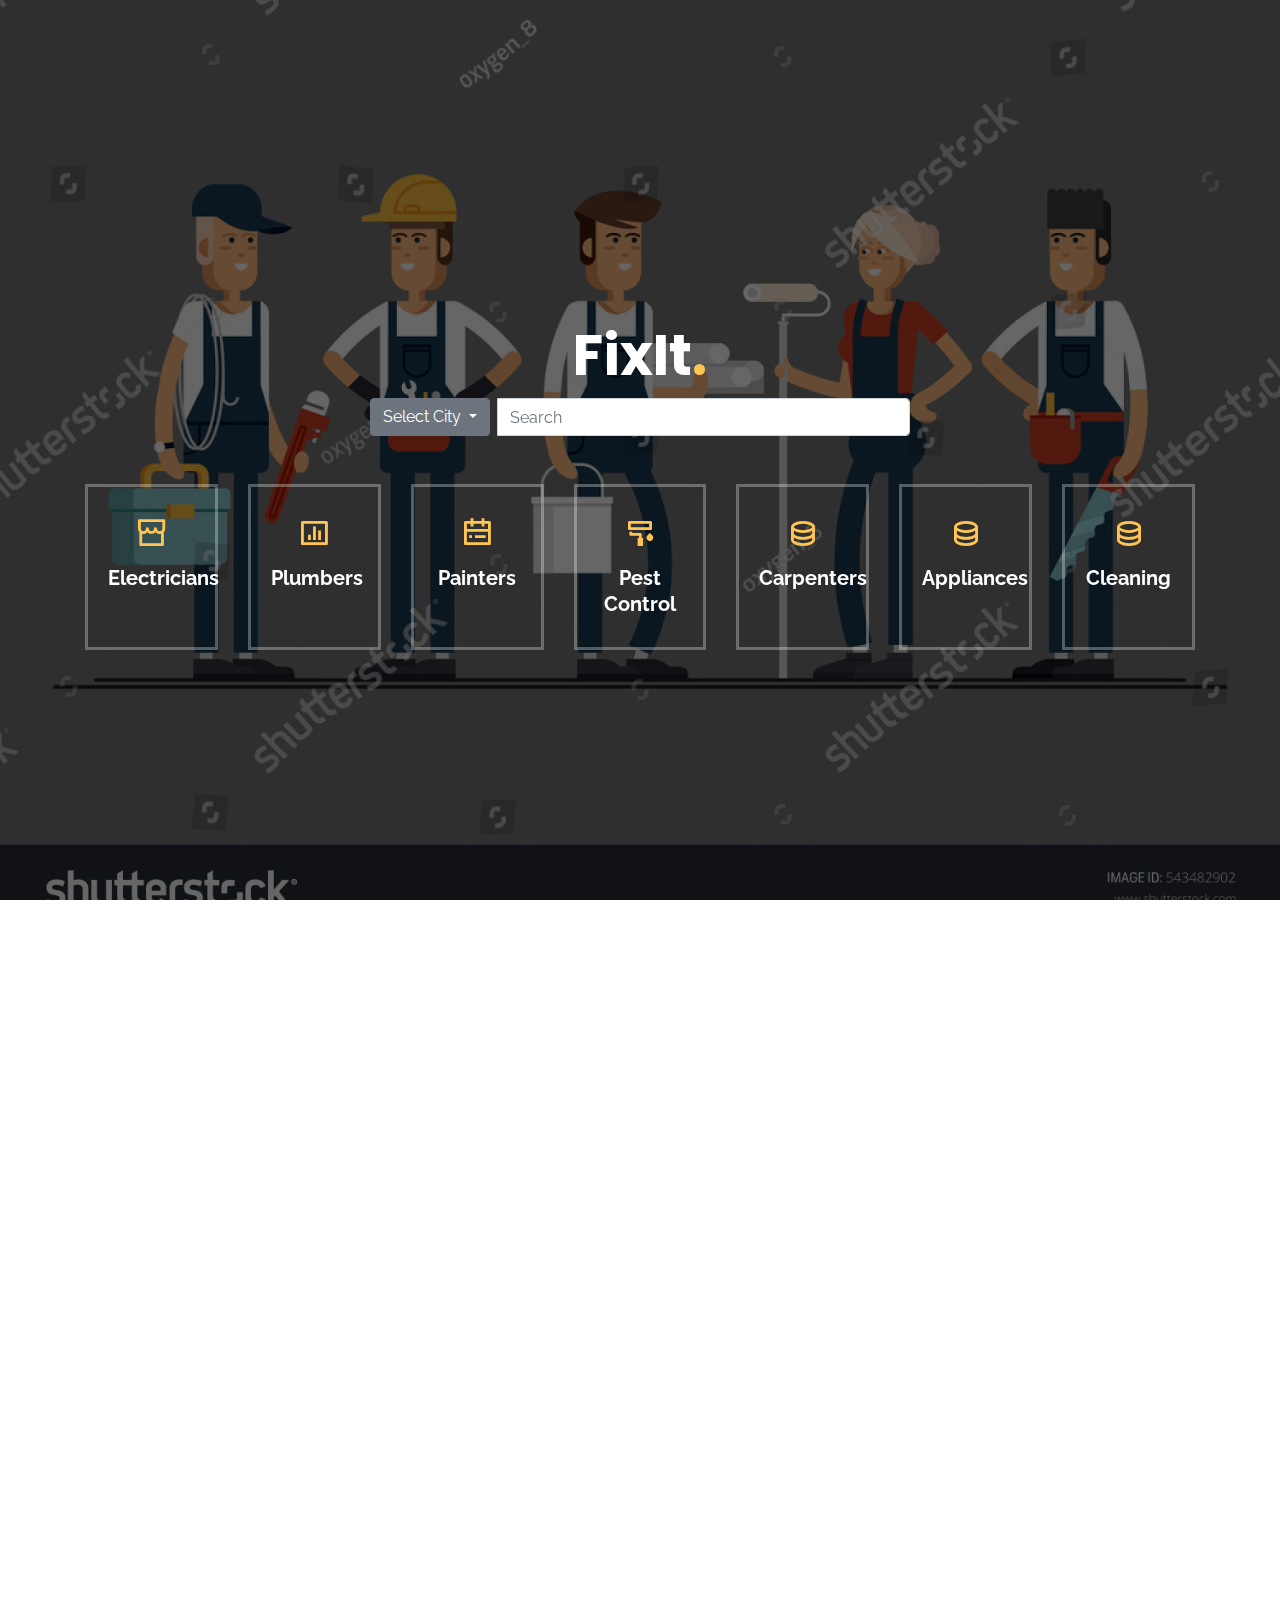
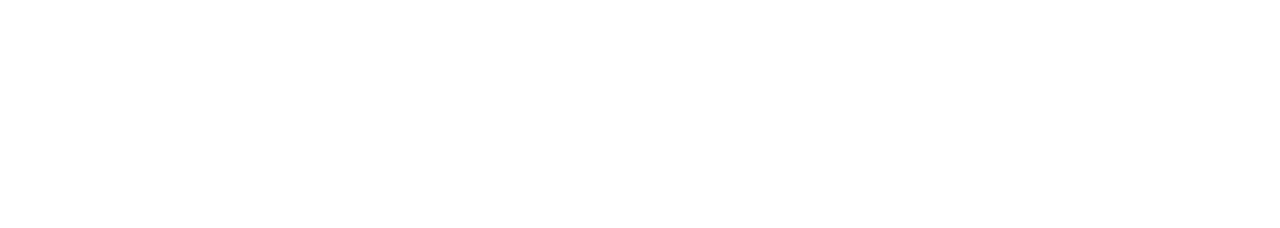
<file: index.html>
<!DOCTYPE html>
<html lang="en">

<head>
  <meta charset="utf-8">
  <meta content="width=device-width, initial-scale=1.0" name="viewport">

  <title>Gp Bootstrap Template - Index</title>
  <meta content="" name="descriptison">
  <meta content="" name="keywords">

  <!-- Favicons -->
  <link href="assets/img/favicon.png" rel="icon">
  <link href="assets/img/apple-touch-icon.png" rel="apple-touch-icon">

  <!-- Google Fonts -->
  <link href="https://fonts.googleapis.com/css?family=Open+Sans:300,300i,400,400i,600,600i,700,700i|Raleway:300,300i,400,400i,500,500i,600,600i,700,700i|Poppins:300,300i,400,400i,500,500i,600,600i,700,700i" rel="stylesheet">

  <!-- Vendor CSS Files -->
  <link href="assets/vendor/bootstrap/css/bootstrap.min.css" rel="stylesheet">
  <link href="assets/vendor/icofont/icofont.min.css" rel="stylesheet">
  <link href="assets/vendor/boxicons/css/boxicons.min.css" rel="stylesheet">
  <link href="assets/vendor/owl.carousel/assets/owl.carousel.min.css" rel="stylesheet">
  <link href="assets/vendor/venobox/venobox.css" rel="stylesheet">
  <link href="assets/vendor/remixicon/remixicon.css" rel="stylesheet">
  <link href="assets/vendor/aos/aos.css" rel="stylesheet">

  <!-- Template Main CSS File -->
  <link href="assets/css/style.css" rel="stylesheet">
  <link href="assets/css/mystyle.css" rel="stylesheet">


  <!-- =======================================================
  * Template Name: Gp - v2.1.0
  * Template URL: https://bootstrapmade.com/gp-free-multipurpose-html-bootstrap-template/
  * Author: BootstrapMade.com
  * License: https://bootstrapmade.com/license/
  ======================================================== -->
</head>


<body>

  <!-- ======= Header ======= -->
  <!-- ======= Hero Section ======= -->
  <section id="hero" class="d-flex align-items-center justify-content-center">
    <div class="container" data-aos="fade-up">

      <div class="row justify-content-center" data-aos="fade-up" data-aos-delay="150">
        <div class="col-xl-6 col-lg-8">
          <h1>FixIt<span>.</span></h1>
          <h2>
            <div class="row">
              <div class="col-3">
                <div class="dropdown">
                  <button class="btn btn-secondary dropdown-toggle" type="button" id="dropdownMenuButton" data-toggle="dropdown" aria-haspopup="true" aria-expanded="false">
                    <span  id="selected">
                    Select City
                    </span>
                  </button>
                  <div class="dropdown-menu" aria-labelledby="dropdownMenuButton">
                    <a class="dropdown-item" href="SetCity?city=CHI" value="CHI">Chicago</a>
                    <a class="dropdown-item" href="SetCity?city=NYC" value="NYC">New York</a>
                    <a class="dropdown-item" href="SetCity?city=LA" value="LA">Los Angeles</a>
                  </div>
                </div>
              </div>
              <div class="col-9 input-group md-form form-sm form-1 pl-0">
                <div class="input-group-prepend">
                  <!-- <span class="input-group-text cyan lighten-2" id="basic-text1"><i class="fas fa-search text-white" aria-hidden="true"></i></span> -->
                </div>
                <input class="form-control my-0 py-1" type="text" placeholder="Search" aria-label="Search">
              </div>
            </div>
          </h2>
        </div>
      </div>

      <div class="row mt-5 justify-content-center" data-aos="zoom-in" data-aos-delay="250">
        <div class="col">
          <div class="icon-box">
            <i class="ri-store-line"></i>
            <h3><a data-toggle="modal" data-target="#electriciansModal">Electricians</a></h3>
          </div>
        </div>
        <div class="col ">
          <div class="icon-box">
            <i class="ri-bar-chart-box-line"></i>
            <h3><a data-toggle="modal" data-target="#plumbersModal">Plumbers</a></h3>
          </div>
        </div>
        <div class="col ">
          <div class="icon-box">
            <i class="ri-calendar-todo-line"></i>
            <h3><a  data-toggle="modal" data-target="#paintersModal">Painters</a></h3>
          </div>
        </div>
        <div class="col ">
          <div class="icon-box">
            <i class="ri-paint-brush-line"></i>
            <h3><a  data-toggle="modal" data-target="#pestModal">Pest Control</a></h3>
          </div>
        </div>
        <div class="col ">
          <div class="icon-box">
            <i class="ri-database-2-line"></i>
            <h3><a  data-toggle="modal" data-target="#carpentersModal">Carpenters</a></h3>
          </div>
        </div>
        <div class="col ">
          <div class="icon-box">
            <i class="ri-database-2-line"></i>
            <h3><a  data-toggle="modal" data-target="#appliancesModal">Appliances</a></h3>
          </div>
        </div>
        <div class="col ">
          <div class="icon-box">
            <i class="ri-database-2-line"></i>
            <h3><a  data-toggle="modal" data-target="#cleaningModal">Cleaning</a></h3>
          </div>
        </div>
      </div>

    </div>
  </section><!-- End Hero -->

  <main id="main">

    <!-- ======= About Section ======= -->


    <!-- ======= Clients Section ======= -->


    <!-- ======= Features Section ======= -->


    <!-- ======= Services Section ======= -->
    <section id="services" class="services">
      <div class="container" data-aos="fade-up">

        <div class="section-title">
          <h2>Services</h2>
          <p>Check our Services</p>
        </div>

        <div class="row">
          <div class="col-lg-4 col-md-6 d-flex align-items-stretch" data-aos="zoom-in" data-aos-delay="100">
            <div class="icon-box">
              <div class="icon"><i class="bx bxl-dribbble"></i></div>
              <h4><a href="">Lorem Ipsum</a></h4>
              <p>Voluptatum deleniti atque corrupti quos dolores et quas molestias excepturi</p>
            </div>
          </div>

          <div class="col-lg-4 col-md-6 d-flex align-items-stretch mt-4 mt-md-0" data-aos="zoom-in" data-aos-delay="200">
            <div class="icon-box">
              <div class="icon"><i class="bx bx-file"></i></div>
              <h4><a href="">Sed ut perspiciatis</a></h4>
              <p>Duis aute irure dolor in reprehenderit in voluptate velit esse cillum dolore</p>
            </div>
          </div>

          <div class="col-lg-4 col-md-6 d-flex align-items-stretch mt-4 mt-lg-0" data-aos="zoom-in" data-aos-delay="300">
            <div class="icon-box">
              <div class="icon"><i class="bx bx-tachometer"></i></div>
              <h4><a href="">Magni Dolores</a></h4>
              <p>Excepteur sint occaecat cupidatat non proident, sunt in culpa qui officia</p>
            </div>
          </div>

          <div class="col-lg-4 col-md-6 d-flex align-items-stretch mt-4" data-aos="zoom-in" data-aos-delay="100">
            <div class="icon-box">
              <div class="icon"><i class="bx bx-world"></i></div>
              <h4><a href="">Nemo Enim</a></h4>
              <p>At vero eos et accusamus et iusto odio dignissimos ducimus qui blanditiis</p>
            </div>
          </div>

          <div class="col-lg-4 col-md-6 d-flex align-items-stretch mt-4" data-aos="zoom-in" data-aos-delay="200">
            <div class="icon-box">
              <div class="icon"><i class="bx bx-slideshow"></i></div>
              <h4><a href="">Dele cardo</a></h4>
              <p>Quis consequatur saepe eligendi voluptatem consequatur dolor consequuntur</p>
            </div>
          </div>

          <div class="col-lg-4 col-md-6 d-flex align-items-stretch mt-4" data-aos="zoom-in" data-aos-delay="300">
            <div class="icon-box">
              <div class="icon"><i class="bx bx-arch"></i></div>
              <h4><a href="">Divera don</a></h4>
              <p>Modi nostrum vel laborum. Porro fugit error sit minus sapiente sit aspernatur</p>
            </div>
          </div>

        </div>

      </div>
    </section><!-- End Services Section -->

    <!-- ======= Cta Section ======= -->








  </main><!-- End #main -->


  <!--modals-->
  <div class="modal fade" id="electriciansModal" tabindex="-1" role="dialog" aria-labelledby="exampleModalCenterTitle" aria-hidden="true">
    <div class="modal-dialog modal-dialog-centered" role="document">
      <div class="modal-content">
        <div class="modal-header">
          <h5 class="modal-title" id="exampleModalLongTitle">Select the type of service:</h5>
          <button type="button" class="close" data-dismiss="modal" aria-label="Close">
            <span aria-hidden="true">&times;</span>
          </button>
        </div>
        <div class="modal-body">
          
          <form action="providers.html">
            <div class="list-group">
            <div class="radio list-group-item list-group-item-action">
              <label><input type="radio" name="category" value="electrician">&nbsp;&nbsp;&nbsp;Repairs and fixes</label>
            </div>
            <div class="radio list-group-item list-group-item-action">
              <label><input type="radio" name="category" value="electrician">&nbsp;&nbsp;&nbsp;Electricity Breakdown</label>
            </div>
            <div class="radio list-group-item list-group-item-action">
              <label><input type="radio" name="category" value="electrician">&nbsp;&nbsp;&nbsp;Electrical Wiring</label>
            </div>
            <div class="radio list-group-item list-group-item-action">
              <label><input type="radio" name="category" value="electrician">&nbsp;&nbsp;&nbsp;Installing Service</label>
            </div>
             <input class="mt-3" type="submit" value="Submit" style="background-color: #ffc451;">
             </div>
         </form>
        </div>

      </div>
    </div>
  </div>

   <div class="modal fade" id="plumbersModal" tabindex="-1" role="dialog" aria-labelledby="exampleModalCenterTitle" aria-hidden="true">
    <div class="modal-dialog modal-dialog-centered" role="document">
      <div class="modal-content">
        <div class="modal-header">
          <h5 class="modal-title" id="exampleModalLongTitle">Select the type of service:</h5>
          <button type="button" class="close" data-dismiss="modal" aria-label="Close">
            <span aria-hidden="true">&times;</span>
          </button>
        </div>
        <div class="modal-body">
          
          <form action="providers.html">
            <div class="list-group">
            <div class="radio list-group-item list-group-item-action">
              <label><input type="radio" name="category" value="plumber">&nbsp;&nbsp;&nbsp;Pipe/tap fitting</label>
            </div>
            <div class="radio list-group-item list-group-item-action">
              <label><input type="radio" name="category" value="plumber">&nbsp;&nbsp;&nbsp;Water Leakages</label>
            </div>
            <div class="radio list-group-item list-group-item-action">
              <label><input type="radio" name="category" value="plumber">&nbsp;&nbsp;&nbsp;Repairs and fixes</label>
            </div>
            <div class="radio list-group-item list-group-item-action">
              <label><input type="radio" name="category" value="plumber">&nbsp;&nbsp;&nbsp;Installing Service</label>
            </div>
             <input class="mt-3" type="submit" value="Submit" style="background-color: #ffc451;">
             </div>
         </form>
        </div>

      </div>
    </div>
  </div>

   <div class="modal fade" id="paintersModal" tabindex="-1" role="dialog" aria-labelledby="exampleModalCenterTitle" aria-hidden="true">
    <div class="modal-dialog modal-dialog-centered" role="document">
      <div class="modal-content">
        <div class="modal-header">
          <h5 class="modal-title" id="exampleModalLongTitle">Select the type of service:</h5>
          <button type="button" class="close" data-dismiss="modal" aria-label="Close">
            <span aria-hidden="true">&times;</span>
          </button>
        </div>
        <div class="modal-body">
          
          <form action="providers.html">
            <div class="list-group">
            <div class="radio list-group-item list-group-item-action">
              <label><input type="radio" name="category" value="carpenter">&nbsp;&nbsp;&nbsp;Repairs and fixes</label>
            </div>
            <div class="radio list-group-item list-group-item-action">
              <label><input type="radio" name="category" value="carpenter">&nbsp;&nbsp;&nbsp;Electricity Breakdown</label>
            </div>
            <div class="radio list-group-item list-group-item-action">
              <label><input type="radio" name="category" value="carpenter">&nbsp;&nbsp;&nbsp;Electrical Wiring</label>
            </div>
            <div class="radio list-group-item list-group-item-action">
              <label><input type="radio" name="category" value="carpenter">&nbsp;&nbsp;&nbsp;Installing Service</label>
            </div>
             <input class="mt-3" type="submit" value="Submit" style="background-color: #ffc451;">
             </div>
         </form>
        </div>

      </div>
    </div>
  </div>

   <div class="modal fade" id="pestModal" tabindex="-1" role="dialog" aria-labelledby="exampleModalCenterTitle" aria-hidden="true">
    <div class="modal-dialog modal-dialog-centered" role="document">
      <div class="modal-content">
        <div class="modal-header">
          <h5 class="modal-title" id="exampleModalLongTitle">Select the type of service:</h5>
          <button type="button" class="close" data-dismiss="modal" aria-label="Close">
            <span aria-hidden="true">&times;</span>
          </button>
        </div>
        <div class="modal-body">
          
          <form action="providers.html">
            <div class="list-group">
            <div class="radio list-group-item list-group-item-action">
              <label><input type="radio" name="category" value="electrician">&nbsp;&nbsp;&nbsp;Cockroach and Ants</label>
            </div>
            <div class="radio list-group-item list-group-item-action">
              <label><input type="radio" name="category" value="Pest">&nbsp;&nbsp;&nbsp;BedBugs</label>
            </div>
            <div class="radio list-group-item list-group-item-action">
              <label><input type="radio" name="category" value="Wiring">&nbsp;&nbsp;&nbsp;Termites</label>
            </div>
            <div class="radio list-group-item list-group-item-action">
              <label><input type="radio" name="category" value="installing">&nbsp;&nbsp;&nbsp;Mosquitoes</label>
            </div>
             <input class="mt-3" type="submit" value="Submit" style="background-color: #ffc451;">
             </div>
         </form>
        </div>

      </div>
    </div>
  </div>

   <div class="modal fade" id="carpentersModal" tabindex="-1" role="dialog" aria-labelledby="exampleModalCenterTitle" aria-hidden="true">
    <div class="modal-dialog modal-dialog-centered" role="document">
      <div class="modal-content">
        <div class="modal-header">
          <h5 class="modal-title" id="exampleModalLongTitle">Select the type of service:</h5>
          <button type="button" class="close" data-dismiss="modal" aria-label="Close">
            <span aria-hidden="true">&times;</span>
          </button>
        </div>
        <div class="modal-body">
          
          <form action="providers.html">
            <div class="list-group">
            <div class="radio list-group-item list-group-item-action">
              <label><input type="radio" name="category" value="carpenter">&nbsp;&nbsp;&nbsp;Repairs and fixes</label>
            </div>
            <div class="radio list-group-item list-group-item-action">
              <label><input type="radio" name="category" value="carpenter">&nbsp;&nbsp;&nbsp;New Furniture</label>
            </div>
           
             <input class="mt-3" type="submit" value="Submit" style="background-color: #ffc451;">
             </div>
         </form>
        </div>

      </div>
    </div>
  </div>

   <div class="modal fade" id="appliancesModal" tabindex="-1" role="dialog" aria-labelledby="exampleModalCenterTitle" aria-hidden="true">
    <div class="modal-dialog modal-dialog-centered" role="document">
      <div class="modal-content">
        <div class="modal-header">
          <h5 class="modal-title" id="exampleModalLongTitle">Select the type of service:</h5>
          <button type="button" class="close" data-dismiss="modal" aria-label="Close">
            <span aria-hidden="true">&times;</span>
          </button>
        </div>
        <div class="modal-body">
          
          <form action="providers.html">
            <div class="list-group">
            <div class="radio list-group-item list-group-item-action">
              <label><input type="radio" name="category" value="electrician">&nbsp;&nbsp;&nbsp;AC</label>
            </div>
            <div class="radio list-group-item list-group-item-action">
              <label><input type="radio" name="category" value="Pest">&nbsp;&nbsp;&nbsp;Microwave</label>
            </div>
            <div class="radio list-group-item list-group-item-action">
              <label><input type="radio" name="category" value="Wiring">&nbsp;&nbsp;&nbsp;Refrigerator</label>
            </div>
            <div class="radio list-group-item list-group-item-action">
              <label><input type="radio" name="category" value="installing">&nbsp;&nbsp;&nbsp;Washing Machine</label>
            </div>
             <input class="mt-3" type="submit" value="Submit" style="background-color: #ffc451;">
             </div>
         </form>
        </div>

      </div>
    </div>
  </div>
  <div class="modal fade" id="cleaningModal" tabindex="-1" role="dialog" aria-labelledby="exampleModalCenterTitle" aria-hidden="true">
    <div class="modal-dialog modal-dialog-centered" role="document">
      <div class="modal-content">
        <div class="modal-header">
          <h5 class="modal-title" id="exampleModalLongTitle">Select the type of service:</h5>
          <button type="button" class="close" data-dismiss="modal" aria-label="Close">
            <span aria-hidden="true">&times;</span>
          </button>
        </div>
        <div class="modal-body">
          
          <form action="providers.html">
            <div class="list-group">
            <div class="radio list-group-item list-group-item-action">
              <label><input type="radio" name="category" value="electrician">&nbsp;&nbsp;&nbsp;Car</label>
            </div>
            <div class="radio list-group-item list-group-item-action">
              <label><input type="radio" name="category" value="Pest">&nbsp;&nbsp;&nbsp;Bathroom</label>
            </div>
            <div class="radio list-group-item list-group-item-action">
              <label><input type="radio" name="category" value="Wiring">&nbsp;&nbsp;&nbsp;Kitchen</label>
            </div>
            <div class="radio list-group-item list-group-item-action">
              <label><input type="radio" name="category" value="installing">&nbsp;&nbsp;&nbsp;Carpet</label>
            </div>
             <input class="mt-3" type="submit" value="Submit" style="background-color: #ffc451;">
             </div>
         </form>
        </div>

      </div>
    </div>
  </div>




  






  <a href="#" class="back-to-top"><i class="ri-arrow-up-line"></i></a>
  <div id="preloader"></div>

  <!-- Vendor JS Files -->
  <script src="assets/vendor/jquery/jquery.min.js"></script>
  <script src="assets/vendor/bootstrap/js/bootstrap.bundle.min.js"></script>
  <script src="assets/vendor/jquery.easing/jquery.easing.min.js"></script>
  <script src="assets/vendor/php-email-form/validate.js"></script>
  <script src="assets/vendor/owl.carousel/owl.carousel.min.js"></script>
  <script src="assets/vendor/isotope-layout/isotope.pkgd.min.js"></script>
  <script src="assets/vendor/venobox/venobox.min.js"></script>
  <script src="assets/vendor/waypoints/jquery.waypoints.min.js"></script>
  <script src="assets/vendor/counterup/counterup.min.js"></script>
  <script src="assets/vendor/aos/aos.js"></script>

  <!-- Template Main JS File -->
  <script src="assets/js/main.js"></script>

</body>

</html>
</file>
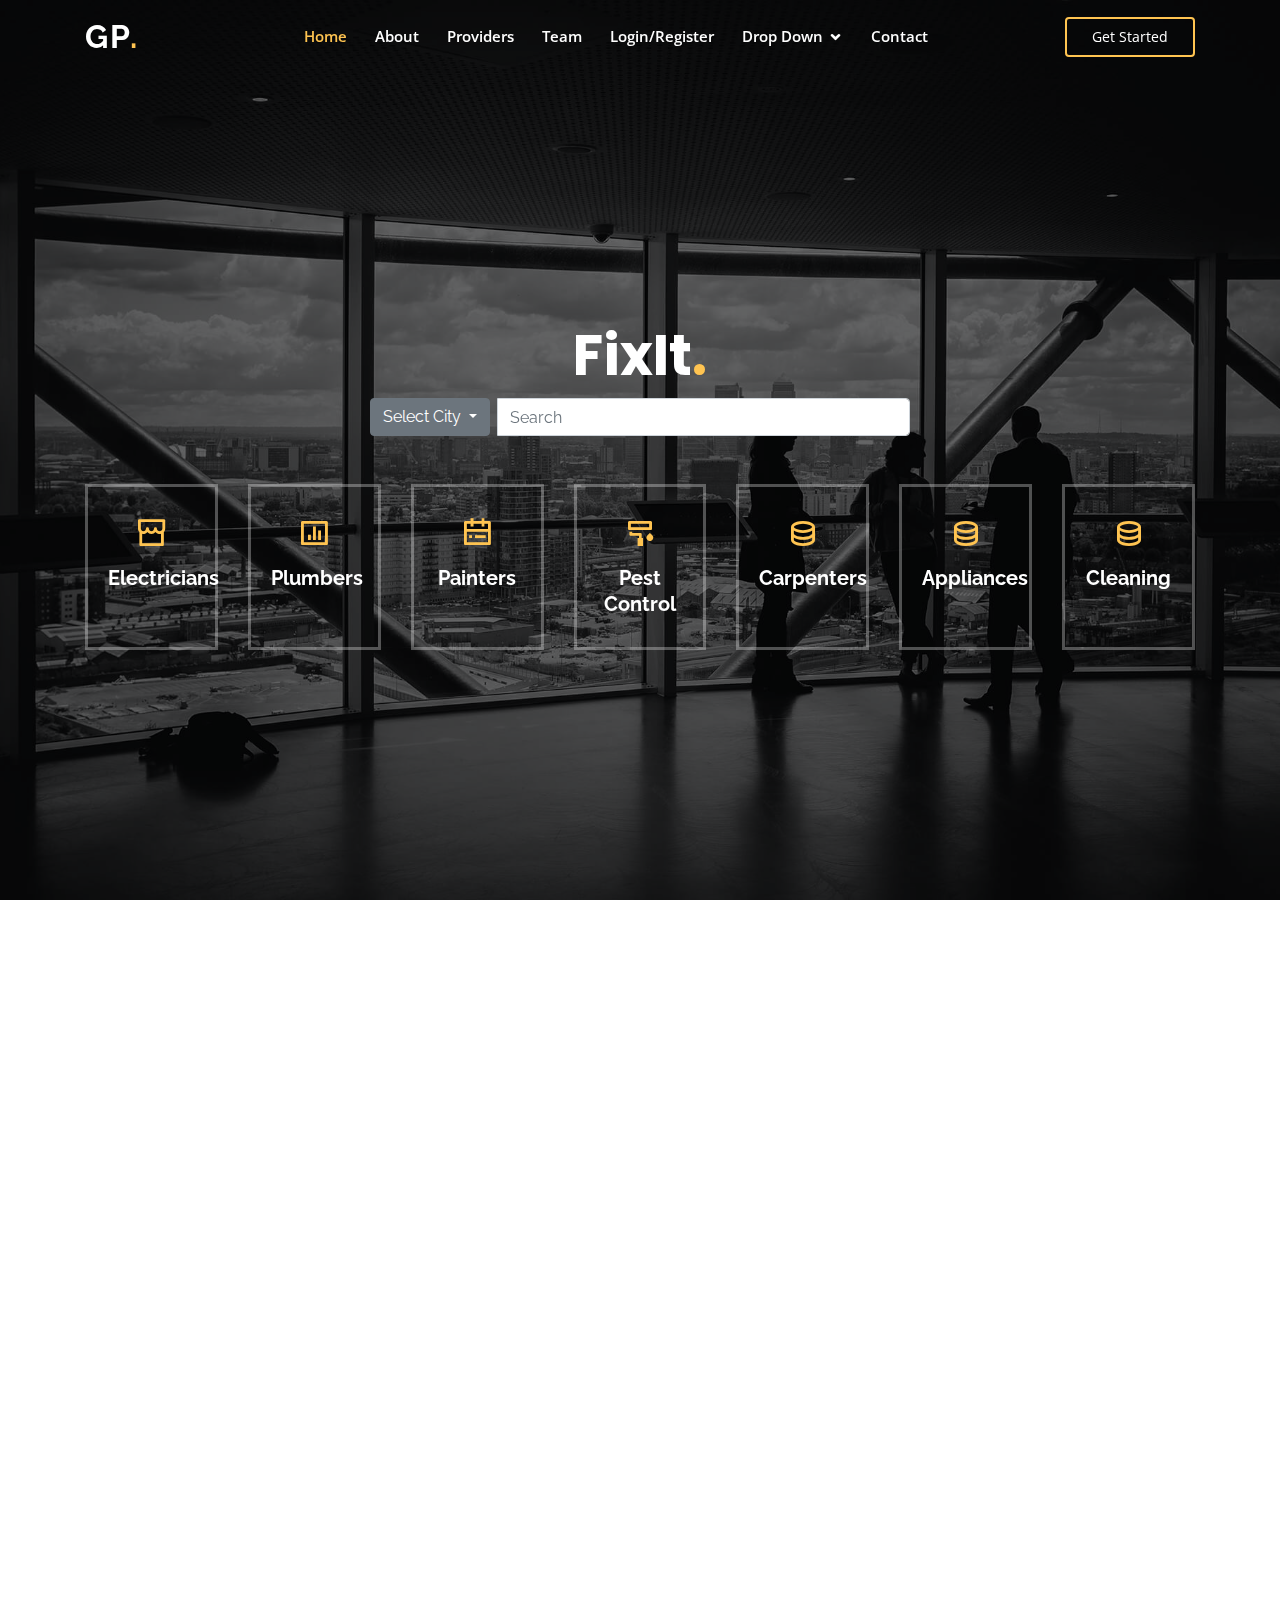
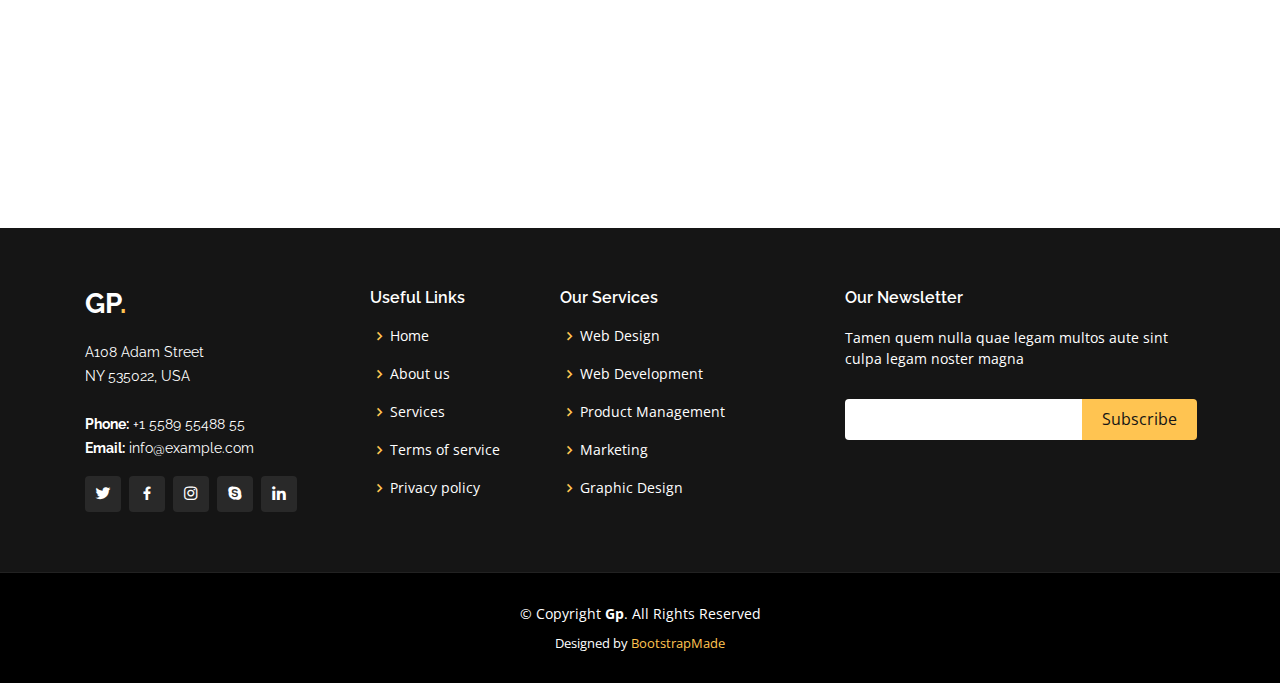
<file: Gp/index.html>
<!DOCTYPE html>
<html lang="en">

<head>
  <meta charset="utf-8">
  <meta content="width=device-width, initial-scale=1.0" name="viewport">

  <title>Gp Bootstrap Template - Index</title>
  <meta content="" name="descriptison">
  <meta content="" name="keywords">

  <!-- Favicons -->
  <link href="assets/img/favicon.png" rel="icon">
  <link href="assets/img/apple-touch-icon.png" rel="apple-touch-icon">

  <!-- Google Fonts -->
  <link href="https://fonts.googleapis.com/css?family=Open+Sans:300,300i,400,400i,600,600i,700,700i|Raleway:300,300i,400,400i,500,500i,600,600i,700,700i|Poppins:300,300i,400,400i,500,500i,600,600i,700,700i" rel="stylesheet">

  <!-- Vendor CSS Files -->
  <link href="assets/vendor/bootstrap/css/bootstrap.min.css" rel="stylesheet">
  <link href="assets/vendor/icofont/icofont.min.css" rel="stylesheet">
  <link href="assets/vendor/boxicons/css/boxicons.min.css" rel="stylesheet">
  <link href="assets/vendor/owl.carousel/assets/owl.carousel.min.css" rel="stylesheet">
  <link href="assets/vendor/venobox/venobox.css" rel="stylesheet">
  <link href="assets/vendor/remixicon/remixicon.css" rel="stylesheet">
  <link href="assets/vendor/aos/aos.css" rel="stylesheet">

  <!-- Template Main CSS File -->
  <link href="assets/css/style.css" rel="stylesheet">
  <link href="assets/css/mystyle.css" rel="stylesheet">


  <!-- =======================================================
  * Template Name: Gp - v2.1.0
  * Template URL: https://bootstrapmade.com/gp-free-multipurpose-html-bootstrap-template/
  * Author: BootstrapMade.com
  * License: https://bootstrapmade.com/license/
  ======================================================== -->
</head>
<script>
$('.dropdown-menu a').click(function(){
    $('#selected').text($(this).text());
  });
</script>

<body>

  <!-- ======= Header ======= -->
  <header id="header" class="fixed-top ">
    <div class="container d-flex align-items-center justify-content-between">

      <h1 class="logo"><a href="index.html">Gp<span>.</span></a></h1>
      <!-- Uncomment below if you prefer to use an image logo -->
      <!-- <a href="index.html" class="logo"><img src="assets/img/logo.png" alt="" class="img-fluid"></a>-->

      <nav class="nav-menu d-none d-lg-block">
        <ul>
          <li class="active"><a href="index.html">Home</a></li>
          <li><a href="#about">About</a></li>
          <li><a href="providers.html">Providers</a></li>
          <li><a href="#team">Team</a></li>
          <li><a href="login.html">Login/Register</a></li>
          <li class="drop-down"><a href="">Drop Down</a>
            <ul>
              <li><a href="#">Drop Down 1</a></li>
              <li class="drop-down"><a href="#">Deep Drop Down</a>
                <ul>
                  <li><a href="#">Deep Drop Down 1</a></li>
                  <li><a href="#">Deep Drop Down 2</a></li>
                  <li><a href="#">Deep Drop Down 3</a></li>
                  <li><a href="#">Deep Drop Down 4</a></li>
                  <li><a href="#">Deep Drop Down 5</a></li>
                </ul>
              </li>
              <li><a href="#">Drop Down 2</a></li>
              <li><a href="#">Drop Down 3</a></li>
              <li><a href="#">Drop Down 4</a></li>
            </ul>
          </li>
          <li><a href="#contact">Contact</a></li>

        </ul>
      </nav><!-- .nav-menu -->

      <a href="#about" class="get-started-btn scrollto">Get Started</a>

    </div>
  </header><!-- End Header -->

  <!-- ======= Hero Section ======= -->
  <section id="hero" class="d-flex align-items-center justify-content-center">
    <div class="container" data-aos="fade-up">

      <div class="row justify-content-center" data-aos="fade-up" data-aos-delay="150">
        <div class="col-xl-6 col-lg-8">
          <h1>FixIt<span>.</span></h1>
          <h2>
            <div class="row">
              <div class="col-3">
                <div class="dropdown">
                  <button class="btn btn-secondary dropdown-toggle" type="button" id="dropdownMenuButton" data-toggle="dropdown" aria-haspopup="true" aria-expanded="false">
                    <span  id="selected">
                    Select City
                    </span>
                  </button>
                  <div class="dropdown-menu" aria-labelledby="dropdownMenuButton">
                    <a class="dropdown-item" href="#" value="CHI">Chicago</a>
                    <a class="dropdown-item" href="#" value="NYC">New York</a>
                    <a class="dropdown-item" href="#" value="LA">Los Angeles</a>
                  </div>
                </div>
              </div>
              <div class="col-9 input-group md-form form-sm form-1 pl-0">
                <div class="input-group-prepend">
                  <!-- <span class="input-group-text cyan lighten-2" id="basic-text1"><i class="fas fa-search text-white" aria-hidden="true"></i></span> -->
                </div>
                <input class="form-control my-0 py-1" type="text" placeholder="Search" aria-label="Search">
              </div>
            </div>
          </h2>
        </div>
      </div>

      <div class="row mt-5 justify-content-center" data-aos="zoom-in" data-aos-delay="250">
        <div class="col">
          <div class="icon-box">
            <i class="ri-store-line"></i>
            <h3><a data-toggle="modal" data-target="#electriciansModal">Electricians</a></h3>
          </div>
        </div>
        <div class="col ">
          <div class="icon-box">
            <i class="ri-bar-chart-box-line"></i>
            <h3><a data-toggle="modal" data-target="#plumbersModal">Plumbers</a></h3>
          </div>
        </div>
        <div class="col ">
          <div class="icon-box">
            <i class="ri-calendar-todo-line"></i>
            <h3><a  data-toggle="modal" data-target="#paintersModal">Painters</a></h3>
          </div>
        </div>
        <div class="col ">
          <div class="icon-box">
            <i class="ri-paint-brush-line"></i>
            <h3><a  data-toggle="modal" data-target="#pestModal">Pest Control</a></h3>
          </div>
        </div>
        <div class="col ">
          <div class="icon-box">
            <i class="ri-database-2-line"></i>
            <h3><a  data-toggle="modal" data-target="#carpentersModal">Carpenters</a></h3>
          </div>
        </div>
        <div class="col ">
          <div class="icon-box">
            <i class="ri-database-2-line"></i>
            <h3><a  data-toggle="modal" data-target="#appliancesModal">Appliances</a></h3>
          </div>
        </div>
        <div class="col ">
          <div class="icon-box">
            <i class="ri-database-2-line"></i>
            <h3><a  data-toggle="modal" data-target="#cleaningModal">Cleaning</a></h3>
          </div>
        </div>
      </div>

    </div>
  </section><!-- End Hero -->

  <main id="main">

    <!-- ======= About Section ======= -->


    <!-- ======= Clients Section ======= -->


    <!-- ======= Features Section ======= -->


    <!-- ======= Services Section ======= -->
    <section id="services" class="services">
      <div class="container" data-aos="fade-up">

        <div class="section-title">
          <h2>Services</h2>
          <p>Check our Services</p>
        </div>

        <div class="row">
          <div class="col-lg-4 col-md-6 d-flex align-items-stretch" data-aos="zoom-in" data-aos-delay="100">
            <div class="icon-box">
              <div class="icon"><i class="bx bxl-dribbble"></i></div>
              <h4><a href="">Lorem Ipsum</a></h4>
              <p>Voluptatum deleniti atque corrupti quos dolores et quas molestias excepturi</p>
            </div>
          </div>

          <div class="col-lg-4 col-md-6 d-flex align-items-stretch mt-4 mt-md-0" data-aos="zoom-in" data-aos-delay="200">
            <div class="icon-box">
              <div class="icon"><i class="bx bx-file"></i></div>
              <h4><a href="">Sed ut perspiciatis</a></h4>
              <p>Duis aute irure dolor in reprehenderit in voluptate velit esse cillum dolore</p>
            </div>
          </div>

          <div class="col-lg-4 col-md-6 d-flex align-items-stretch mt-4 mt-lg-0" data-aos="zoom-in" data-aos-delay="300">
            <div class="icon-box">
              <div class="icon"><i class="bx bx-tachometer"></i></div>
              <h4><a href="">Magni Dolores</a></h4>
              <p>Excepteur sint occaecat cupidatat non proident, sunt in culpa qui officia</p>
            </div>
          </div>

          <div class="col-lg-4 col-md-6 d-flex align-items-stretch mt-4" data-aos="zoom-in" data-aos-delay="100">
            <div class="icon-box">
              <div class="icon"><i class="bx bx-world"></i></div>
              <h4><a href="">Nemo Enim</a></h4>
              <p>At vero eos et accusamus et iusto odio dignissimos ducimus qui blanditiis</p>
            </div>
          </div>

          <div class="col-lg-4 col-md-6 d-flex align-items-stretch mt-4" data-aos="zoom-in" data-aos-delay="200">
            <div class="icon-box">
              <div class="icon"><i class="bx bx-slideshow"></i></div>
              <h4><a href="">Dele cardo</a></h4>
              <p>Quis consequatur saepe eligendi voluptatem consequatur dolor consequuntur</p>
            </div>
          </div>

          <div class="col-lg-4 col-md-6 d-flex align-items-stretch mt-4" data-aos="zoom-in" data-aos-delay="300">
            <div class="icon-box">
              <div class="icon"><i class="bx bx-arch"></i></div>
              <h4><a href="">Divera don</a></h4>
              <p>Modi nostrum vel laborum. Porro fugit error sit minus sapiente sit aspernatur</p>
            </div>
          </div>

        </div>

      </div>
    </section><!-- End Services Section -->

    <!-- ======= Cta Section ======= -->








  </main><!-- End #main -->


  <!--modals-->
  <div class="modal fade" id="electriciansModal" tabindex="-1" role="dialog" aria-labelledby="exampleModalCenterTitle" aria-hidden="true">
    <div class="modal-dialog modal-dialog-centered" role="document">
      <div class="modal-content">
        <div class="modal-header">
          <h5 class="modal-title" id="exampleModalLongTitle">Select a Subcategory for electrician</h5>
          <button type="button" class="close" data-dismiss="modal" aria-label="Close">
            <span aria-hidden="true">&times;</span>
          </button>
        </div>
        <div class="modal-body">
          <div class="list-group">
            <a href="providers.html" class="list-group-item list-group-item-action">Repairs and fixes</a>
            <a href="#" class="list-group-item list-group-item-action">Electricity Breakdown</a>
            <a href="#" class="list-group-item list-group-item-action">Electrical Wiring</a>
            <a href="#" class="list-group-item list-group-item-action">Installing Service</a>
          </div>
        </div>

      </div>
    </div>
  </div>

  <!-- ======= Footer ======= -->
  <footer id="footer">
    <div class="footer-top">
      <div class="container">
        <div class="row">

          <div class="col-lg-3 col-md-6">
            <div class="footer-info">
              <h3>Gp<span>.</span></h3>
              <p>
                A108 Adam Street <br>
                NY 535022, USA<br><br>
                <strong>Phone:</strong> +1 5589 55488 55<br>
                <strong>Email:</strong> info@example.com<br>
              </p>
              <div class="social-links mt-3">
                <a href="#" class="twitter"><i class="bx bxl-twitter"></i></a>
                <a href="#" class="facebook"><i class="bx bxl-facebook"></i></a>
                <a href="#" class="instagram"><i class="bx bxl-instagram"></i></a>
                <a href="#" class="google-plus"><i class="bx bxl-skype"></i></a>
                <a href="#" class="linkedin"><i class="bx bxl-linkedin"></i></a>
              </div>
            </div>
          </div>

          <div class="col-lg-2 col-md-6 footer-links">
            <h4>Useful Links</h4>
            <ul>
              <li><i class="bx bx-chevron-right"></i> <a href="#">Home</a></li>
              <li><i class="bx bx-chevron-right"></i> <a href="#">About us</a></li>
              <li><i class="bx bx-chevron-right"></i> <a href="#">Services</a></li>
              <li><i class="bx bx-chevron-right"></i> <a href="#">Terms of service</a></li>
              <li><i class="bx bx-chevron-right"></i> <a href="#">Privacy policy</a></li>
            </ul>
          </div>

          <div class="col-lg-3 col-md-6 footer-links">
            <h4>Our Services</h4>
            <ul>
              <li><i class="bx bx-chevron-right"></i> <a href="#">Web Design</a></li>
              <li><i class="bx bx-chevron-right"></i> <a href="#">Web Development</a></li>
              <li><i class="bx bx-chevron-right"></i> <a href="#">Product Management</a></li>
              <li><i class="bx bx-chevron-right"></i> <a href="#">Marketing</a></li>
              <li><i class="bx bx-chevron-right"></i> <a href="#">Graphic Design</a></li>
            </ul>
          </div>

          <div class="col-lg-4 col-md-6 footer-newsletter">
            <h4>Our Newsletter</h4>
            <p>Tamen quem nulla quae legam multos aute sint culpa legam noster magna</p>
            <form action="" method="post">
              <input type="email" name="email"><input type="submit" value="Subscribe">
            </form>

          </div>

        </div>
      </div>
    </div>

    <div class="container">
      <div class="copyright">
        &copy; Copyright <strong><span>Gp</span></strong>. All Rights Reserved
      </div>
      <div class="credits">
        <!-- All the links in the footer should remain intact. -->
        <!-- You can delete the links only if you purchased the pro version. -->
        <!-- Licensing information: https://bootstrapmade.com/license/ -->
        <!-- Purchase the pro version with working PHP/AJAX contact form: https://bootstrapmade.com/gp-free-multipurpose-html-bootstrap-template/ -->
        Designed by <a href="https://bootstrapmade.com/">BootstrapMade</a>
      </div>
    </div>
  </footer><!-- End Footer -->

  <a href="#" class="back-to-top"><i class="ri-arrow-up-line"></i></a>
  <div id="preloader"></div>

  <!-- Vendor JS Files -->
  <script src="assets/vendor/jquery/jquery.min.js"></script>
  <script src="assets/vendor/bootstrap/js/bootstrap.bundle.min.js"></script>
  <script src="assets/vendor/jquery.easing/jquery.easing.min.js"></script>
  <script src="assets/vendor/php-email-form/validate.js"></script>
  <script src="assets/vendor/owl.carousel/owl.carousel.min.js"></script>
  <script src="assets/vendor/isotope-layout/isotope.pkgd.min.js"></script>
  <script src="assets/vendor/venobox/venobox.min.js"></script>
  <script src="assets/vendor/waypoints/jquery.waypoints.min.js"></script>
  <script src="assets/vendor/counterup/counterup.min.js"></script>
  <script src="assets/vendor/aos/aos.js"></script>

  <!-- Template Main JS File -->
  <script src="assets/js/main.js"></script>

</body>

</html>
</file>
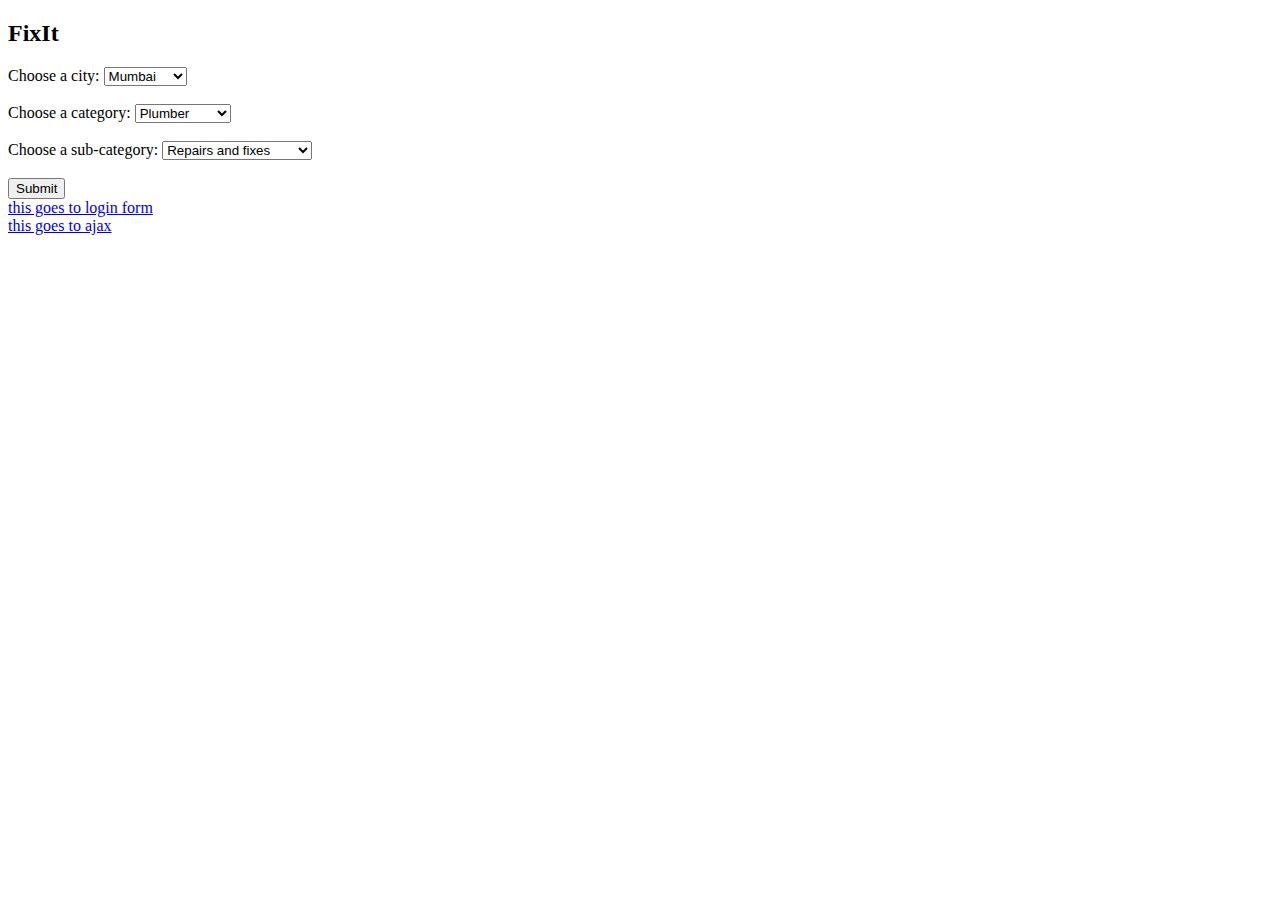
<file: demo.html>
<!DOCTYPE html>
<html>

<head>
<meta content="text/html;charset=utf-8" http-equiv="Content-Type">
<meta content="utf-8" http-equiv="encoding">
</head>
<body>

<h2>FixIt</h2>
<form action="yo.html">
  <label for="city">Choose a city:</label>
  <select name="city" id="city">
    <option value="Mumbai">Mumbai</option>
    <option value="Bangalore">Bangalore</option>
    <option value="Delhi">Delhi</option>
  </select>
  <br/><br/>
  <label for="category">Choose a category:</label>
  <select name="category" id="category">
    <option value="Plumber">Plumber</option>
    <option value="Pest">Pest Control</option>
    <option value="Electrician">Electrician</option>
  </select>
  <br/><br/>
  <label for="subCategory">Choose a sub-category:</label>
  <select name="subCategory" id="sub">
    <option value="Repairs">Repairs and fixes</option>
    <option value="Breakdown">Electricity Breakdown</option>
    <option value="Wiring">Electrical Wiring</option>
  </select>
   <br/><br/>
  <input type="submit" value="Submit">
</form> 

<a href="login.html">this goes to login form</a>
<br>
<a href="yo.html"> this goes to ajax</a>

<br/><br/>


</body>


</html>
</file>
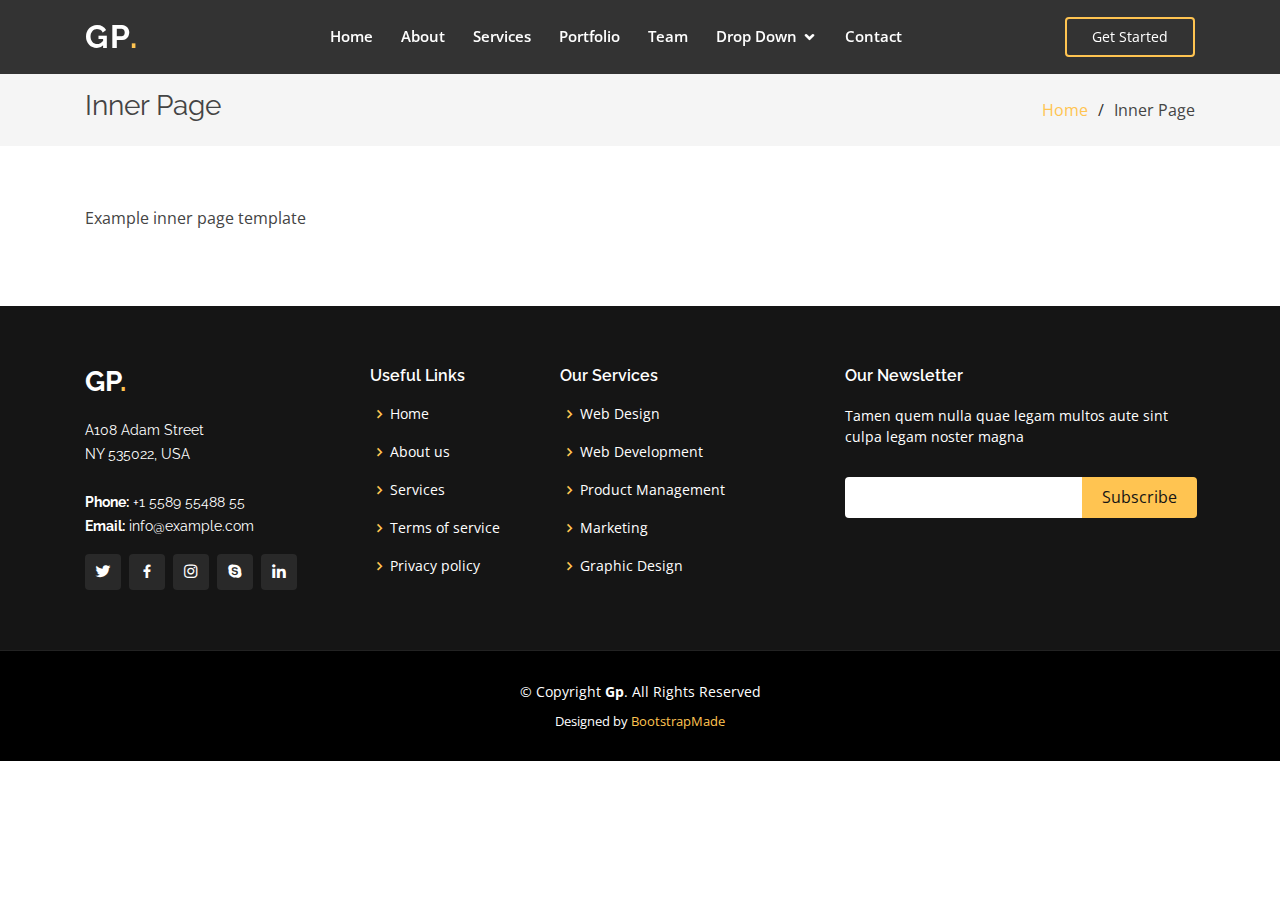
<file: inner-page.html>
<!DOCTYPE html>
<html lang="en">

<head>
  <meta charset="utf-8">
  <meta content="width=device-width, initial-scale=1.0" name="viewport">

  <title>Inner Page - Gp Bootstrap Template</title>
  <meta content="" name="descriptison">
  <meta content="" name="keywords">

  <!-- Favicons -->
  <link href="assets/img/favicon.png" rel="icon">
  <link href="assets/img/apple-touch-icon.png" rel="apple-touch-icon">

  <!-- Google Fonts -->
  <link href="https://fonts.googleapis.com/css?family=Open+Sans:300,300i,400,400i,600,600i,700,700i|Raleway:300,300i,400,400i,500,500i,600,600i,700,700i|Poppins:300,300i,400,400i,500,500i,600,600i,700,700i" rel="stylesheet">

  <!-- Vendor CSS Files -->
  <link href="assets/vendor/bootstrap/css/bootstrap.min.css" rel="stylesheet">
  <link href="assets/vendor/icofont/icofont.min.css" rel="stylesheet">
  <link href="assets/vendor/boxicons/css/boxicons.min.css" rel="stylesheet">
  <link href="assets/vendor/owl.carousel/assets/owl.carousel.min.css" rel="stylesheet">
  <link href="assets/vendor/venobox/venobox.css" rel="stylesheet">
  <link href="assets/vendor/remixicon/remixicon.css" rel="stylesheet">
  <link href="assets/vendor/aos/aos.css" rel="stylesheet">

  <!-- Template Main CSS File -->
  <link href="assets/css/style.css" rel="stylesheet">

  <!-- =======================================================
  * Template Name: Gp - v2.1.0
  * Template URL: https://bootstrapmade.com/gp-free-multipurpose-html-bootstrap-template/
  * Author: BootstrapMade.com
  * License: https://bootstrapmade.com/license/
  ======================================================== -->
</head>

<body>

  <!-- ======= Header ======= -->
  <header id="header" class="fixed-top header-inner-pages">
    <div class="container d-flex align-items-center justify-content-between">

      <h1 class="logo"><a href="index.html">Gp<span>.</span></a></h1>
      <!-- Uncomment below if you prefer to use an image logo -->
      <!-- <a href="index.html" class="logo"><img src="assets/img/logo.png" alt="" class="img-fluid"></a>-->

      <nav class="nav-menu d-none d-lg-block">
        <ul>
          <li><a href="index.html">Home</a></li>
          <li><a href="#about">About</a></li>
          <li><a href="#services">Services</a></li>
          <li><a href="#portfolio">Portfolio</a></li>
          <li><a href="#team">Team</a></li>
          <li class="drop-down"><a href="">Drop Down</a>
            <ul>
              <li><a href="#">Drop Down 1</a></li>
              <li class="drop-down"><a href="#">Deep Drop Down</a>
                <ul>
                  <li><a href="#">Deep Drop Down 1</a></li>
                  <li><a href="#">Deep Drop Down 2</a></li>
                  <li><a href="#">Deep Drop Down 3</a></li>
                  <li><a href="#">Deep Drop Down 4</a></li>
                  <li><a href="#">Deep Drop Down 5</a></li>
                </ul>
              </li>
              <li><a href="#">Drop Down 2</a></li>
              <li><a href="#">Drop Down 3</a></li>
              <li><a href="#">Drop Down 4</a></li>
            </ul>
          </li>
          <li><a href="#contact">Contact</a></li>

        </ul>
      </nav><!-- .nav-menu -->

      <a href="#about" class="get-started-btn scrollto">Get Started</a>

    </div>
  </header><!-- End Header -->

  <main id="main">

    <!-- ======= Breadcrumbs ======= -->
    <section class="breadcrumbs">
      <div class="container">

        <div class="d-flex justify-content-between align-items-center">
          <h2>Inner Page</h2>
          <ol>
            <li><a href="index.html">Home</a></li>
            <li>Inner Page</li>
          </ol>
        </div>

      </div>
    </section><!-- End Breadcrumbs -->

    <section class="inner-page">
      <div class="container">
        <p>
          Example inner page template
        </p>
      </div>
    </section>

  </main><!-- End #main -->

  <!-- ======= Footer ======= -->
  <footer id="footer">
    <div class="footer-top">
      <div class="container">
        <div class="row">

          <div class="col-lg-3 col-md-6">
            <div class="footer-info">
              <h3>Gp<span>.</span></h3>
              <p>
                A108 Adam Street <br>
                NY 535022, USA<br><br>
                <strong>Phone:</strong> +1 5589 55488 55<br>
                <strong>Email:</strong> info@example.com<br>
              </p>
              <div class="social-links mt-3">
                <a href="#" class="twitter"><i class="bx bxl-twitter"></i></a>
                <a href="#" class="facebook"><i class="bx bxl-facebook"></i></a>
                <a href="#" class="instagram"><i class="bx bxl-instagram"></i></a>
                <a href="#" class="google-plus"><i class="bx bxl-skype"></i></a>
                <a href="#" class="linkedin"><i class="bx bxl-linkedin"></i></a>
              </div>
            </div>
          </div>

          <div class="col-lg-2 col-md-6 footer-links">
            <h4>Useful Links</h4>
            <ul>
              <li><i class="bx bx-chevron-right"></i> <a href="#">Home</a></li>
              <li><i class="bx bx-chevron-right"></i> <a href="#">About us</a></li>
              <li><i class="bx bx-chevron-right"></i> <a href="#">Services</a></li>
              <li><i class="bx bx-chevron-right"></i> <a href="#">Terms of service</a></li>
              <li><i class="bx bx-chevron-right"></i> <a href="#">Privacy policy</a></li>
            </ul>
          </div>

          <div class="col-lg-3 col-md-6 footer-links">
            <h4>Our Services</h4>
            <ul>
              <li><i class="bx bx-chevron-right"></i> <a href="#">Web Design</a></li>
              <li><i class="bx bx-chevron-right"></i> <a href="#">Web Development</a></li>
              <li><i class="bx bx-chevron-right"></i> <a href="#">Product Management</a></li>
              <li><i class="bx bx-chevron-right"></i> <a href="#">Marketing</a></li>
              <li><i class="bx bx-chevron-right"></i> <a href="#">Graphic Design</a></li>
            </ul>
          </div>

          <div class="col-lg-4 col-md-6 footer-newsletter">
            <h4>Our Newsletter</h4>
            <p>Tamen quem nulla quae legam multos aute sint culpa legam noster magna</p>
            <form action="" method="post">
              <input type="email" name="email"><input type="submit" value="Subscribe">
            </form>

          </div>

        </div>
      </div>
    </div>

    <div class="container">
      <div class="copyright">
        &copy; Copyright <strong><span>Gp</span></strong>. All Rights Reserved
      </div>
      <div class="credits">
        <!-- All the links in the footer should remain intact. -->
        <!-- You can delete the links only if you purchased the pro version. -->
        <!-- Licensing information: https://bootstrapmade.com/license/ -->
        <!-- Purchase the pro version with working PHP/AJAX contact form: https://bootstrapmade.com/gp-free-multipurpose-html-bootstrap-template/ -->
        Designed by <a href="https://bootstrapmade.com/">BootstrapMade</a>
      </div>
    </div>
  </footer><!-- End Footer -->

  <a href="#" class="back-to-top"><i class="ri-arrow-up-line"></i></a>
  <div id="preloader"></div>

  <!-- Vendor JS Files -->
  <script src="assets/vendor/jquery/jquery.min.js"></script>
  <script src="assets/vendor/bootstrap/js/bootstrap.bundle.min.js"></script>
  <script src="assets/vendor/jquery.easing/jquery.easing.min.js"></script>
  <script src="assets/vendor/php-email-form/validate.js"></script>
  <script src="assets/vendor/owl.carousel/owl.carousel.min.js"></script>
  <script src="assets/vendor/isotope-layout/isotope.pkgd.min.js"></script>
  <script src="assets/vendor/venobox/venobox.min.js"></script>
  <script src="assets/vendor/waypoints/jquery.waypoints.min.js"></script>
  <script src="assets/vendor/counterup/counterup.min.js"></script>
  <script src="assets/vendor/aos/aos.js"></script>

  <!-- Template Main JS File -->
  <script src="assets/js/main.js"></script>

</body>

</html>
</file>
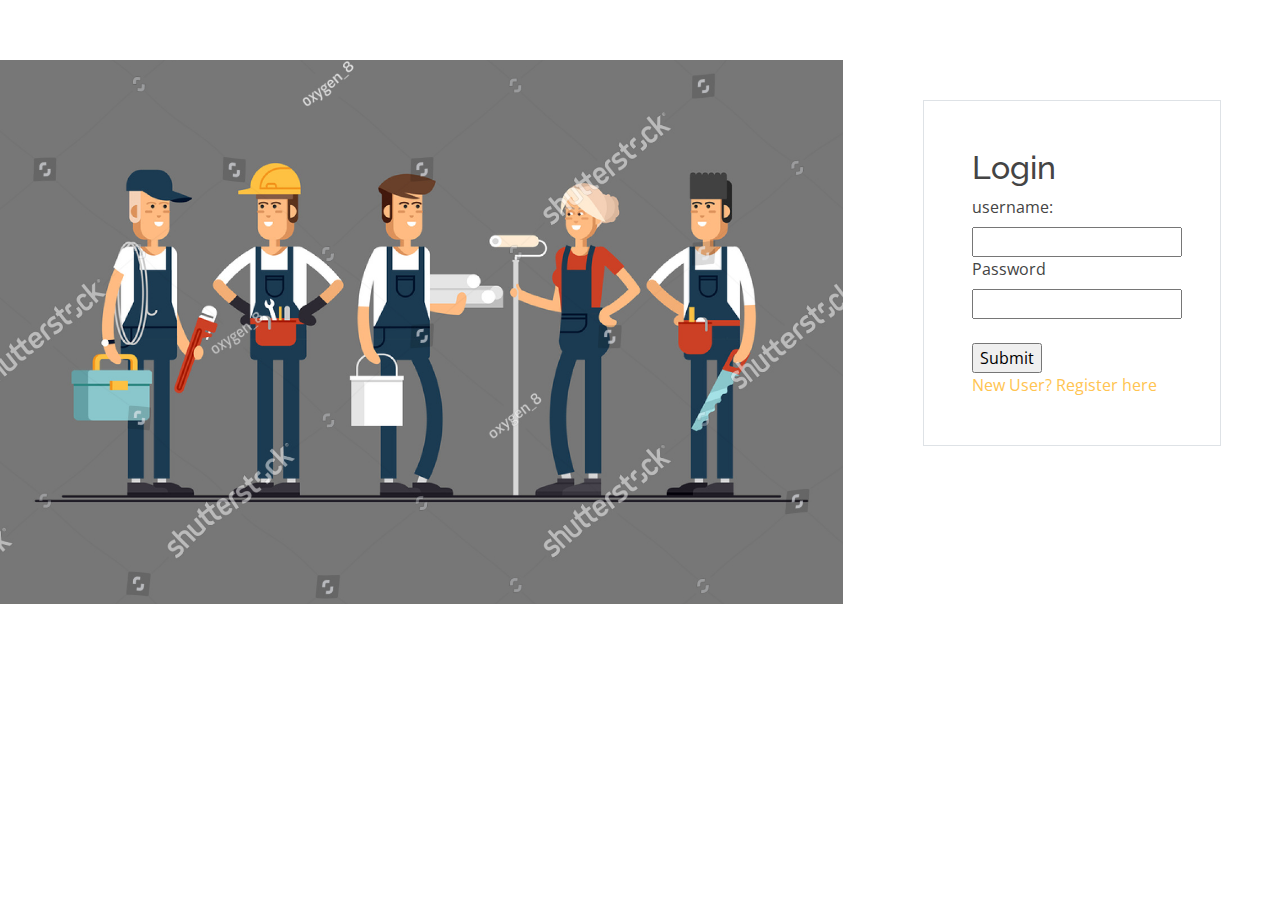
<file: login.html>
<!DOCTYPE html>
<html>
<head>
  <meta charset="utf-8">
  <meta content="width=device-width, initial-scale=1.0" name="viewport">
  <script src="https://ajax.googleapis.com/ajax/libs/jquery/3.3.1/jquery.min.js"></script>

  <title>Inner Page - Gp Bootstrap Template</title>
  <meta content="" name="descriptison">
  <meta content="" name="keywords">

  <!-- Favicons -->
  <link href="assets/img/favicon.png" rel="icon">
  <link href="assets/img/apple-touch-icon.png" rel="apple-touch-icon">

  <!-- Google Fonts -->
  <link href="https://fonts.googleapis.com/css?family=Open+Sans:300,300i,400,400i,600,600i,700,700i|Raleway:300,300i,400,400i,500,500i,600,600i,700,700i|Poppins:300,300i,400,400i,500,500i,600,600i,700,700i" rel="stylesheet">

  <!-- Vendor CSS Files -->
  <link href="assets/vendor/bootstrap/css/bootstrap.min.css" rel="stylesheet">
  <link href="assets/vendor/icofont/icofont.min.css" rel="stylesheet">
  <link href="assets/vendor/boxicons/css/boxicons.min.css" rel="stylesheet">
  <link href="assets/vendor/owl.carousel/assets/owl.carousel.min.css" rel="stylesheet">
  <link href="assets/vendor/venobox/venobox.css" rel="stylesheet">
  <link href="assets/vendor/remixicon/remixicon.css" rel="stylesheet">
  <link href="assets/vendor/aos/aos.css" rel="stylesheet">

  <!-- Template Main CSS File -->
  <link href="assets/css/style.css" rel="stylesheet">

  <!-- =======================================================
  * Template Name: Gp - v2.1.0
  * Template URL: https://bootstrapmade.com/gp-free-multipurpose-html-bootstrap-template/
  * Author: BootstrapMade.com
  * License: https://bootstrapmade.com/license/
  ======================================================== -->
  <div class="row">

    <!-- ======= Breadcrumbs ======= -->
    
    <div class="col-8" >
      <img src="assets/img/loginimg.png" class="img-fluid" style="margin-top: 60px" />
    </div>
   
      <div class="col-3" style="margin-top: 100px;margin-left: 50px">
        <div class="container border p-5">
        <h2>Login</h2>
        <form method="Post" action="Login">
            <label for="userId">username:</label><br>
            <input type="text" id="userId" name="userId" value=""><br>
            <label for="password">Password</label><br>
            <input type="password" id="password" name="password" value=""><br><br>
            <input id="" type="submit" value="Submit">
        </form> 

          <a href="Registration"> New User? Register here</a>
</file>
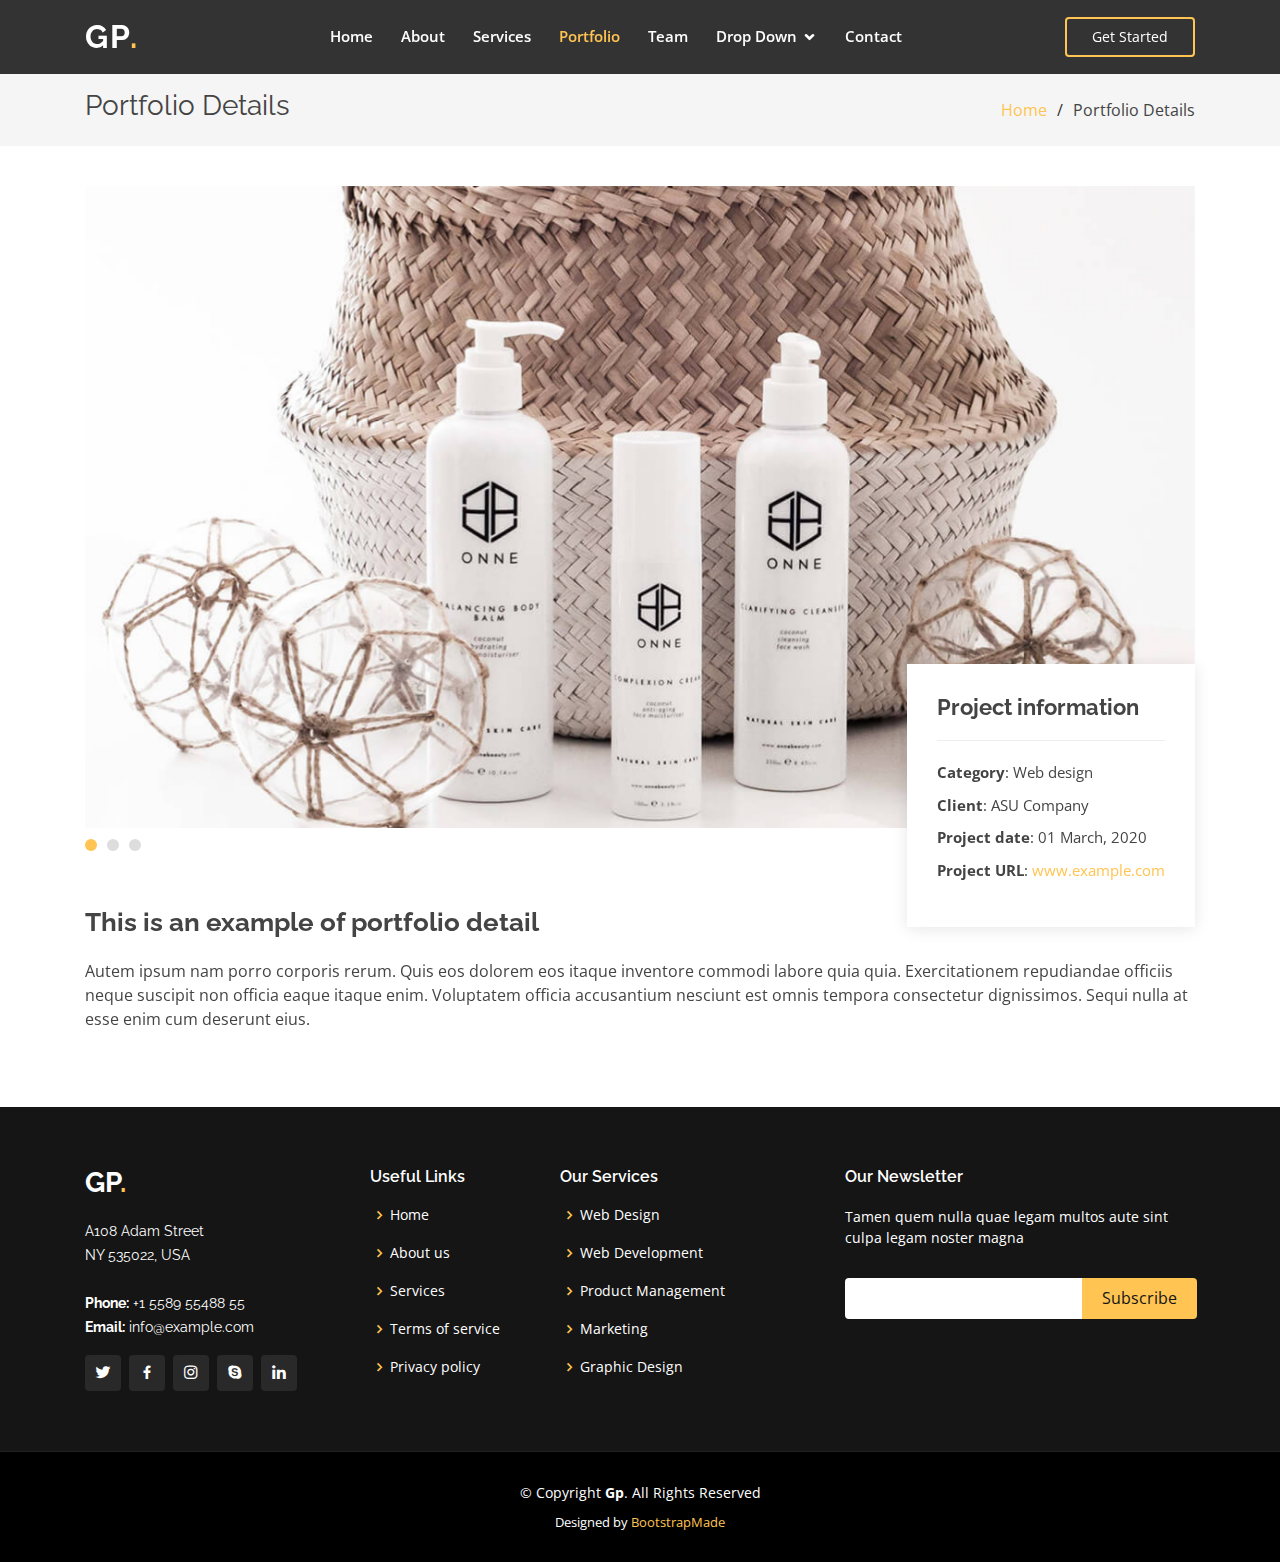
<file: portfolio-details.html>
<!DOCTYPE html>
<html lang="en">

<head>
  <meta charset="utf-8">
  <meta content="width=device-width, initial-scale=1.0" name="viewport">

  <title>Portfolio Details - Gp Bootstrap Template</title>
  <meta content="" name="descriptison">
  <meta content="" name="keywords">

  <!-- Favicons -->
  <link href="assets/img/favicon.png" rel="icon">
  <link href="assets/img/apple-touch-icon.png" rel="apple-touch-icon">

  <!-- Google Fonts -->
  <link href="https://fonts.googleapis.com/css?family=Open+Sans:300,300i,400,400i,600,600i,700,700i|Raleway:300,300i,400,400i,500,500i,600,600i,700,700i|Poppins:300,300i,400,400i,500,500i,600,600i,700,700i" rel="stylesheet">

  <!-- Vendor CSS Files -->
  <link href="assets/vendor/bootstrap/css/bootstrap.min.css" rel="stylesheet">
  <link href="assets/vendor/icofont/icofont.min.css" rel="stylesheet">
  <link href="assets/vendor/boxicons/css/boxicons.min.css" rel="stylesheet">
  <link href="assets/vendor/owl.carousel/assets/owl.carousel.min.css" rel="stylesheet">
  <link href="assets/vendor/venobox/venobox.css" rel="stylesheet">
  <link href="assets/vendor/remixicon/remixicon.css" rel="stylesheet">
  <link href="assets/vendor/aos/aos.css" rel="stylesheet">

  <!-- Template Main CSS File -->
  <link href="assets/css/style.css" rel="stylesheet">

  <!-- =======================================================
  * Template Name: Gp - v2.1.0
  * Template URL: https://bootstrapmade.com/gp-free-multipurpose-html-bootstrap-template/
  * Author: BootstrapMade.com
  * License: https://bootstrapmade.com/license/
  ======================================================== -->
</head>

<body>

  <!-- ======= Header ======= -->
  <header id="header" class="fixed-top header-inner-pages">
    <div class="container d-flex align-items-center justify-content-between">

      <h1 class="logo"><a href="index.html">Gp<span>.</span></a></h1>
      <!-- Uncomment below if you prefer to use an image logo -->
      <!-- <a href="index.html" class="logo"><img src="assets/img/logo.png" alt="" class="img-fluid"></a>-->

      <nav class="nav-menu d-none d-lg-block">
        <ul>
          <li><a href="index.html">Home</a></li>
          <li><a href="#about">About</a></li>
          <li><a href="#services">Services</a></li>
          <li class="active"><a href="#portfolio">Portfolio</a></li>
          <li><a href="#team">Team</a></li>
          <li class="drop-down"><a href="">Drop Down</a>
            <ul>
              <li><a href="#">Drop Down 1</a></li>
              <li class="drop-down"><a href="#">Deep Drop Down</a>
                <ul>
                  <li><a href="#">Deep Drop Down 1</a></li>
                  <li><a href="#">Deep Drop Down 2</a></li>
                  <li><a href="#">Deep Drop Down 3</a></li>
                  <li><a href="#">Deep Drop Down 4</a></li>
                  <li><a href="#">Deep Drop Down 5</a></li>
                </ul>
              </li>
              <li><a href="#">Drop Down 2</a></li>
              <li><a href="#">Drop Down 3</a></li>
              <li><a href="#">Drop Down 4</a></li>
            </ul>
          </li>
          <li><a href="#contact">Contact</a></li>

        </ul>
      </nav><!-- .nav-menu -->

      <a href="#about" class="get-started-btn scrollto">Get Started</a>

    </div>
  </header><!-- End Header -->

  <main id="main">

    <!-- ======= Breadcrumbs ======= -->
    <section id="breadcrumbs" class="breadcrumbs">
      <div class="container">

        <div class="d-flex justify-content-between align-items-center">
          <h2>Portfolio Details</h2>
          <ol>
            <li><a href="index.html">Home</a></li>
            <li>Portfolio Details</li>
          </ol>
        </div>

      </div>
    </section><!-- End Breadcrumbs -->

    <!-- ======= Portfolio Details Section ======= -->
    <section id="portfolio-details" class="portfolio-details">
      <div class="container" data-aos="fade-up">

        <div class="portfolio-details-container">

          <div class="owl-carousel portfolio-details-carousel">
            <img src="assets/img/portfolio/portfolio-details-1.jpg" class="img-fluid" alt="">
            <img src="assets/img/portfolio/portfolio-details-2.jpg" class="img-fluid" alt="">
            <img src="assets/img/portfolio/portfolio-details-3.jpg" class="img-fluid" alt="">
          </div>

          <div class="portfolio-info">
            <h3>Project information</h3>
            <ul>
              <li><strong>Category</strong>: Web design</li>
              <li><strong>Client</strong>: ASU Company</li>
              <li><strong>Project date</strong>: 01 March, 2020</li>
              <li><strong>Project URL</strong>: <a href="#">www.example.com</a></li>
            </ul>
          </div>

        </div>

        <div class="portfolio-description">
          <h2>This is an example of portfolio detail</h2>
          <p>
            Autem ipsum nam porro corporis rerum. Quis eos dolorem eos itaque inventore commodi labore quia quia. Exercitationem repudiandae officiis neque suscipit non officia eaque itaque enim. Voluptatem officia accusantium nesciunt est omnis tempora consectetur dignissimos. Sequi nulla at esse enim cum deserunt eius.
          </p>
        </div>

      </div>
    </section><!-- End Portfolio Details Section -->

  </main><!-- End #main -->

  <!-- ======= Footer ======= -->
  <footer id="footer">
    <div class="footer-top">
      <div class="container">
        <div class="row">

          <div class="col-lg-3 col-md-6">
            <div class="footer-info">
              <h3>Gp<span>.</span></h3>
              <p>
                A108 Adam Street <br>
                NY 535022, USA<br><br>
                <strong>Phone:</strong> +1 5589 55488 55<br>
                <strong>Email:</strong> info@example.com<br>
              </p>
              <div class="social-links mt-3">
                <a href="#" class="twitter"><i class="bx bxl-twitter"></i></a>
                <a href="#" class="facebook"><i class="bx bxl-facebook"></i></a>
                <a href="#" class="instagram"><i class="bx bxl-instagram"></i></a>
                <a href="#" class="google-plus"><i class="bx bxl-skype"></i></a>
                <a href="#" class="linkedin"><i class="bx bxl-linkedin"></i></a>
              </div>
            </div>
          </div>

          <div class="col-lg-2 col-md-6 footer-links">
            <h4>Useful Links</h4>
            <ul>
              <li><i class="bx bx-chevron-right"></i> <a href="#">Home</a></li>
              <li><i class="bx bx-chevron-right"></i> <a href="#">About us</a></li>
              <li><i class="bx bx-chevron-right"></i> <a href="#">Services</a></li>
              <li><i class="bx bx-chevron-right"></i> <a href="#">Terms of service</a></li>
              <li><i class="bx bx-chevron-right"></i> <a href="#">Privacy policy</a></li>
            </ul>
          </div>

          <div class="col-lg-3 col-md-6 footer-links">
            <h4>Our Services</h4>
            <ul>
              <li><i class="bx bx-chevron-right"></i> <a href="#">Web Design</a></li>
              <li><i class="bx bx-chevron-right"></i> <a href="#">Web Development</a></li>
              <li><i class="bx bx-chevron-right"></i> <a href="#">Product Management</a></li>
              <li><i class="bx bx-chevron-right"></i> <a href="#">Marketing</a></li>
              <li><i class="bx bx-chevron-right"></i> <a href="#">Graphic Design</a></li>
            </ul>
          </div>

          <div class="col-lg-4 col-md-6 footer-newsletter">
            <h4>Our Newsletter</h4>
            <p>Tamen quem nulla quae legam multos aute sint culpa legam noster magna</p>
            <form action="" method="post">
              <input type="email" name="email"><input type="submit" value="Subscribe">
            </form>

          </div>

        </div>
      </div>
    </div>

    <div class="container">
      <div class="copyright">
        &copy; Copyright <strong><span>Gp</span></strong>. All Rights Reserved
      </div>
      <div class="credits">
        <!-- All the links in the footer should remain intact. -->
        <!-- You can delete the links only if you purchased the pro version. -->
        <!-- Licensing information: https://bootstrapmade.com/license/ -->
        <!-- Purchase the pro version with working PHP/AJAX contact form: https://bootstrapmade.com/gp-free-multipurpose-html-bootstrap-template/ -->
        Designed by <a href="https://bootstrapmade.com/">BootstrapMade</a>
      </div>
    </div>
  </footer><!-- End Footer -->

  <a href="#" class="back-to-top"><i class="ri-arrow-up-line"></i></a>
  <div id="preloader"></div>

  <!-- Vendor JS Files -->
  <script src="assets/vendor/jquery/jquery.min.js"></script>
  <script src="assets/vendor/bootstrap/js/bootstrap.bundle.min.js"></script>
  <script src="assets/vendor/jquery.easing/jquery.easing.min.js"></script>
  <script src="assets/vendor/php-email-form/validate.js"></script>
  <script src="assets/vendor/owl.carousel/owl.carousel.min.js"></script>
  <script src="assets/vendor/isotope-layout/isotope.pkgd.min.js"></script>
  <script src="assets/vendor/venobox/venobox.min.js"></script>
  <script src="assets/vendor/waypoints/jquery.waypoints.min.js"></script>
  <script src="assets/vendor/counterup/counterup.min.js"></script>
  <script src="assets/vendor/aos/aos.js"></script>

  <!-- Template Main JS File -->
  <script src="assets/js/main.js"></script>

</body>

</html>
</file>
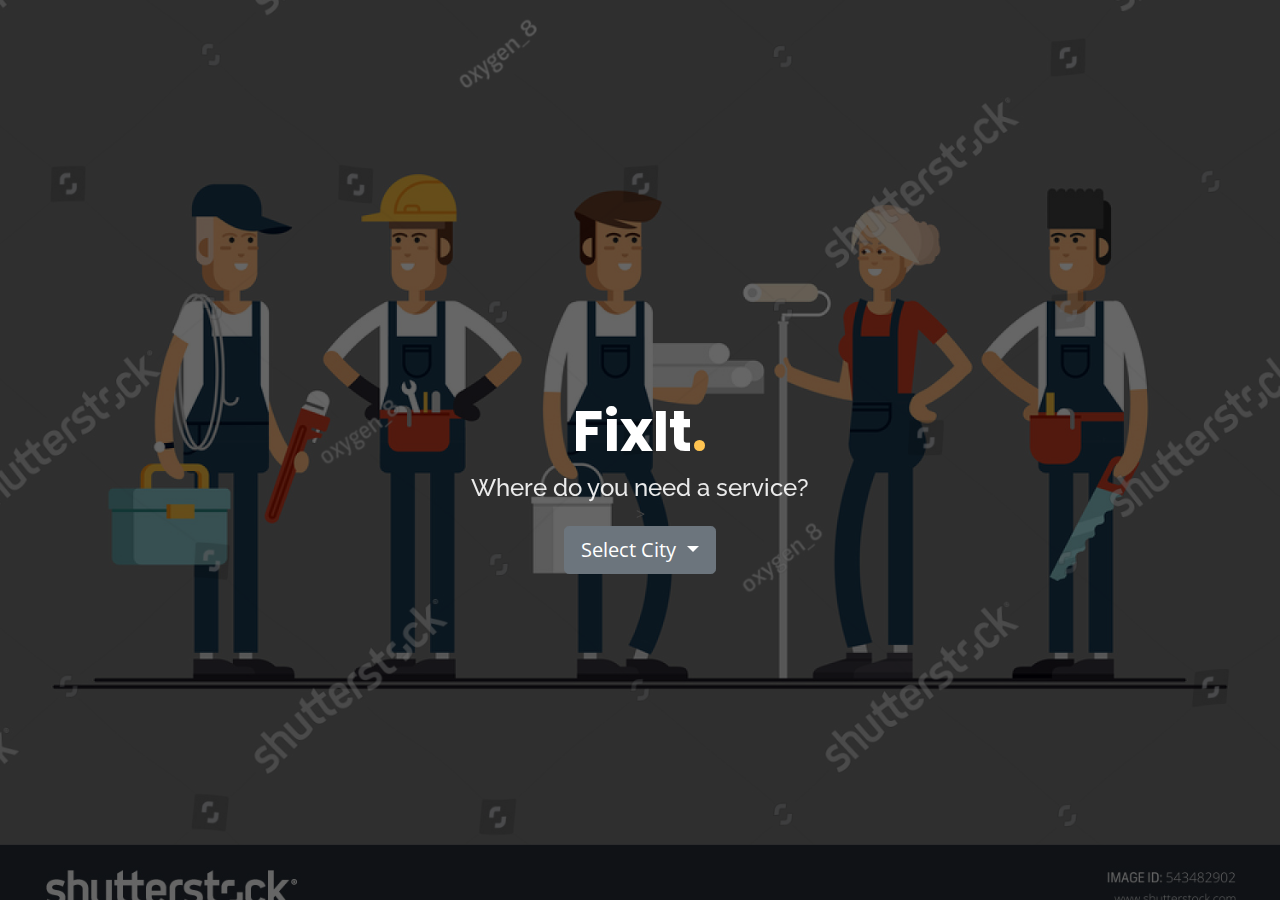
<file: preHome.html>
<!DOCTYPE html>
<html lang="en">

<head>
  <meta charset="utf-8">
  <meta content="width=device-width, initial-scale=1.0" name="viewport">

  <title>Gp Bootstrap Template - Index</title>
  <meta content="" name="descriptison">
  <meta content="" name="keywords">

  <!-- Favicons -->
  <link href="assets/img/favicon.png" rel="icon">
  <link href="assets/img/apple-touch-icon.png" rel="apple-touch-icon">

  <!-- Google Fonts -->
  <link href="https://fonts.googleapis.com/css?family=Open+Sans:300,300i,400,400i,600,600i,700,700i|Raleway:300,300i,400,400i,500,500i,600,600i,700,700i|Poppins:300,300i,400,400i,500,500i,600,600i,700,700i" rel="stylesheet">

  <!-- Vendor CSS Files -->
  <link href="assets/vendor/bootstrap/css/bootstrap.min.css" rel="stylesheet">
  <link href="assets/vendor/icofont/icofont.min.css" rel="stylesheet">
  <link href="assets/vendor/boxicons/css/boxicons.min.css" rel="stylesheet">
  <link href="assets/vendor/owl.carousel/assets/owl.carousel.min.css" rel="stylesheet">
  <link href="assets/vendor/venobox/venobox.css" rel="stylesheet">
  <link href="assets/vendor/remixicon/remixicon.css" rel="stylesheet">
  <link href="assets/vendor/aos/aos.css" rel="stylesheet">

  <!-- Template Main CSS File -->
  <link href="assets/css/style.css" rel="stylesheet">
  <link href="assets/css/mystyle.css" rel="stylesheet">


  <!-- =======================================================
  * Template Name: Gp - v2.1.0
  * Template URL: https://bootstrapmade.com/gp-free-multipurpose-html-bootstrap-template/
  * Author: BootstrapMade.com
  * License: https://bootstrapmade.com/license/
  ======================================================== -->
</head>


<body>

  <!-- ======= Header ======= -->
  <!-- ======= Hero Section ======= -->
  <section id="hero" class="d-flex align-items-center justify-content-center">
    <div class="container" data-aos="fade-up">

      <div class="row justify-content-center" data-aos="fade-up" data-aos-delay="150">
        <div class="col-xl-6 col-lg-8">
          <h1>FixIt<span>.</span></h1>
          <h2>Where do you need a service?</h2>>
          
            
              
                <div class="dropdown">
                  <button class="btn btn-secondary dropdown-toggle btn-lg" type="button" id="dropdownMenuButton" data-toggle="dropdown" aria-haspopup="true" aria-expanded="false">
                    <span  id="selected">
                    Select City
                    </span>
                  </button>
                  <div class="dropdown-menu" aria-labelledby="dropdownMenuButton">
                    <a class="dropdown-item" href="SetCity?city=CHI" value="CHI">Chicago</a>
                    <a class="dropdown-item" href="SetCity?city=NYC" value="NYC">New York</a>
                    <a class="dropdown-item" href="SetCity?city=LA" value="LA">Los Angeles</a>
                  </div>
                </div>
              
              <div class="col-9 input-group md-form form-sm form-1 pl-0">
                <div class="input-group-prepend">
                  <!-- <span class="input-group-text cyan lighten-2" id="basic-text1"><i class="fas fa-search text-white" aria-hidden="true"></i></span> -->
                </div>
              </div>
           
         
        </div>
      </div>
    </div>
  </section><!-- End Hero -->

  <main id="main">

    <!-- ======= About Section ======= -->


    <!-- ======= Clients Section ======= -->


    <!-- ======= Features Section ======= -->


    <!-- ======= Cta Section ======= -->  

  <a href="#" class="back-to-top"><i class="ri-arrow-up-line"></i></a>
  <div id="preloader"></div>

  <!-- Vendor JS Files -->
  <script src="assets/vendor/jquery/jquery.min.js"></script>
  <script src="assets/vendor/bootstrap/js/bootstrap.bundle.min.js"></script>
  <script src="assets/vendor/jquery.easing/jquery.easing.min.js"></script>
  <script src="assets/vendor/php-email-form/validate.js"></script>
  <script src="assets/vendor/owl.carousel/owl.carousel.min.js"></script>
  <script src="assets/vendor/isotope-layout/isotope.pkgd.min.js"></script>
  <script src="assets/vendor/venobox/venobox.min.js"></script>
  <script src="assets/vendor/waypoints/jquery.waypoints.min.js"></script>
  <script src="assets/vendor/counterup/counterup.min.js"></script>
  <script src="assets/vendor/aos/aos.js"></script>

  <!-- Template Main JS File -->
  <script src="assets/js/main.js"></script>

</body>

</html>
</file>
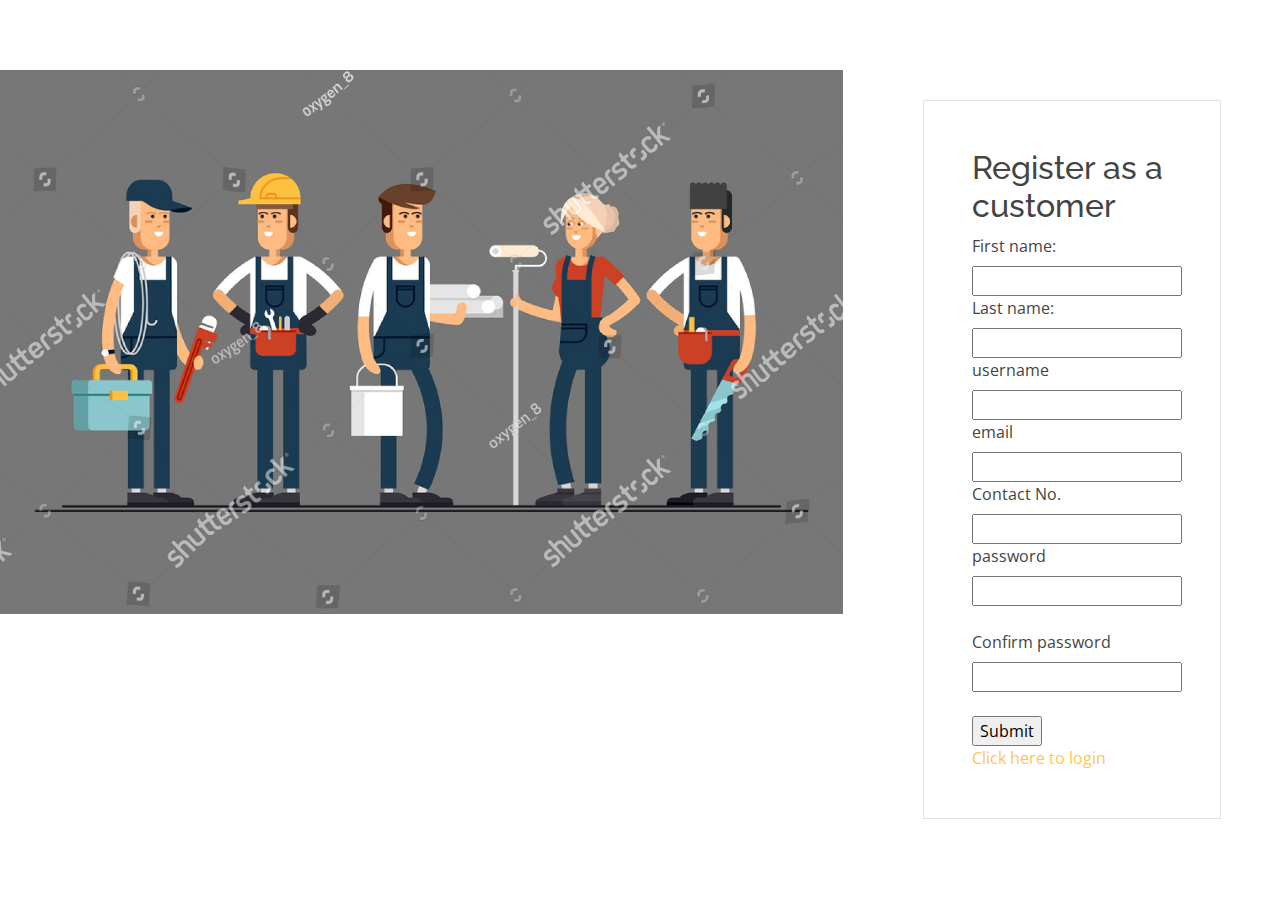
<file: registration.html>
<!DOCTYPE html>
<html>
<head>
  <meta charset="utf-8">
  <meta content="width=device-width, initial-scale=1.0" name="viewport">

  <title>Inner Page - Gp Bootstrap Template</title>
  <meta content="" name="descriptison">
  <meta content="" name="keywords">

  <!-- Favicons -->
  <link href="assets/img/favicon.png" rel="icon">
  <link href="assets/img/apple-touch-icon.png" rel="apple-touch-icon">

  <!-- Google Fonts -->
  <link href="https://fonts.googleapis.com/css?family=Open+Sans:300,300i,400,400i,600,600i,700,700i|Raleway:300,300i,400,400i,500,500i,600,600i,700,700i|Poppins:300,300i,400,400i,500,500i,600,600i,700,700i" rel="stylesheet">

  <!-- Vendor CSS Files -->
  <link href="assets/vendor/bootstrap/css/bootstrap.min.css" rel="stylesheet">
  <link href="assets/vendor/icofont/icofont.min.css" rel="stylesheet">
  <link href="assets/vendor/boxicons/css/boxicons.min.css" rel="stylesheet">
  <link href="assets/vendor/owl.carousel/assets/owl.carousel.min.css" rel="stylesheet">
  <link href="assets/vendor/venobox/venobox.css" rel="stylesheet">
  <link href="assets/vendor/remixicon/remixicon.css" rel="stylesheet">
  <link href="assets/vendor/aos/aos.css" rel="stylesheet">

  <!-- Template Main CSS File -->
  <link href="assets/css/style.css" rel="stylesheet">

  <!-- =======================================================
  * Template Name: Gp - v2.1.0
  * Template URL: https://bootstrapmade.com/gp-free-multipurpose-html-bootstrap-template/
  * Author: BootstrapMade.com
  * License: https://bootstrapmade.com/license/
  ======================================================== -->
    <div class="row">
      <div class="col-8" >
      <img src="assets/img/loginimg.png" class="img-fluid"  style="margin-top: 70px" />
    </div>
      <div class="col-3" style="margin-top: 100px;margin-left: 50px">
        <div class="container border p-5">
          <h2>Register as a customer</h2>

          <form method="post" action="Registration" >
            <label for="fname">First name:</label><br>
            <input type="text" id="fname" name="fname" value=""><br>

            <label for="lname">Last name:</label><br>
            <input type="text" id="lname" name="lname" value=""><br>

            <label for="userid">username</label><br>
            <input type="text" id="username" name="userid" value=""><br>

            <label for="email">email</label><br>
            <input type="email" id="email" name="email" value=""><br>

           <label for="contact">Contact No.</label><br>
            <input type="text" id="contact" name="contact" value=""><br>

            <label for="password">password</label><br>
            <input type="password" id="password" name="password" value=""><br><br>

            <label for="password">Confirm password</label><br>
            <input type="password" id="cpassword" name="confirm" value=""><br><br>

            <input type="submit" value="Submit">
          </form> 
        <a href="Login">Click here to login</a>
</file>
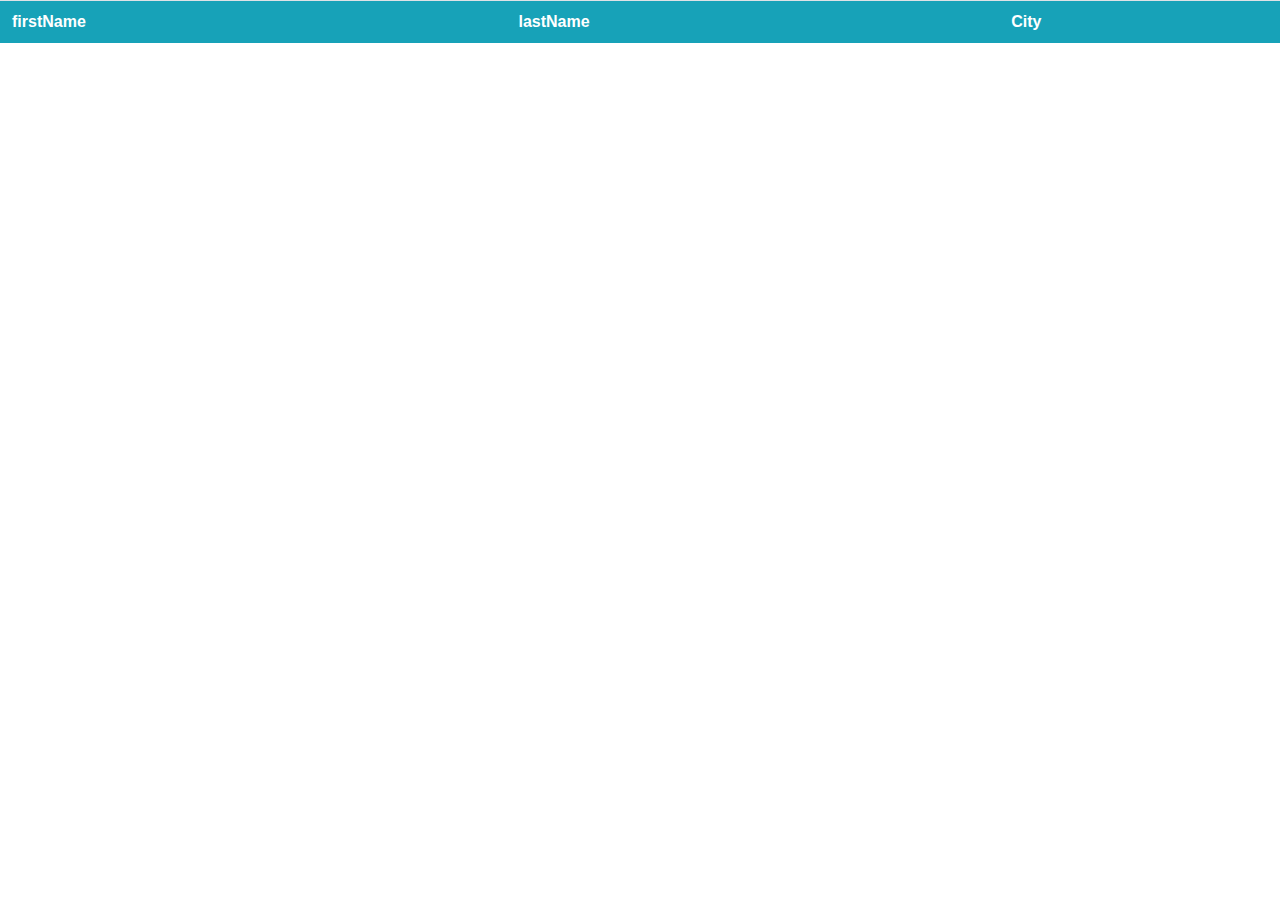
<file: yo.html>
<script src="https://ajax.googleapis.com/ajax/libs/jquery/3.3.1/jquery.min.js"></script>

<link rel="stylesheet" href="https://stackpath.bootstrapcdn.com/bootstrap/4.3.1/css/bootstrap.min.css" integrity="sha384-ggOyR0iXCbMQv3Xipma34MD+dH/1fQ784/j6cY/iJTQUOhcWr7x9JvoRxT2MZw1T" crossorigin="anonymous">

<style>
    th{ 
        color:#fff;
     }
</style>
<head>
	<meta content="text/html;charset=utf-8" http-equiv="Content-Type">
<meta content="utf-8" http-equiv="encoding">
</head>
<html>

<table class="table table-striped">
    <tr  class="bg-info">
        <th>firstName</th>
        <th>lastName</th>
        <th>City</th>
    </tr>

    <tbody id="myTable">
        
    </tbody>
</table>
</html>

<script>
	const queryString = window.location.search;
	console.log(queryString);
	const urlParams = new URLSearchParams(queryString);
	const city = urlParams.get('city');
	const category = urlParams.get('category');

	//console.log(product);
	var myArray = []
	$.ajax({
		method:'GET',
		url:`http://localhost/FixIt/GetProfessionals?city=${city}&category=${category}&subCategory=Repairs`,
		success:function(response){
			myArray = response
			buildTable(myArray)
			console.log(myArray)
		}
	})

	function buildTable(data){
		var table = document.getElementById('myTable')

		for (var i = 0; i < data.length; i++){
			var row = `<tr>
							<td>${data[i].firstName}</td>
							<td>${data[i].lastName}</td>
							<td>${data[i].city}</td>
					  </tr>`
			table.innerHTML += row
		}
	}

</script>
</file>
<file: assets/vendor/venobox/venobox.css>
/* ------ venobox.css --------*/
.vbox-overlay *, .vbox-overlay *:before, .vbox-overlay *:after{
    -webkit-backface-visibility: hidden;
    -webkit-box-sizing:border-box;
    -moz-box-sizing:border-box;
    box-sizing:border-box;
}
.vbox-overlay * { 
    -webkit-backface-visibility: visible;
    backface-visibility: visible;
}
.vbox-overlay{
    display: -webkit-flex;
    display: flex;
    -webkit-flex-direction: column;
    flex-direction: column;
    -webkit-justify-content: center;
    justify-content: center;
    -webkit-align-items: center;
    align-items: center;
    position: fixed;
    left: 0;
    top: 0;
    bottom: 0;
    right: 0;
    z-index: 999999;
}

/* ----- navigation ----- */
.vbox-title{
    width: 100%;
    height: 40px;
    float: left;
    text-align: center;
    line-height: 28px;
    font-size: 12px;
    padding: 6px 50px;
    overflow: hidden;
    position: fixed;
    display: none;
    left: 0;
    z-index: 89;
}
.vbox-close{
    cursor: pointer;
    position: fixed;
    top: -1px;
    right: 0;
    width: 50px;
    height: 40px;
    padding: 6px;
    display: block;
    background-position:10px center;
    overflow: hidden;
    font-size: 24px;
    line-height: 1;
    text-align: center;
    z-index: 99;
}
.vbox-left{
    cursor: pointer;
    position: fixed;
    left: 0;
    height: 40px;
    overflow: hidden;
    line-height: 28px;
    font-size: 12px;
    z-index: 99;
    display: flex;
    align-items:center;
}
.vbox-num{
    display: inline-block;
    margin: 6px 0 6px 15px;
}
/* ----- Social share ----- */
.vbox-share{
    line-height: 28px;
    font-size: 12px;
    overflow: hidden;
    position: fixed;
    left: 0;
    z-index: 98;
    display: flex;
    align-items:center;
    justify-content: center;
    width: 100%;
    text-align: center;
}
.vbox-share svg{
    max-height: 28px;
    width: 28px;
    z-index: 10;
    margin-left: 12px;
    margin-top: 6px;
    margin-bottom: 6px;
    vertical-align: middle;
}


/* ----- navigation ARROWS ----- */
.vbox-next, .vbox-prev{
    position: fixed;
    top: 50%;
    margin-top: -15px;
    overflow: hidden;
    cursor: pointer;
    display: block;
    width: 45px;
    height: 45px;
    z-index: 99;
}
.vbox-next span, .vbox-prev span{
    position: relative;
    width: 20px;
    height: 20px;
    border: 2px solid transparent;
    border-top-color: #B6B6B6;
    border-right-color: #B6B6B6;
    text-indent: -100px;
    position: absolute;
    top: 8px;
    display: block;
}
.vbox-prev{
    left: 15px;
}
.vbox-next{
    right: 15px;
}
.vbox-prev span{
    left: 10px;
    -ms-transform: rotate(-135deg);
    -webkit-transform: rotate(-135deg);
    transform: rotate(-135deg);
}
.vbox-next span{
    -ms-transform: rotate(45deg);
    -webkit-transform: rotate(45deg);
    transform: rotate(45deg);
    right: 10px;
}
/* ------- inline window ------ */
.vbox-inline{
    width: 420px;
    height: 315px;
    height: 70vh;
    padding: 10px;
    background: #fff;
    margin: 0 auto;
    overflow: auto;
    text-align: left;
}
/* ------- Video & iFrames window ------ */
.venoframe{
    max-width: 100%;
    width: 100%;
    border: none;
    width: 100%;
    height: 260px;
    height: 70vh;
}
.venoframe.vbvid{
    height: 260px;
}
@media (min-width: 768px) {
    .venoframe, .vbox-inline{
        width: 90%;
        height: 360px;
        height: 70vh;
    }
    .venoframe.vbvid{
        width: 640px;
        height: 360px;
    }
}
@media (min-width: 992px) {
    .venoframe, .vbox-inline{
        max-width: 1200px;
        width: 80%;
        height: 540px;
        height: 70vh;
    }
    .venoframe.vbvid{
        width: 960px;
        height: 540px;
    }
}
/* 
Please do NOT edit this part! 
or at least read this note: http://i.imgur.com/7C0ws9e.gif
*/
.vbox-open{
    overflow: hidden;
}
.vbox-container{
    position: absolute;
    left: 0;
    right: 0;
    top: 0;
    bottom: 0;
    overflow-x: hidden;
    overflow-y: scroll;
    overflow-scrolling: touch;
    -webkit-overflow-scrolling: touch;
    z-index: 20;
    max-height: 100%;

}

.vbox-content{
    text-align: center;
    float: left;
    width: 100%;
    position: relative;
    overflow: hidden;
    padding: 20px 4%;
}
.vbox-container img{
    max-width: 100%;
    height: auto;
}
.vbox-figlio{
    box-shadow: 0 0 12px rgba(0,0,0,0.19), 0 6px 6px rgba(0,0,0,0.23);
    max-width: 100%;
    text-align: initial;
}
img.vbox-figlio{
    -webkit-user-select: none;
-khtml-user-select: none;
-moz-user-select: none;
-o-user-select: none;
user-select: none;
}
.vbox-content.swipe-left{
    margin-left: -200px !important;
}
.vbox-content.swipe-right{
    margin-left: 200px !important;
}
.vbox-animated{
    webkit-transition: margin 300ms ease-out;
    transition: margin 300ms ease-out;
}

/* ---------- preloader ----------
 * SPINKIT 
 * http://tobiasahlin.com/spinkit/
-------------------------------- */
.sk-double-bounce,.sk-rotating-plane{width:40px;height:40px;margin:40px auto}.sk-rotating-plane{background-color:#333;-webkit-animation:sk-rotatePlane 1.2s infinite ease-in-out;animation:sk-rotatePlane 1.2s infinite ease-in-out}@-webkit-keyframes sk-rotatePlane{0%{-webkit-transform:perspective(120px) rotateX(0) rotateY(0);transform:perspective(120px) rotateX(0) rotateY(0)}50%{-webkit-transform:perspective(120px) rotateX(-180.1deg) rotateY(0);transform:perspective(120px) rotateX(-180.1deg) rotateY(0)}100%{-webkit-transform:perspective(120px) rotateX(-180deg) rotateY(-179.9deg);transform:perspective(120px) rotateX(-180deg) rotateY(-179.9deg)}}@keyframes sk-rotatePlane{0%{-webkit-transform:perspective(120px) rotateX(0) rotateY(0);transform:perspective(120px) rotateX(0) rotateY(0)}50%{-webkit-transform:perspective(120px) rotateX(-180.1deg) rotateY(0);transform:perspective(120px) rotateX(-180.1deg) rotateY(0)}100%{-webkit-transform:perspective(120px) rotateX(-180deg) rotateY(-179.9deg);transform:perspective(120px) rotateX(-180deg) rotateY(-179.9deg)}}.sk-double-bounce{position:relative}.sk-double-bounce .sk-child{width:100%;height:100%;border-radius:50%;background-color:#333;opacity:.6;position:absolute;top:0;left:0;-webkit-animation:sk-doubleBounce 2s infinite ease-in-out;animation:sk-doubleBounce 2s infinite ease-in-out}.sk-chasing-dots .sk-child,.sk-spinner-pulse,.sk-three-bounce .sk-child{background-color:#333;border-radius:100%}.sk-double-bounce .sk-double-bounce2{-webkit-animation-delay:-1s;animation-delay:-1s}@-webkit-keyframes sk-doubleBounce{0%,100%{-webkit-transform:scale(0);transform:scale(0)}50%{-webkit-transform:scale(1);transform:scale(1)}}@keyframes sk-doubleBounce{0%,100%{-webkit-transform:scale(0);transform:scale(0)}50%{-webkit-transform:scale(1);transform:scale(1)}}.sk-wave{margin:40px auto;width:50px;height:40px;text-align:center;font-size:10px}.sk-wave .sk-rect{background-color:#333;height:100%;width:6px;display:inline-block;-webkit-animation:sk-waveStretchDelay 1.2s infinite ease-in-out;animation:sk-waveStretchDelay 1.2s infinite ease-in-out}.sk-wave .sk-rect1{-webkit-animation-delay:-1.2s;animation-delay:-1.2s}.sk-wave .sk-rect2{-webkit-animation-delay:-1.1s;animation-delay:-1.1s}.sk-wave .sk-rect3{-webkit-animation-delay:-1s;animation-delay:-1s}.sk-wave .sk-rect4{-webkit-animation-delay:-.9s;animation-delay:-.9s}.sk-wave .sk-rect5{-webkit-animation-delay:-.8s;animation-delay:-.8s}@-webkit-keyframes sk-waveStretchDelay{0%,100%,40%{-webkit-transform:scaleY(.4);transform:scaleY(.4)}20%{-webkit-transform:scaleY(1);transform:scaleY(1)}}@keyframes sk-waveStretchDelay{0%,100%,40%{-webkit-transform:scaleY(.4);transform:scaleY(.4)}20%{-webkit-transform:scaleY(1);transform:scaleY(1)}}.sk-wandering-cubes{margin:40px auto;width:40px;height:40px;position:relative}.sk-wandering-cubes .sk-cube{background-color:#333;width:10px;height:10px;position:absolute;top:0;left:0;-webkit-animation:sk-wanderingCube 1.8s ease-in-out -1.8s infinite both;animation:sk-wanderingCube 1.8s ease-in-out -1.8s infinite both}.sk-chasing-dots,.sk-spinner-pulse{width:40px;height:40px;margin:40px auto}.sk-wandering-cubes .sk-cube2{-webkit-animation-delay:-.9s;animation-delay:-.9s}@-webkit-keyframes sk-wanderingCube{0%{-webkit-transform:rotate(0);transform:rotate(0)}25%{-webkit-transform:translateX(30px) rotate(-90deg) scale(.5);transform:translateX(30px) rotate(-90deg) scale(.5)}50%{-webkit-transform:translateX(30px) translateY(30px) rotate(-179deg);transform:translateX(30px) translateY(30px) rotate(-179deg)}50.1%{-webkit-transform:translateX(30px) translateY(30px) rotate(-180deg);transform:translateX(30px) translateY(30px) rotate(-180deg)}75%{-webkit-transform:translateX(0) translateY(30px) rotate(-270deg) scale(.5);transform:translateX(0) translateY(30px) rotate(-270deg) scale(.5)}100%{-webkit-transform:rotate(-360deg);transform:rotate(-360deg)}}@keyframes sk-wanderingCube{0%{-webkit-transform:rotate(0);transform:rotate(0)}25%{-webkit-transform:translateX(30px) rotate(-90deg) scale(.5);transform:translateX(30px) rotate(-90deg) scale(.5)}50%{-webkit-transform:translateX(30px) translateY(30px) rotate(-179deg);transform:translateX(30px) translateY(30px) rotate(-179deg)}50.1%{-webkit-transform:translateX(30px) translateY(30px) rotate(-180deg);transform:translateX(30px) translateY(30px) rotate(-180deg)}75%{-webkit-transform:translateX(0) translateY(30px) rotate(-270deg) scale(.5);transform:translateX(0) translateY(30px) rotate(-270deg) scale(.5)}100%{-webkit-transform:rotate(-360deg);transform:rotate(-360deg)}}.sk-spinner-pulse{-webkit-animation:sk-pulseScaleOut 1s infinite ease-in-out;animation:sk-pulseScaleOut 1s infinite ease-in-out}@-webkit-keyframes sk-pulseScaleOut{0%{-webkit-transform:scale(0);transform:scale(0)}100%{-webkit-transform:scale(1);transform:scale(1);opacity:0}}@keyframes sk-pulseScaleOut{0%{-webkit-transform:scale(0);transform:scale(0)}100%{-webkit-transform:scale(1);transform:scale(1);opacity:0}}.sk-chasing-dots{position:relative;text-align:center;-webkit-animation:sk-chasingDotsRotate 2s infinite linear;animation:sk-chasingDotsRotate 2s infinite linear}.sk-chasing-dots .sk-child{width:60%;height:60%;display:inline-block;position:absolute;top:0;-webkit-animation:sk-chasingDotsBounce 2s infinite ease-in-out;animation:sk-chasingDotsBounce 2s infinite ease-in-out}.sk-chasing-dots .sk-dot2{top:auto;bottom:0;-webkit-animation-delay:-1s;animation-delay:-1s}@-webkit-keyframes sk-chasingDotsRotate{100%{-webkit-transform:rotate(360deg);transform:rotate(360deg)}}@keyframes sk-chasingDotsRotate{100%{-webkit-transform:rotate(360deg);transform:rotate(360deg)}}@-webkit-keyframes sk-chasingDotsBounce{0%,100%{-webkit-transform:scale(0);transform:scale(0)}50%{-webkit-transform:scale(1);transform:scale(1)}}@keyframes sk-chasingDotsBounce{0%,100%{-webkit-transform:scale(0);transform:scale(0)}50%{-webkit-transform:scale(1);transform:scale(1)}}.sk-three-bounce{margin:40px auto;width:80px;text-align:center}.sk-three-bounce .sk-child{width:20px;height:20px;display:inline-block;-webkit-animation:sk-three-bounce 1.4s ease-in-out 0s infinite both;animation:sk-three-bounce 1.4s ease-in-out 0s infinite both}.sk-circle .sk-child:before,.sk-fading-circle .sk-circle:before{display:block;border-radius:100%;content:'';background-color:#333}.sk-three-bounce .sk-bounce1{-webkit-animation-delay:-.32s;animation-delay:-.32s}.sk-three-bounce .sk-bounce2{-webkit-animation-delay:-.16s;animation-delay:-.16s}@-webkit-keyframes sk-three-bounce{0%,100%,80%{-webkit-transform:scale(0);transform:scale(0)}40%{-webkit-transform:scale(1);transform:scale(1)}}@keyframes sk-three-bounce{0%,100%,80%{-webkit-transform:scale(0);transform:scale(0)}40%{-webkit-transform:scale(1);transform:scale(1)}}.sk-circle{margin:40px auto;width:40px;height:40px;position:relative}.sk-circle .sk-child{width:100%;height:100%;position:absolute;left:0;top:0}.sk-circle .sk-child:before{margin:0 auto;width:15%;height:15%;-webkit-animation:sk-circleBounceDelay 1.2s infinite ease-in-out both;animation:sk-circleBounceDelay 1.2s infinite ease-in-out both}.sk-circle .sk-circle2{-webkit-transform:rotate(30deg);-ms-transform:rotate(30deg);transform:rotate(30deg)}.sk-circle .sk-circle3{-webkit-transform:rotate(60deg);-ms-transform:rotate(60deg);transform:rotate(60deg)}.sk-circle .sk-circle4{-webkit-transform:rotate(90deg);-ms-transform:rotate(90deg);transform:rotate(90deg)}.sk-circle .sk-circle5{-webkit-transform:rotate(120deg);-ms-transform:rotate(120deg);transform:rotate(120deg)}.sk-circle .sk-circle6{-webkit-transform:rotate(150deg);-ms-transform:rotate(150deg);transform:rotate(150deg)}.sk-circle .sk-circle7{-webkit-transform:rotate(180deg);-ms-transform:rotate(180deg);transform:rotate(180deg)}.sk-circle .sk-circle8{-webkit-transform:rotate(210deg);-ms-transform:rotate(210deg);transform:rotate(210deg)}.sk-circle .sk-circle9{-webkit-transform:rotate(240deg);-ms-transform:rotate(240deg);transform:rotate(240deg)}.sk-circle .sk-circle10{-webkit-transform:rotate(270deg);-ms-transform:rotate(270deg);transform:rotate(270deg)}.sk-circle .sk-circle11{-webkit-transform:rotate(300deg);-ms-transform:rotate(300deg);transform:rotate(300deg)}.sk-circle .sk-circle12{-webkit-transform:rotate(330deg);-ms-transform:rotate(330deg);transform:rotate(330deg)}.sk-circle .sk-circle2:before{-webkit-animation-delay:-1.1s;animation-delay:-1.1s}.sk-circle .sk-circle3:before{-webkit-animation-delay:-1s;animation-delay:-1s}.sk-circle .sk-circle4:before{-webkit-animation-delay:-.9s;animation-delay:-.9s}.sk-circle .sk-circle5:before{-webkit-animation-delay:-.8s;animation-delay:-.8s}.sk-circle .sk-circle6:before{-webkit-animation-delay:-.7s;animation-delay:-.7s}.sk-circle .sk-circle7:before{-webkit-animation-delay:-.6s;animation-delay:-.6s}.sk-circle .sk-circle8:before{-webkit-animation-delay:-.5s;animation-delay:-.5s}.sk-circle .sk-circle9:before{-webkit-animation-delay:-.4s;animation-delay:-.4s}.sk-circle .sk-circle10:before{-webkit-animation-delay:-.3s;animation-delay:-.3s}.sk-circle .sk-circle11:before{-webkit-animation-delay:-.2s;animation-delay:-.2s}.sk-circle .sk-circle12:before{-webkit-animation-delay:-.1s;animation-delay:-.1s}@-webkit-keyframes sk-circleBounceDelay{0%,100%,80%{-webkit-transform:scale(0);transform:scale(0)}40%{-webkit-transform:scale(1);transform:scale(1)}}@keyframes sk-circleBounceDelay{0%,100%,80%{-webkit-transform:scale(0);transform:scale(0)}40%{-webkit-transform:scale(1);transform:scale(1)}}.sk-cube-grid{width:40px;height:40px;margin:40px auto}.sk-cube-grid .sk-cube{width:33.33%;height:33.33%;background-color:#333;float:left;-webkit-animation:sk-cubeGridScaleDelay 1.3s infinite ease-in-out;animation:sk-cubeGridScaleDelay 1.3s infinite ease-in-out}.sk-cube-grid .sk-cube1{-webkit-animation-delay:.2s;animation-delay:.2s}.sk-cube-grid .sk-cube2{-webkit-animation-delay:.3s;animation-delay:.3s}.sk-cube-grid .sk-cube3{-webkit-animation-delay:.4s;animation-delay:.4s}.sk-cube-grid .sk-cube4{-webkit-animation-delay:.1s;animation-delay:.1s}.sk-cube-grid .sk-cube5{-webkit-animation-delay:.2s;animation-delay:.2s}.sk-cube-grid .sk-cube6{-webkit-animation-delay:.3s;animation-delay:.3s}.sk-cube-grid .sk-cube7{-webkit-animation-delay:0ms;animation-delay:0ms}.sk-cube-grid .sk-cube8{-webkit-animation-delay:.1s;animation-delay:.1s}.sk-cube-grid .sk-cube9{-webkit-animation-delay:.2s;animation-delay:.2s}@-webkit-keyframes sk-cubeGridScaleDelay{0%,100%,70%{-webkit-transform:scale3D(1,1,1);transform:scale3D(1,1,1)}35%{-webkit-transform:scale3D(0,0,1);transform:scale3D(0,0,1)}}@keyframes sk-cubeGridScaleDelay{0%,100%,70%{-webkit-transform:scale3D(1,1,1);transform:scale3D(1,1,1)}35%{-webkit-transform:scale3D(0,0,1);transform:scale3D(0,0,1)}}.sk-fading-circle{margin:40px auto;width:40px;height:40px;position:relative}.sk-fading-circle .sk-circle{width:100%;height:100%;position:absolute;left:0;top:0}.sk-fading-circle .sk-circle:before{margin:0 auto;width:15%;height:15%;-webkit-animation:sk-circleFadeDelay 1.2s infinite ease-in-out both;animation:sk-circleFadeDelay 1.2s infinite ease-in-out both}.sk-fading-circle .sk-circle2{-webkit-transform:rotate(30deg);-ms-transform:rotate(30deg);transform:rotate(30deg)}.sk-fading-circle .sk-circle3{-webkit-transform:rotate(60deg);-ms-transform:rotate(60deg);transform:rotate(60deg)}.sk-fading-circle .sk-circle4{-webkit-transform:rotate(90deg);-ms-transform:rotate(90deg);transform:rotate(90deg)}.sk-fading-circle .sk-circle5{-webkit-transform:rotate(120deg);-ms-transform:rotate(120deg);transform:rotate(120deg)}.sk-fading-circle .sk-circle6{-webkit-transform:rotate(150deg);-ms-transform:rotate(150deg);transform:rotate(150deg)}.sk-fading-circle .sk-circle7{-webkit-transform:rotate(180deg);-ms-transform:rotate(180deg);transform:rotate(180deg)}.sk-fading-circle .sk-circle8{-webkit-transform:rotate(210deg);-ms-transform:rotate(210deg);transform:rotate(210deg)}.sk-fading-circle .sk-circle9{-webkit-transform:rotate(240deg);-ms-transform:rotate(240deg);transform:rotate(240deg)}.sk-fading-circle .sk-circle10{-webkit-transform:rotate(270deg);-ms-transform:rotate(270deg);transform:rotate(270deg)}.sk-fading-circle .sk-circle11{-webkit-transform:rotate(300deg);-ms-transform:rotate(300deg);transform:rotate(300deg)}.sk-fading-circle .sk-circle12{-webkit-transform:rotate(330deg);-ms-transform:rotate(330deg);transform:rotate(330deg)}.sk-fading-circle .sk-circle2:before{-webkit-animation-delay:-1.1s;animation-delay:-1.1s}.sk-fading-circle .sk-circle3:before{-webkit-animation-delay:-1s;animation-delay:-1s}.sk-fading-circle .sk-circle4:before{-webkit-animation-delay:-.9s;animation-delay:-.9s}.sk-fading-circle .sk-circle5:before{-webkit-animation-delay:-.8s;animation-delay:-.8s}.sk-fading-circle .sk-circle6:before{-webkit-animation-delay:-.7s;animation-delay:-.7s}.sk-fading-circle .sk-circle7:before{-webkit-animation-delay:-.6s;animation-delay:-.6s}.sk-fading-circle .sk-circle8:before{-webkit-animation-delay:-.5s;animation-delay:-.5s}.sk-fading-circle .sk-circle9:before{-webkit-animation-delay:-.4s;animation-delay:-.4s}.sk-fading-circle .sk-circle10:before{-webkit-animation-delay:-.3s;animation-delay:-.3s}.sk-fading-circle .sk-circle11:before{-webkit-animation-delay:-.2s;animation-delay:-.2s}.sk-fading-circle .sk-circle12:before{-webkit-animation-delay:-.1s;animation-delay:-.1s}@-webkit-keyframes sk-circleFadeDelay{0%,100%,39%{opacity:0}40%{opacity:1}}@keyframes sk-circleFadeDelay{0%,100%,39%{opacity:0}40%{opacity:1}}.sk-folding-cube{margin:40px auto;width:40px;height:40px;position:relative;-webkit-transform:rotateZ(45deg);transform:rotateZ(45deg)}.sk-folding-cube .sk-cube{float:left;width:50%;height:50%;position:relative;-webkit-transform:scale(1.1);-ms-transform:scale(1.1);transform:scale(1.1)}.sk-folding-cube .sk-cube:before{content:'';position:absolute;top:0;left:0;width:100%;height:100%;background-color:#333;-webkit-animation:sk-foldCubeAngle 2.4s infinite linear both;animation:sk-foldCubeAngle 2.4s infinite linear both;-webkit-transform-origin:100% 100%;-ms-transform-origin:100% 100%;transform-origin:100% 100%}.sk-folding-cube .sk-cube2{-webkit-transform:scale(1.1) rotateZ(90deg);transform:scale(1.1) rotateZ(90deg)}.sk-folding-cube .sk-cube3{-webkit-transform:scale(1.1) rotateZ(180deg);transform:scale(1.1) rotateZ(180deg)}.sk-folding-cube .sk-cube4{-webkit-transform:scale(1.1) rotateZ(270deg);transform:scale(1.1) rotateZ(270deg)}.sk-folding-cube .sk-cube2:before{-webkit-animation-delay:.3s;animation-delay:.3s}.sk-folding-cube .sk-cube3:before{-webkit-animation-delay:.6s;animation-delay:.6s}.sk-folding-cube .sk-cube4:before{-webkit-animation-delay:.9s;animation-delay:.9s}@-webkit-keyframes sk-foldCubeAngle{0%,10%{-webkit-transform:perspective(140px) rotateX(-180deg);transform:perspective(140px) rotateX(-180deg);opacity:0}25%,75%{-webkit-transform:perspective(140px) rotateX(0);transform:perspective(140px) rotateX(0);opacity:1}100%,90%{-webkit-transform:perspective(140px) rotateY(180deg);transform:perspective(140px) rotateY(180deg);opacity:0}}@keyframes sk-foldCubeAngle{0%,10%{-webkit-transform:perspective(140px) rotateX(-180deg);transform:perspective(140px) rotateX(-180deg);opacity:0}25%,75%{-webkit-transform:perspective(140px) rotateX(0);transform:perspective(140px) rotateX(0);opacity:1}100%,90%{-webkit-transform:perspective(140px) rotateY(180deg);transform:perspective(140px) rotateY(180deg);opacity:0}}
</file>
<file: assets/css/mystyle.css>
.card-horizontal {
    display: flex ;
    flex: 1 1 auto ;
}


.ishq{
	margin: 0 auto !important;
	float: none !important;
	margin-bottom: 10px !important;
}
</file>
<file: Gp/assets/vendor/venobox/venobox.css>
/* ------ venobox.css --------*/
.vbox-overlay *, .vbox-overlay *:before, .vbox-overlay *:after{
    -webkit-backface-visibility: hidden;
    -webkit-box-sizing:border-box;
    -moz-box-sizing:border-box;
    box-sizing:border-box;
}
.vbox-overlay * { 
    -webkit-backface-visibility: visible;
    backface-visibility: visible;
}
.vbox-overlay{
    display: -webkit-flex;
    display: flex;
    -webkit-flex-direction: column;
    flex-direction: column;
    -webkit-justify-content: center;
    justify-content: center;
    -webkit-align-items: center;
    align-items: center;
    position: fixed;
    left: 0;
    top: 0;
    bottom: 0;
    right: 0;
    z-index: 999999;
}

/* ----- navigation ----- */
.vbox-title{
    width: 100%;
    height: 40px;
    float: left;
    text-align: center;
    line-height: 28px;
    font-size: 12px;
    padding: 6px 50px;
    overflow: hidden;
    position: fixed;
    display: none;
    left: 0;
    z-index: 89;
}
.vbox-close{
    cursor: pointer;
    position: fixed;
    top: -1px;
    right: 0;
    width: 50px;
    height: 40px;
    padding: 6px;
    display: block;
    background-position:10px center;
    overflow: hidden;
    font-size: 24px;
    line-height: 1;
    text-align: center;
    z-index: 99;
}
.vbox-left{
    cursor: pointer;
    position: fixed;
    left: 0;
    height: 40px;
    overflow: hidden;
    line-height: 28px;
    font-size: 12px;
    z-index: 99;
    display: flex;
    align-items:center;
}
.vbox-num{
    display: inline-block;
    margin: 6px 0 6px 15px;
}
/* ----- Social share ----- */
.vbox-share{
    line-height: 28px;
    font-size: 12px;
    overflow: hidden;
    position: fixed;
    left: 0;
    z-index: 98;
    display: flex;
    align-items:center;
    justify-content: center;
    width: 100%;
    text-align: center;
}
.vbox-share svg{
    max-height: 28px;
    width: 28px;
    z-index: 10;
    margin-left: 12px;
    margin-top: 6px;
    margin-bottom: 6px;
    vertical-align: middle;
}


/* ----- navigation ARROWS ----- */
.vbox-next, .vbox-prev{
    position: fixed;
    top: 50%;
    margin-top: -15px;
    overflow: hidden;
    cursor: pointer;
    display: block;
    width: 45px;
    height: 45px;
    z-index: 99;
}
.vbox-next span, .vbox-prev span{
    position: relative;
    width: 20px;
    height: 20px;
    border: 2px solid transparent;
    border-top-color: #B6B6B6;
    border-right-color: #B6B6B6;
    text-indent: -100px;
    position: absolute;
    top: 8px;
    display: block;
}
.vbox-prev{
    left: 15px;
}
.vbox-next{
    right: 15px;
}
.vbox-prev span{
    left: 10px;
    -ms-transform: rotate(-135deg);
    -webkit-transform: rotate(-135deg);
    transform: rotate(-135deg);
}
.vbox-next span{
    -ms-transform: rotate(45deg);
    -webkit-transform: rotate(45deg);
    transform: rotate(45deg);
    right: 10px;
}
/* ------- inline window ------ */
.vbox-inline{
    width: 420px;
    height: 315px;
    height: 70vh;
    padding: 10px;
    background: #fff;
    margin: 0 auto;
    overflow: auto;
    text-align: left;
}
/* ------- Video & iFrames window ------ */
.venoframe{
    max-width: 100%;
    width: 100%;
    border: none;
    width: 100%;
    height: 260px;
    height: 70vh;
}
.venoframe.vbvid{
    height: 260px;
}
@media (min-width: 768px) {
    .venoframe, .vbox-inline{
        width: 90%;
        height: 360px;
        height: 70vh;
    }
    .venoframe.vbvid{
        width: 640px;
        height: 360px;
    }
}
@media (min-width: 992px) {
    .venoframe, .vbox-inline{
        max-width: 1200px;
        width: 80%;
        height: 540px;
        height: 70vh;
    }
    .venoframe.vbvid{
        width: 960px;
        height: 540px;
    }
}
/* 
Please do NOT edit this part! 
or at least read this note: http://i.imgur.com/7C0ws9e.gif
*/
.vbox-open{
    overflow: hidden;
}
.vbox-container{
    position: absolute;
    left: 0;
    right: 0;
    top: 0;
    bottom: 0;
    overflow-x: hidden;
    overflow-y: scroll;
    overflow-scrolling: touch;
    -webkit-overflow-scrolling: touch;
    z-index: 20;
    max-height: 100%;

}

.vbox-content{
    text-align: center;
    float: left;
    width: 100%;
    position: relative;
    overflow: hidden;
    padding: 20px 4%;
}
.vbox-container img{
    max-width: 100%;
    height: auto;
}
.vbox-figlio{
    box-shadow: 0 0 12px rgba(0,0,0,0.19), 0 6px 6px rgba(0,0,0,0.23);
    max-width: 100%;
    text-align: initial;
}
img.vbox-figlio{
    -webkit-user-select: none;
-khtml-user-select: none;
-moz-user-select: none;
-o-user-select: none;
user-select: none;
}
.vbox-content.swipe-left{
    margin-left: -200px !important;
}
.vbox-content.swipe-right{
    margin-left: 200px !important;
}
.vbox-animated{
    webkit-transition: margin 300ms ease-out;
    transition: margin 300ms ease-out;
}

/* ---------- preloader ----------
 * SPINKIT 
 * http://tobiasahlin.com/spinkit/
-------------------------------- */
.sk-double-bounce,.sk-rotating-plane{width:40px;height:40px;margin:40px auto}.sk-rotating-plane{background-color:#333;-webkit-animation:sk-rotatePlane 1.2s infinite ease-in-out;animation:sk-rotatePlane 1.2s infinite ease-in-out}@-webkit-keyframes sk-rotatePlane{0%{-webkit-transform:perspective(120px) rotateX(0) rotateY(0);transform:perspective(120px) rotateX(0) rotateY(0)}50%{-webkit-transform:perspective(120px) rotateX(-180.1deg) rotateY(0);transform:perspective(120px) rotateX(-180.1deg) rotateY(0)}100%{-webkit-transform:perspective(120px) rotateX(-180deg) rotateY(-179.9deg);transform:perspective(120px) rotateX(-180deg) rotateY(-179.9deg)}}@keyframes sk-rotatePlane{0%{-webkit-transform:perspective(120px) rotateX(0) rotateY(0);transform:perspective(120px) rotateX(0) rotateY(0)}50%{-webkit-transform:perspective(120px) rotateX(-180.1deg) rotateY(0);transform:perspective(120px) rotateX(-180.1deg) rotateY(0)}100%{-webkit-transform:perspective(120px) rotateX(-180deg) rotateY(-179.9deg);transform:perspective(120px) rotateX(-180deg) rotateY(-179.9deg)}}.sk-double-bounce{position:relative}.sk-double-bounce .sk-child{width:100%;height:100%;border-radius:50%;background-color:#333;opacity:.6;position:absolute;top:0;left:0;-webkit-animation:sk-doubleBounce 2s infinite ease-in-out;animation:sk-doubleBounce 2s infinite ease-in-out}.sk-chasing-dots .sk-child,.sk-spinner-pulse,.sk-three-bounce .sk-child{background-color:#333;border-radius:100%}.sk-double-bounce .sk-double-bounce2{-webkit-animation-delay:-1s;animation-delay:-1s}@-webkit-keyframes sk-doubleBounce{0%,100%{-webkit-transform:scale(0);transform:scale(0)}50%{-webkit-transform:scale(1);transform:scale(1)}}@keyframes sk-doubleBounce{0%,100%{-webkit-transform:scale(0);transform:scale(0)}50%{-webkit-transform:scale(1);transform:scale(1)}}.sk-wave{margin:40px auto;width:50px;height:40px;text-align:center;font-size:10px}.sk-wave .sk-rect{background-color:#333;height:100%;width:6px;display:inline-block;-webkit-animation:sk-waveStretchDelay 1.2s infinite ease-in-out;animation:sk-waveStretchDelay 1.2s infinite ease-in-out}.sk-wave .sk-rect1{-webkit-animation-delay:-1.2s;animation-delay:-1.2s}.sk-wave .sk-rect2{-webkit-animation-delay:-1.1s;animation-delay:-1.1s}.sk-wave .sk-rect3{-webkit-animation-delay:-1s;animation-delay:-1s}.sk-wave .sk-rect4{-webkit-animation-delay:-.9s;animation-delay:-.9s}.sk-wave .sk-rect5{-webkit-animation-delay:-.8s;animation-delay:-.8s}@-webkit-keyframes sk-waveStretchDelay{0%,100%,40%{-webkit-transform:scaleY(.4);transform:scaleY(.4)}20%{-webkit-transform:scaleY(1);transform:scaleY(1)}}@keyframes sk-waveStretchDelay{0%,100%,40%{-webkit-transform:scaleY(.4);transform:scaleY(.4)}20%{-webkit-transform:scaleY(1);transform:scaleY(1)}}.sk-wandering-cubes{margin:40px auto;width:40px;height:40px;position:relative}.sk-wandering-cubes .sk-cube{background-color:#333;width:10px;height:10px;position:absolute;top:0;left:0;-webkit-animation:sk-wanderingCube 1.8s ease-in-out -1.8s infinite both;animation:sk-wanderingCube 1.8s ease-in-out -1.8s infinite both}.sk-chasing-dots,.sk-spinner-pulse{width:40px;height:40px;margin:40px auto}.sk-wandering-cubes .sk-cube2{-webkit-animation-delay:-.9s;animation-delay:-.9s}@-webkit-keyframes sk-wanderingCube{0%{-webkit-transform:rotate(0);transform:rotate(0)}25%{-webkit-transform:translateX(30px) rotate(-90deg) scale(.5);transform:translateX(30px) rotate(-90deg) scale(.5)}50%{-webkit-transform:translateX(30px) translateY(30px) rotate(-179deg);transform:translateX(30px) translateY(30px) rotate(-179deg)}50.1%{-webkit-transform:translateX(30px) translateY(30px) rotate(-180deg);transform:translateX(30px) translateY(30px) rotate(-180deg)}75%{-webkit-transform:translateX(0) translateY(30px) rotate(-270deg) scale(.5);transform:translateX(0) translateY(30px) rotate(-270deg) scale(.5)}100%{-webkit-transform:rotate(-360deg);transform:rotate(-360deg)}}@keyframes sk-wanderingCube{0%{-webkit-transform:rotate(0);transform:rotate(0)}25%{-webkit-transform:translateX(30px) rotate(-90deg) scale(.5);transform:translateX(30px) rotate(-90deg) scale(.5)}50%{-webkit-transform:translateX(30px) translateY(30px) rotate(-179deg);transform:translateX(30px) translateY(30px) rotate(-179deg)}50.1%{-webkit-transform:translateX(30px) translateY(30px) rotate(-180deg);transform:translateX(30px) translateY(30px) rotate(-180deg)}75%{-webkit-transform:translateX(0) translateY(30px) rotate(-270deg) scale(.5);transform:translateX(0) translateY(30px) rotate(-270deg) scale(.5)}100%{-webkit-transform:rotate(-360deg);transform:rotate(-360deg)}}.sk-spinner-pulse{-webkit-animation:sk-pulseScaleOut 1s infinite ease-in-out;animation:sk-pulseScaleOut 1s infinite ease-in-out}@-webkit-keyframes sk-pulseScaleOut{0%{-webkit-transform:scale(0);transform:scale(0)}100%{-webkit-transform:scale(1);transform:scale(1);opacity:0}}@keyframes sk-pulseScaleOut{0%{-webkit-transform:scale(0);transform:scale(0)}100%{-webkit-transform:scale(1);transform:scale(1);opacity:0}}.sk-chasing-dots{position:relative;text-align:center;-webkit-animation:sk-chasingDotsRotate 2s infinite linear;animation:sk-chasingDotsRotate 2s infinite linear}.sk-chasing-dots .sk-child{width:60%;height:60%;display:inline-block;position:absolute;top:0;-webkit-animation:sk-chasingDotsBounce 2s infinite ease-in-out;animation:sk-chasingDotsBounce 2s infinite ease-in-out}.sk-chasing-dots .sk-dot2{top:auto;bottom:0;-webkit-animation-delay:-1s;animation-delay:-1s}@-webkit-keyframes sk-chasingDotsRotate{100%{-webkit-transform:rotate(360deg);transform:rotate(360deg)}}@keyframes sk-chasingDotsRotate{100%{-webkit-transform:rotate(360deg);transform:rotate(360deg)}}@-webkit-keyframes sk-chasingDotsBounce{0%,100%{-webkit-transform:scale(0);transform:scale(0)}50%{-webkit-transform:scale(1);transform:scale(1)}}@keyframes sk-chasingDotsBounce{0%,100%{-webkit-transform:scale(0);transform:scale(0)}50%{-webkit-transform:scale(1);transform:scale(1)}}.sk-three-bounce{margin:40px auto;width:80px;text-align:center}.sk-three-bounce .sk-child{width:20px;height:20px;display:inline-block;-webkit-animation:sk-three-bounce 1.4s ease-in-out 0s infinite both;animation:sk-three-bounce 1.4s ease-in-out 0s infinite both}.sk-circle .sk-child:before,.sk-fading-circle .sk-circle:before{display:block;border-radius:100%;content:'';background-color:#333}.sk-three-bounce .sk-bounce1{-webkit-animation-delay:-.32s;animation-delay:-.32s}.sk-three-bounce .sk-bounce2{-webkit-animation-delay:-.16s;animation-delay:-.16s}@-webkit-keyframes sk-three-bounce{0%,100%,80%{-webkit-transform:scale(0);transform:scale(0)}40%{-webkit-transform:scale(1);transform:scale(1)}}@keyframes sk-three-bounce{0%,100%,80%{-webkit-transform:scale(0);transform:scale(0)}40%{-webkit-transform:scale(1);transform:scale(1)}}.sk-circle{margin:40px auto;width:40px;height:40px;position:relative}.sk-circle .sk-child{width:100%;height:100%;position:absolute;left:0;top:0}.sk-circle .sk-child:before{margin:0 auto;width:15%;height:15%;-webkit-animation:sk-circleBounceDelay 1.2s infinite ease-in-out both;animation:sk-circleBounceDelay 1.2s infinite ease-in-out both}.sk-circle .sk-circle2{-webkit-transform:rotate(30deg);-ms-transform:rotate(30deg);transform:rotate(30deg)}.sk-circle .sk-circle3{-webkit-transform:rotate(60deg);-ms-transform:rotate(60deg);transform:rotate(60deg)}.sk-circle .sk-circle4{-webkit-transform:rotate(90deg);-ms-transform:rotate(90deg);transform:rotate(90deg)}.sk-circle .sk-circle5{-webkit-transform:rotate(120deg);-ms-transform:rotate(120deg);transform:rotate(120deg)}.sk-circle .sk-circle6{-webkit-transform:rotate(150deg);-ms-transform:rotate(150deg);transform:rotate(150deg)}.sk-circle .sk-circle7{-webkit-transform:rotate(180deg);-ms-transform:rotate(180deg);transform:rotate(180deg)}.sk-circle .sk-circle8{-webkit-transform:rotate(210deg);-ms-transform:rotate(210deg);transform:rotate(210deg)}.sk-circle .sk-circle9{-webkit-transform:rotate(240deg);-ms-transform:rotate(240deg);transform:rotate(240deg)}.sk-circle .sk-circle10{-webkit-transform:rotate(270deg);-ms-transform:rotate(270deg);transform:rotate(270deg)}.sk-circle .sk-circle11{-webkit-transform:rotate(300deg);-ms-transform:rotate(300deg);transform:rotate(300deg)}.sk-circle .sk-circle12{-webkit-transform:rotate(330deg);-ms-transform:rotate(330deg);transform:rotate(330deg)}.sk-circle .sk-circle2:before{-webkit-animation-delay:-1.1s;animation-delay:-1.1s}.sk-circle .sk-circle3:before{-webkit-animation-delay:-1s;animation-delay:-1s}.sk-circle .sk-circle4:before{-webkit-animation-delay:-.9s;animation-delay:-.9s}.sk-circle .sk-circle5:before{-webkit-animation-delay:-.8s;animation-delay:-.8s}.sk-circle .sk-circle6:before{-webkit-animation-delay:-.7s;animation-delay:-.7s}.sk-circle .sk-circle7:before{-webkit-animation-delay:-.6s;animation-delay:-.6s}.sk-circle .sk-circle8:before{-webkit-animation-delay:-.5s;animation-delay:-.5s}.sk-circle .sk-circle9:before{-webkit-animation-delay:-.4s;animation-delay:-.4s}.sk-circle .sk-circle10:before{-webkit-animation-delay:-.3s;animation-delay:-.3s}.sk-circle .sk-circle11:before{-webkit-animation-delay:-.2s;animation-delay:-.2s}.sk-circle .sk-circle12:before{-webkit-animation-delay:-.1s;animation-delay:-.1s}@-webkit-keyframes sk-circleBounceDelay{0%,100%,80%{-webkit-transform:scale(0);transform:scale(0)}40%{-webkit-transform:scale(1);transform:scale(1)}}@keyframes sk-circleBounceDelay{0%,100%,80%{-webkit-transform:scale(0);transform:scale(0)}40%{-webkit-transform:scale(1);transform:scale(1)}}.sk-cube-grid{width:40px;height:40px;margin:40px auto}.sk-cube-grid .sk-cube{width:33.33%;height:33.33%;background-color:#333;float:left;-webkit-animation:sk-cubeGridScaleDelay 1.3s infinite ease-in-out;animation:sk-cubeGridScaleDelay 1.3s infinite ease-in-out}.sk-cube-grid .sk-cube1{-webkit-animation-delay:.2s;animation-delay:.2s}.sk-cube-grid .sk-cube2{-webkit-animation-delay:.3s;animation-delay:.3s}.sk-cube-grid .sk-cube3{-webkit-animation-delay:.4s;animation-delay:.4s}.sk-cube-grid .sk-cube4{-webkit-animation-delay:.1s;animation-delay:.1s}.sk-cube-grid .sk-cube5{-webkit-animation-delay:.2s;animation-delay:.2s}.sk-cube-grid .sk-cube6{-webkit-animation-delay:.3s;animation-delay:.3s}.sk-cube-grid .sk-cube7{-webkit-animation-delay:0ms;animation-delay:0ms}.sk-cube-grid .sk-cube8{-webkit-animation-delay:.1s;animation-delay:.1s}.sk-cube-grid .sk-cube9{-webkit-animation-delay:.2s;animation-delay:.2s}@-webkit-keyframes sk-cubeGridScaleDelay{0%,100%,70%{-webkit-transform:scale3D(1,1,1);transform:scale3D(1,1,1)}35%{-webkit-transform:scale3D(0,0,1);transform:scale3D(0,0,1)}}@keyframes sk-cubeGridScaleDelay{0%,100%,70%{-webkit-transform:scale3D(1,1,1);transform:scale3D(1,1,1)}35%{-webkit-transform:scale3D(0,0,1);transform:scale3D(0,0,1)}}.sk-fading-circle{margin:40px auto;width:40px;height:40px;position:relative}.sk-fading-circle .sk-circle{width:100%;height:100%;position:absolute;left:0;top:0}.sk-fading-circle .sk-circle:before{margin:0 auto;width:15%;height:15%;-webkit-animation:sk-circleFadeDelay 1.2s infinite ease-in-out both;animation:sk-circleFadeDelay 1.2s infinite ease-in-out both}.sk-fading-circle .sk-circle2{-webkit-transform:rotate(30deg);-ms-transform:rotate(30deg);transform:rotate(30deg)}.sk-fading-circle .sk-circle3{-webkit-transform:rotate(60deg);-ms-transform:rotate(60deg);transform:rotate(60deg)}.sk-fading-circle .sk-circle4{-webkit-transform:rotate(90deg);-ms-transform:rotate(90deg);transform:rotate(90deg)}.sk-fading-circle .sk-circle5{-webkit-transform:rotate(120deg);-ms-transform:rotate(120deg);transform:rotate(120deg)}.sk-fading-circle .sk-circle6{-webkit-transform:rotate(150deg);-ms-transform:rotate(150deg);transform:rotate(150deg)}.sk-fading-circle .sk-circle7{-webkit-transform:rotate(180deg);-ms-transform:rotate(180deg);transform:rotate(180deg)}.sk-fading-circle .sk-circle8{-webkit-transform:rotate(210deg);-ms-transform:rotate(210deg);transform:rotate(210deg)}.sk-fading-circle .sk-circle9{-webkit-transform:rotate(240deg);-ms-transform:rotate(240deg);transform:rotate(240deg)}.sk-fading-circle .sk-circle10{-webkit-transform:rotate(270deg);-ms-transform:rotate(270deg);transform:rotate(270deg)}.sk-fading-circle .sk-circle11{-webkit-transform:rotate(300deg);-ms-transform:rotate(300deg);transform:rotate(300deg)}.sk-fading-circle .sk-circle12{-webkit-transform:rotate(330deg);-ms-transform:rotate(330deg);transform:rotate(330deg)}.sk-fading-circle .sk-circle2:before{-webkit-animation-delay:-1.1s;animation-delay:-1.1s}.sk-fading-circle .sk-circle3:before{-webkit-animation-delay:-1s;animation-delay:-1s}.sk-fading-circle .sk-circle4:before{-webkit-animation-delay:-.9s;animation-delay:-.9s}.sk-fading-circle .sk-circle5:before{-webkit-animation-delay:-.8s;animation-delay:-.8s}.sk-fading-circle .sk-circle6:before{-webkit-animation-delay:-.7s;animation-delay:-.7s}.sk-fading-circle .sk-circle7:before{-webkit-animation-delay:-.6s;animation-delay:-.6s}.sk-fading-circle .sk-circle8:before{-webkit-animation-delay:-.5s;animation-delay:-.5s}.sk-fading-circle .sk-circle9:before{-webkit-animation-delay:-.4s;animation-delay:-.4s}.sk-fading-circle .sk-circle10:before{-webkit-animation-delay:-.3s;animation-delay:-.3s}.sk-fading-circle .sk-circle11:before{-webkit-animation-delay:-.2s;animation-delay:-.2s}.sk-fading-circle .sk-circle12:before{-webkit-animation-delay:-.1s;animation-delay:-.1s}@-webkit-keyframes sk-circleFadeDelay{0%,100%,39%{opacity:0}40%{opacity:1}}@keyframes sk-circleFadeDelay{0%,100%,39%{opacity:0}40%{opacity:1}}.sk-folding-cube{margin:40px auto;width:40px;height:40px;position:relative;-webkit-transform:rotateZ(45deg);transform:rotateZ(45deg)}.sk-folding-cube .sk-cube{float:left;width:50%;height:50%;position:relative;-webkit-transform:scale(1.1);-ms-transform:scale(1.1);transform:scale(1.1)}.sk-folding-cube .sk-cube:before{content:'';position:absolute;top:0;left:0;width:100%;height:100%;background-color:#333;-webkit-animation:sk-foldCubeAngle 2.4s infinite linear both;animation:sk-foldCubeAngle 2.4s infinite linear both;-webkit-transform-origin:100% 100%;-ms-transform-origin:100% 100%;transform-origin:100% 100%}.sk-folding-cube .sk-cube2{-webkit-transform:scale(1.1) rotateZ(90deg);transform:scale(1.1) rotateZ(90deg)}.sk-folding-cube .sk-cube3{-webkit-transform:scale(1.1) rotateZ(180deg);transform:scale(1.1) rotateZ(180deg)}.sk-folding-cube .sk-cube4{-webkit-transform:scale(1.1) rotateZ(270deg);transform:scale(1.1) rotateZ(270deg)}.sk-folding-cube .sk-cube2:before{-webkit-animation-delay:.3s;animation-delay:.3s}.sk-folding-cube .sk-cube3:before{-webkit-animation-delay:.6s;animation-delay:.6s}.sk-folding-cube .sk-cube4:before{-webkit-animation-delay:.9s;animation-delay:.9s}@-webkit-keyframes sk-foldCubeAngle{0%,10%{-webkit-transform:perspective(140px) rotateX(-180deg);transform:perspective(140px) rotateX(-180deg);opacity:0}25%,75%{-webkit-transform:perspective(140px) rotateX(0);transform:perspective(140px) rotateX(0);opacity:1}100%,90%{-webkit-transform:perspective(140px) rotateY(180deg);transform:perspective(140px) rotateY(180deg);opacity:0}}@keyframes sk-foldCubeAngle{0%,10%{-webkit-transform:perspective(140px) rotateX(-180deg);transform:perspective(140px) rotateX(-180deg);opacity:0}25%,75%{-webkit-transform:perspective(140px) rotateX(0);transform:perspective(140px) rotateX(0);opacity:1}100%,90%{-webkit-transform:perspective(140px) rotateY(180deg);transform:perspective(140px) rotateY(180deg);opacity:0}}
</file>
<file: Gp/assets/css/mystyle.css>
.card-horizontal {
    display: flex ;
    flex: 1 1 auto ;
}


.ishq{
	margin: 0 auto !important;
	float: none !important;
	margin-bottom: 10px !important;
}
</file>
<file: assets/css/style.css>
/**
* Template Name: Gp - v2.1.0
* Template URL: https://bootstrapmade.com/gp-free-multipurpose-html-bootstrap-template/
* Author: BootstrapMade.com
* License: https://bootstrapmade.com/license/
*/

/*--------------------------------------------------------------
# General
--------------------------------------------------------------*/
body {
  font-family: "Open Sans", sans-serif;
  color: #444444;
}

a {
  color: #ffc451;
}

a:hover {
  color: #ffd584;
  text-decoration: none;
}

h1, h2, h3, h4, h5, h6 {
  font-family: "Raleway", sans-serif;
}

/*--------------------------------------------------------------
# Back to top button
--------------------------------------------------------------*/
.back-to-top {
  position: fixed;
  display: none;
  right: 15px;
  bottom: 15px;
  z-index: 99999;
}

.back-to-top i {
  display: flex;
  align-items: center;
  justify-content: center;
  font-size: 24px;
  width: 40px;
  height: 40px;
  border-radius: 4px;
  background: #ffc451;
  color: #151515;
  transition: all 0.4s;
}

.back-to-top i:hover {
  background: #151515;
  color: #ffc451;
}

/*--------------------------------------------------------------
# Preloader
--------------------------------------------------------------*/
#preloader {
  position: fixed;
  top: 0;
  left: 0;
  right: 0;
  bottom: 0;
  z-index: 9999;
  overflow: hidden;
  background: #151515;
}

#preloader:before {
  content: "";
  position: fixed;
  top: calc(50% - 0px);
  left: calc(50% - 30px);
  border: 6px solid #ffc451;
  border-top-color: #151515;
  border-bottom-color: #151515;
  border-radius: 50%;
  width: 60px;
  height: 60px;
  -webkit-animation: animate-preloader 1s linear infinite;
  animation: animate-preloader 1s linear infinite;
}

@-webkit-keyframes animate-preloader {
  0% {
    transform: rotate(0deg);
  }
  100% {
    transform: rotate(360deg);
  }
}

@keyframes animate-preloader {
  0% {
    transform: rotate(0deg);
  }
  100% {
    transform: rotate(360deg);
  }
}

/*--------------------------------------------------------------
# Disable aos animation delay on mobile devices
--------------------------------------------------------------*/
@media screen and (max-width: 768px) {
  [data-aos-delay] {
    transition-delay: 0 !important;
  }
}

/*--------------------------------------------------------------
# Header
--------------------------------------------------------------*/
#header {
  transition: all 0.5s;
  z-index: 997;
  padding: 15px 0;
}

#header.header-scrolled, #header.header-inner-pages {
  background: rgba(0, 0, 0, 0.8);
}

#header .logo {
  font-size: 32px;
  margin: 0;
  padding: 0;
  line-height: 1;
  font-weight: 700;
  letter-spacing: 2px;
  text-transform: uppercase;
}

#header .logo a {
  color: #fff;
}

#header .logo a span {
  color: #ffc451;
}

#header .logo img {
  max-height: 40px;
}

/*--------------------------------------------------------------
# Navigation Menu
--------------------------------------------------------------*/
/* Desktop Navigation */
.nav-menu ul {
  margin: 0;
  padding: 0;
  list-style: none;
}

.nav-menu > ul {
  display: flex;
}

.nav-menu > ul > li {
  position: relative;
  white-space: nowrap;
  padding: 10px 0 10px 28px;
}

.nav-menu a {
  display: block;
  position: relative;
  color: #fff;
  transition: 0.3s;
  font-size: 15px;
  font-family: "Open Sans", sans-serif;
  font-weight: 600;
}

.nav-menu a:hover, .nav-menu .active > a, .nav-menu li:hover > a {
  color: #ffc451;
}

.nav-menu .drop-down ul {
  display: block;
  position: absolute;
  left: 14px;
  top: calc(100% + 30px);
  z-index: 99;
  opacity: 0;
  visibility: hidden;
  padding: 0;
  background: #fff;
  box-shadow: 0px 0px 30px rgba(127, 137, 161, 0.25);
  transition: 0.3s;
}

.nav-menu .drop-down:hover > ul {
  opacity: 1;
  top: 100%;
  visibility: visible;
}

.nav-menu .drop-down li {
  min-width: 180px;
  position: relative;
}

.nav-menu .drop-down ul a {
  padding: 10px 20px;
  font-size: 14px;
  font-weight: 500;
  text-transform: none;
  color: #151515;
}

.nav-menu .drop-down ul a:hover, .nav-menu .drop-down ul .active > a, .nav-menu .drop-down ul li:hover > a {
  color: #151515;
  background: #ffc451;
}

.nav-menu .drop-down > a:after {
  content: "\ea99";
  font-family: IcoFont;
  padding-left: 5px;
}

.nav-menu .drop-down .drop-down ul {
  top: 0;
  left: calc(100% - 30px);
}

.nav-menu .drop-down .drop-down:hover > ul {
  opacity: 1;
  top: 0;
  left: 100%;
}

.nav-menu .drop-down .drop-down > a {
  padding-right: 35px;
}

.nav-menu .drop-down .drop-down > a:after {
  content: "\eaa0";
  font-family: IcoFont;
  position: absolute;
  right: 15px;
}

@media (max-width: 1366px) {
  .nav-menu .drop-down .drop-down ul {
    left: -90%;
  }
  .nav-menu .drop-down .drop-down:hover > ul {
    left: -100%;
  }
  .nav-menu .drop-down .drop-down > a:after {
    content: "\ea9d";
  }
}

/* Get Startet Button */
.get-started-btn {
  color: #fff;
  border-radius: 4px;
  padding: 7px 25px 8px 25px;
  white-space: nowrap;
  transition: 0.3s;
  font-size: 14px;
  display: inline-block;
  border: 2px solid #ffc451;
}

.get-started-btn:hover {
  background: #ffbb38;
  color: #343a40;
}

@media (max-width: 768px) {
  .get-started-btn {
    margin: 0 48px 0 0;
    padding: 7px 20px 8px 20px;
  }
}

/* Mobile Navigation */
.mobile-nav-toggle {
  position: fixed;
  top: 20px;
  right: 15px;
  z-index: 9998;
  border: 0;
  background: none;
  font-size: 24px;
  transition: all 0.4s;
  outline: none !important;
  line-height: 1;
  cursor: pointer;
  text-align: right;
}

.mobile-nav-toggle i {
  color: #fff;
}

.mobile-nav {
  position: fixed;
  top: 55px;
  right: 15px;
  bottom: 15px;
  left: 15px;
  z-index: 9999;
  overflow-y: auto;
  background: #fff;
  transition: ease-in-out 0.2s;
  opacity: 0;
  visibility: hidden;
  border-radius: 10px;
  padding: 10px 0;
}

.mobile-nav * {
  margin: 0;
  padding: 0;
  list-style: none;
}

.mobile-nav a {
  display: block;
  position: relative;
  color: #151515;
  padding: 10px 20px;
  font-weight: 500;
  outline: none;
}

.mobile-nav a:hover, .mobile-nav .active > a, .mobile-nav li:hover > a {
  color: #151515;
  text-decoration: none;
  background: #ffc451;
}

.mobile-nav .drop-down > a:after {
  content: "\ea99";
  font-family: IcoFont;
  padding-left: 10px;
  position: absolute;
  right: 15px;
}

.mobile-nav .active.drop-down > a:after {
  content: "\eaa1";
}

.mobile-nav .drop-down > a {
  padding-right: 35px;
}

.mobile-nav .drop-down ul {
  display: none;
  overflow: hidden;
}

.mobile-nav .drop-down li {
  padding-left: 20px;
}

.mobile-nav-overly {
  width: 100%;
  height: 100%;
  z-index: 9997;
  top: 0;
  left: 0;
  position: fixed;
  background: rgba(0, 0, 0, 0.6);
  overflow: hidden;
  display: none;
  transition: ease-in-out 0.2s;
}

.mobile-nav-active {
  overflow: hidden;
}

.mobile-nav-active .mobile-nav {
  opacity: 1;
  visibility: visible;
}

.mobile-nav-active .mobile-nav-toggle i {
  color: #fff;
}

/*--------------------------------------------------------------
# Hero Section
--------------------------------------------------------------*/
#hero {
  width: 100%;
  height: 100vh;
  background: url("../img/loginimg.jpg") top center;
  background-size: cover;
  position: relative;
}

#hero:before {
  content: "";
  background: rgba(0, 0, 0, 0.6);
  position: absolute;
  bottom: 0;
  top: 0;
  left: 0;
  right: 0;
}

#hero .container {
  position: relative;
  padding-top: 74px;
  text-align: center;
}

#hero h1 {
  margin: 0;
  font-size: 56px;
  font-weight: 700;
  line-height: 64px;
  color: #fff;
  font-family: "Poppins", sans-serif;
}

#hero h1 span {
  color: #ffc451;
}

#hero h2 {
  color: rgba(255, 255, 255, 0.9);
  margin: 10px 0 0 0;
  font-size: 24px;
}

#hero .icon-box {
  padding: 30px 20px;
  transition: ease-in-out 0.3s;
  border: 3px solid rgba(255, 255, 255, 0.3);
  height: 100%;
  text-align: center;
}

#hero .icon-box i {
  font-size: 32px;
  line-height: 1;
  color: #ffc451;
}

#hero .icon-box h3 {
  font-weight: 700;
  margin: 10px 0 0 0;
  padding: 0;
  line-height: 1;
  font-size: 20px;
  line-height: 26px;
}

#hero .icon-box h3 a {
  color: #fff;
  transition: ease-in-out 0.3s;
}

#hero .icon-box h3 a:hover {
  color: #ffc451;
}

#hero .icon-box:hover {
  border-color: #ffc451;
}

@media (min-width: 1024px) {
  #hero {
    background-attachment: fixed;
  }
}

@media (max-width: 768px) {
  #hero {
    height: auto;
  }
  #hero h1 {
    font-size: 28px;
    line-height: 36px;
  }
  #hero h2 {
    font-size: 20px;
    line-height: 24px;
  }
}

/*--------------------------------------------------------------
# Sections General
--------------------------------------------------------------*/
section {
  padding: 60px 0;
  overflow: hidden;
}

.section-title {
  padding-bottom: 40px;
}

.section-title h2 {
  font-size: 14px;
  font-weight: 500;
  padding: 0;
  line-height: 1px;
  margin: 0 0 5px 0;
  letter-spacing: 2px;
  text-transform: uppercase;
  color: #aaaaaa;
  font-family: "Poppins", sans-serif;
}

.section-title h2::after {
  content: "";
  width: 120px;
  height: 1px;
  display: inline-block;
  background: #ffde9e;
  margin: 4px 10px;
}

.section-title p {
  margin: 0;
  margin: 0;
  font-size: 36px;
  font-weight: 700;
  text-transform: uppercase;
  font-family: "Poppins", sans-serif;
  color: #151515;
}

/*--------------------------------------------------------------
# About
--------------------------------------------------------------*/
.about .content h3 {
  font-weight: 700;
  font-size: 28px;
  font-family: "Poppins", sans-serif;
}

.about .content ul {
  list-style: none;
  padding: 0;
}

.about .content ul li {
  padding: 0 0 8px 26px;
  position: relative;
}

.about .content ul i {
  position: absolute;
  font-size: 20px;
  left: 0;
  top: -3px;
  color: #ffc451;
}

.about .content p:last-child {
  margin-bottom: 0;
}

/*--------------------------------------------------------------
# Clients
--------------------------------------------------------------*/
.clients {
  padding-top: 20px;
}

.clients .owl-item {
  display: flex;
  justify-content: center;
  align-items: center;
  padding: 0 20px;
}

.clients .owl-item img {
  width: 70%;
  opacity: 0.5;
  transition: 0.3s;
  -webkit-filter: grayscale(100);
  filter: grayscale(100);
}

.clients .owl-item img:hover {
  -webkit-filter: none;
  filter: none;
  opacity: 1;
}

.clients .owl-nav, .clients .owl-dots {
  margin-top: 5px;
  text-align: center;
}

.clients .owl-dot {
  display: inline-block;
  margin: 0 5px;
  width: 12px;
  height: 12px;
  border-radius: 50%;
  background-color: #ddd !important;
}

.clients .owl-dot.active {
  background-color: #ffc451 !important;
}

/*--------------------------------------------------------------
# Features
--------------------------------------------------------------*/
.features {
  padding-top: 20px;
}

.features .icon-box {
  padding-left: 15px;
}

.features .icon-box h4 {
  font-size: 20px;
  font-weight: 700;
  margin: 5px 0 10px 60px;
}

.features .icon-box i {
  font-size: 48px;
  float: left;
  color: #ffc451;
}

.features .icon-box p {
  font-size: 15px;
  color: #848484;
  margin-left: 60px;
}

.features .image {
  background-position: center center;
  background-repeat: no-repeat;
  background-size: cover;
  min-height: 400px;
}

/*--------------------------------------------------------------
# Services
--------------------------------------------------------------*/
.services .icon-box {
  text-align: center;
  border: 1px solid #ebebeb;
  padding: 80px 20px;
  transition: all ease-in-out 0.3s;
  background: #fff;
}

.services .icon-box .icon {
  margin: 0 auto;
  width: 64px;
  height: 64px;
  background: #ffc451;
  border-radius: 4px;
  display: flex;
  align-items: center;
  justify-content: center;
  margin-bottom: 20px;
  transition: 0.3s;
}

.services .icon-box .icon i {
  color: #151515;
  font-size: 28px;
  transition: ease-in-out 0.3s;
}

.services .icon-box h4 {
  font-weight: 700;
  margin-bottom: 15px;
  font-size: 24px;
}

.services .icon-box h4 a {
  color: #151515;
  transition: ease-in-out 0.3s;
}

.services .icon-box h4 a:hover {
  color: #ffc451;
}

.services .icon-box p {
  line-height: 24px;
  font-size: 14px;
  margin-bottom: 0;
}

.services .icon-box:hover {
  border-color: #fff;
  box-shadow: 0px 0 25px 0 rgba(0, 0, 0, 0.1);
  transform: translateY(-10px);
}

/*--------------------------------------------------------------
# Cta
--------------------------------------------------------------*/
.cta {
  background: linear-gradient(rgba(2, 2, 2, 0.5), rgba(0, 0, 0, 0.5)), url("../img/cta-bg.jpg") fixed center center;
  background-size: cover;
  padding: 60px 0;
}

.cta h3 {
  color: #fff;
  font-size: 28px;
  font-weight: 700;
}

.cta p {
  color: #fff;
}

.cta .cta-btn {
  font-family: "Raleway", sans-serif;
  font-weight: 600;
  font-size: 16px;
  letter-spacing: 1px;
  display: inline-block;
  padding: 8px 28px;
  border-radius: 4px;
  transition: 0.5s;
  margin-top: 10px;
  border: 2px solid #fff;
  color: #fff;
}

.cta .cta-btn:hover {
  background: #ffc451;
  border-color: #ffc451;
  color: #151515;
}

/*--------------------------------------------------------------
# Portfolio
--------------------------------------------------------------*/
.portfolio .portfolio-item {
  margin-bottom: 30px;
}

.portfolio #portfolio-flters {
  padding: 0;
  margin: 0 auto 20px auto;
  list-style: none;
  text-align: center;
}

.portfolio #portfolio-flters li {
  cursor: pointer;
  display: inline-block;
  padding: 8px 15px 10px 15px;
  font-size: 14px;
  font-weight: 600;
  line-height: 1;
  text-transform: uppercase;
  color: #444444;
  margin-bottom: 5px;
  transition: all 0.3s ease-in-out;
  border-radius: 3px;
}

.portfolio #portfolio-flters li:hover, .portfolio #portfolio-flters li.filter-active {
  color: #151515;
  background: #ffc451;
}

.portfolio #portfolio-flters li:last-child {
  margin-right: 0;
}

.portfolio .portfolio-wrap {
  transition: 0.3s;
  position: relative;
  overflow: hidden;
  z-index: 1;
  background: rgba(21, 21, 21, 0.6);
}

.portfolio .portfolio-wrap::before {
  content: "";
  background: rgba(21, 21, 21, 0.6);
  position: absolute;
  left: 0;
  right: 0;
  top: 0;
  bottom: 0;
  transition: all ease-in-out 0.3s;
  z-index: 2;
  opacity: 0;
}

.portfolio .portfolio-wrap img {
  transition: all ease-in-out 0.3s;
}

.portfolio .portfolio-wrap .portfolio-info {
  opacity: 0;
  position: absolute;
  top: 0;
  left: 0;
  right: 0;
  bottom: 0;
  z-index: 3;
  transition: all ease-in-out 0.3s;
  display: flex;
  flex-direction: column;
  justify-content: flex-end;
  align-items: flex-start;
  padding: 20px;
}

.portfolio .portfolio-wrap .portfolio-info h4 {
  font-size: 20px;
  color: #fff;
  font-weight: 600;
}

.portfolio .portfolio-wrap .portfolio-info p {
  color: rgba(255, 255, 255, 0.7);
  font-size: 14px;
  text-transform: uppercase;
  padding: 0;
  margin: 0;
  font-style: italic;
}

.portfolio .portfolio-wrap .portfolio-links {
  text-align: center;
  z-index: 4;
}

.portfolio .portfolio-wrap .portfolio-links a {
  color: #fff;
  margin: 0 5px 0 0;
  font-size: 28px;
  display: inline-block;
  transition: 0.3s;
}

.portfolio .portfolio-wrap .portfolio-links a:hover {
  color: #ffc451;
}

.portfolio .portfolio-wrap:hover::before {
  opacity: 1;
}

.portfolio .portfolio-wrap:hover img {
  transform: scale(1.2);
}

.portfolio .portfolio-wrap:hover .portfolio-info {
  opacity: 1;
}

/*--------------------------------------------------------------
# Counts
--------------------------------------------------------------*/
.counts .content {
  padding: 30px 0;
}

.counts .content h3 {
  font-weight: 700;
  font-size: 34px;
  color: #151515;
}

.counts .content p {
  margin-bottom: 0;
}

.counts .content .count-box {
  padding: 20px 0;
  width: 100%;
}

.counts .content .count-box i {
  display: block;
  font-size: 36px;
  color: #ffc451;
  float: left;
}

.counts .content .count-box span {
  font-size: 36px;
  line-height: 30px;
  display: block;
  font-weight: 700;
  color: #151515;
  margin-left: 50px;
}

.counts .content .count-box p {
  padding: 15px 0 0 0;
  margin: 0 0 0 50px;
  font-family: "Raleway", sans-serif;
  font-size: 14px;
  color: #3b3b3b;
}

.counts .content .count-box a {
  font-weight: 600;
  display: block;
  margin-top: 20px;
  color: #3b3b3b;
  font-size: 15px;
  font-family: "Poppins", sans-serif;
  transition: ease-in-out 0.3s;
}

.counts .content .count-box a:hover {
  color: #626262;
}

.counts .image {
  background: url("../img/counts-img.jpg") center center no-repeat;
  background-size: cover;
  min-height: 400px;
}

@media (max-width: 991px) {
  .counts .image {
    text-align: center;
  }
  .counts .image img {
    max-width: 80%;
  }
}

@media (max-width: 667px) {
  .counts .image img {
    max-width: 100%;
  }
}

/*--------------------------------------------------------------
# Testimonials
--------------------------------------------------------------*/
.testimonials {
  padding: 80px 0;
  background: url("../img/testimonials-bg.jpg") no-repeat;
  background-position: center center;
  background-size: cover;
  position: relative;
}

.testimonials::before {
  content: "";
  position: absolute;
  left: 0;
  right: 0;
  top: 0;
  bottom: 0;
  background: rgba(0, 0, 0, 0.7);
}

.testimonials .section-header {
  margin-bottom: 40px;
}

.testimonials .testimonial-item {
  text-align: center;
  color: #fff;
}

.testimonials .testimonial-item .testimonial-img {
  width: 100px;
  border-radius: 50%;
  border: 6px solid rgba(255, 255, 255, 0.15);
  margin: 0 auto;
}

.testimonials .testimonial-item h3 {
  font-size: 20px;
  font-weight: bold;
  margin: 10px 0 5px 0;
  color: #fff;
}

.testimonials .testimonial-item h4 {
  font-size: 14px;
  color: #ddd;
  margin: 0 0 15px 0;
}

.testimonials .testimonial-item .quote-icon-left, .testimonials .testimonial-item .quote-icon-right {
  color: rgba(255, 255, 255, 0.6);
  font-size: 26px;
}

.testimonials .testimonial-item .quote-icon-left {
  display: inline-block;
  left: -5px;
  position: relative;
}

.testimonials .testimonial-item .quote-icon-right {
  display: inline-block;
  right: -5px;
  position: relative;
  top: 10px;
}

.testimonials .testimonial-item p {
  font-style: italic;
  margin: 0 auto 15px auto;
  color: #eee;
}

.testimonials .owl-nav, .testimonials .owl-dots {
  margin-top: 5px;
  text-align: center;
}

.testimonials .owl-dot {
  display: inline-block;
  margin: 0 5px;
  width: 12px;
  height: 12px;
  border-radius: 50%;
  background-color: rgba(255, 255, 255, 0.4) !important;
}

.testimonials .owl-dot.active {
  background-color: #ffc451 !important;
}

@media (min-width: 1024px) {
  .testimonials {
    background-attachment: fixed;
  }
}

@media (min-width: 992px) {
  .testimonials .testimonial-item p {
    width: 80%;
  }
}

/*--------------------------------------------------------------
# Team
--------------------------------------------------------------*/
.team {
  background: #fff;
  padding: 60px 0;
}

.team .member {
  margin-bottom: 20px;
  overflow: hidden;
  border-radius: 5px;
  background: #fff;
  box-shadow: 0px 2px 15px rgba(0, 0, 0, 0.1);
}

.team .member .member-img {
  position: relative;
  overflow: hidden;
}

.team .member .social {
  position: absolute;
  left: 0;
  bottom: 30px;
  right: 0;
  opacity: 0;
  transition: ease-in-out 0.3s;
  text-align: center;
}

.team .member .social a {
  transition: color 0.3s;
  color: #151515;
  margin: 0 3px;
  padding-top: 7px;
  border-radius: 4px;
  width: 36px;
  height: 36px;
  background: rgba(255, 255, 255, 0.8);
  display: inline-block;
  transition: ease-in-out 0.3s;
  color: #ffc451;
}

.team .member .social a:hover {
  color: #fff;
  background: #ffc451;
}

.team .member .social i {
  font-size: 18px;
}

.team .member .member-info {
  padding: 25px 15px;
}

.team .member .member-info h4 {
  font-weight: 700;
  margin-bottom: 5px;
  font-size: 18px;
  color: #151515;
}

.team .member .member-info span {
  display: block;
  font-size: 13px;
  font-weight: 400;
  color: #aaaaaa;
}

.team .member .member-info p {
  font-style: italic;
  font-size: 14px;
  line-height: 26px;
  color: #777777;
}

.team .member:hover .social {
  opacity: 1;
  bottom: 15px;
}

/*--------------------------------------------------------------
# Contact
--------------------------------------------------------------*/
.contact .info {
  width: 100%;
  background: #fff;
}

.contact .info i {
  font-size: 20px;
  background: #ffc451;
  color: #151515;
  float: left;
  width: 44px;
  height: 44px;
  display: flex;
  justify-content: center;
  align-items: center;
  border-radius: 4px;
  transition: all 0.3s ease-in-out;
}

.contact .info h4 {
  padding: 0 0 0 60px;
  font-size: 22px;
  font-weight: 600;
  margin-bottom: 5px;
  color: #151515;
}

.contact .info p {
  padding: 0 0 0 60px;
  margin-bottom: 0;
  font-size: 14px;
  color: #484848;
}

.contact .info .email, .contact .info .phone {
  margin-top: 40px;
}

.contact .php-email-form {
  width: 100%;
  background: #fff;
}

.contact .php-email-form .form-group {
  padding-bottom: 8px;
}

.contact .php-email-form .validate {
  display: none;
  color: red;
  margin: 0 0 15px 0;
  font-weight: 400;
  font-size: 13px;
}

.contact .php-email-form .error-message {
  display: none;
  color: #fff;
  background: #ed3c0d;
  text-align: left;
  padding: 15px;
  font-weight: 600;
}

.contact .php-email-form .error-message br + br {
  margin-top: 25px;
}

.contact .php-email-form .sent-message {
  display: none;
  color: #fff;
  background: #18d26e;
  text-align: center;
  padding: 15px;
  font-weight: 600;
}

.contact .php-email-form .loading {
  display: none;
  background: #fff;
  text-align: center;
  padding: 15px;
}

.contact .php-email-form .loading:before {
  content: "";
  display: inline-block;
  border-radius: 50%;
  width: 24px;
  height: 24px;
  margin: 0 10px -6px 0;
  border: 3px solid #18d26e;
  border-top-color: #eee;
  -webkit-animation: animate-loading 1s linear infinite;
  animation: animate-loading 1s linear infinite;
}

.contact .php-email-form input, .contact .php-email-form textarea {
  border-radius: 0;
  box-shadow: none;
  font-size: 14px;
  border-radius: 4px;
}

.contact .php-email-form input:focus, .contact .php-email-form textarea:focus {
  border-color: #ffc451;
}

.contact .php-email-form input {
  height: 44px;
}

.contact .php-email-form textarea {
  padding: 10px 12px;
}

.contact .php-email-form button[type="submit"] {
  background: #ffc451;
  border: 0;
  padding: 10px 24px;
  color: #151515;
  transition: 0.4s;
  border-radius: 4px;
}

.contact .php-email-form button[type="submit"]:hover {
  background: #ffcd6b;
}

@-webkit-keyframes animate-loading {
  0% {
    transform: rotate(0deg);
  }
  100% {
    transform: rotate(360deg);
  }
}

@keyframes animate-loading {
  0% {
    transform: rotate(0deg);
  }
  100% {
    transform: rotate(360deg);
  }
}

/*--------------------------------------------------------------
# Breadcrumbs
--------------------------------------------------------------*/
.breadcrumbs {
  padding: 15px 0;
  background: whitesmoke;
  min-height: 40px;
  margin-top: 74px;
}

.breadcrumbs h2 {
  font-size: 28px;
  font-weight: 400;
}

.breadcrumbs ol {
  display: flex;
  flex-wrap: wrap;
  list-style: none;
  padding: 0;
  margin: 0;
}

.breadcrumbs ol li + li {
  padding-left: 10px;
}

.breadcrumbs ol li + li::before {
  display: inline-block;
  padding-right: 10px;
  color: #2f2f2f;
  content: "/";
}

@media (max-width: 992px) {
  .breadcrumbs {
    margin-top: 68px;
  }
  .breadcrumbs .d-flex {
    display: block !important;
  }
  .breadcrumbs ol {
    display: block;
  }
  .breadcrumbs ol li {
    display: inline-block;
  }
}

/*--------------------------------------------------------------
# Portfolio Details
--------------------------------------------------------------*/
.portfolio-details {
  padding-top: 40px;
}

.portfolio-details .portfolio-details-container {
  position: relative;
}

.portfolio-details .portfolio-details-carousel {
  position: relative;
  z-index: 1;
}

.portfolio-details .portfolio-details-carousel .owl-nav, .portfolio-details .portfolio-details-carousel .owl-dots {
  margin-top: 5px;
  text-align: left;
}

.portfolio-details .portfolio-details-carousel .owl-dot {
  display: inline-block;
  margin: 0 10px 0 0;
  width: 12px;
  height: 12px;
  border-radius: 50%;
  background-color: #ddd !important;
}

.portfolio-details .portfolio-details-carousel .owl-dot.active {
  background-color: #ffc451 !important;
}

.portfolio-details .portfolio-info {
  padding: 30px;
  position: absolute;
  right: 0;
  bottom: -70px;
  background: #fff;
  box-shadow: 0px 2px 15px rgba(0, 0, 0, 0.1);
  z-index: 2;
}

.portfolio-details .portfolio-info h3 {
  font-size: 22px;
  font-weight: 700;
  margin-bottom: 20px;
  padding-bottom: 20px;
  border-bottom: 1px solid #eee;
}

.portfolio-details .portfolio-info ul {
  list-style: none;
  padding: 0;
  font-size: 15px;
}

.portfolio-details .portfolio-info ul li + li {
  margin-top: 10px;
}

.portfolio-details .portfolio-description {
  padding-top: 50px;
}

.portfolio-details .portfolio-description h2 {
  width: 50%;
  font-size: 26px;
  font-weight: 700;
  margin-bottom: 20px;
}

.portfolio-details .portfolio-description p {
  padding: 0 0 0 0;
}

@media (max-width: 992px) {
  .portfolio-details .portfolio-description h2 {
    width: 100%;
  }
  .portfolio-details .portfolio-info {
    position: static;
    margin-top: 30px;
  }
}

/*--------------------------------------------------------------
# Footer
--------------------------------------------------------------*/
#footer {
  background: black;
  padding: 0 0 30px 0;
  color: #fff;
  font-size: 14px;
}

#footer .footer-top {
  background: #151515;
  border-bottom: 1px solid #222222;
  padding: 60px 0 30px 0;
}

#footer .footer-top .footer-info {
  margin-bottom: 30px;
}

#footer .footer-top .footer-info h3 {
  font-size: 28px;
  margin: 0 0 20px 0;
  padding: 2px 0 2px 0;
  line-height: 1;
  font-weight: 700;
  text-transform: uppercase;
}

#footer .footer-top .footer-info h3 span {
  color: #ffc451;
}

#footer .footer-top .footer-info p {
  font-size: 14px;
  line-height: 24px;
  margin-bottom: 0;
  font-family: "Raleway", sans-serif;
  color: #fff;
}

#footer .footer-top .social-links a {
  font-size: 18px;
  display: inline-block;
  background: #292929;
  color: #fff;
  line-height: 1;
  padding: 8px 0;
  margin-right: 4px;
  border-radius: 4px;
  text-align: center;
  width: 36px;
  height: 36px;
  transition: 0.3s;
}

#footer .footer-top .social-links a:hover {
  background: #ffc451;
  color: #151515;
  text-decoration: none;
}

#footer .footer-top h4 {
  font-size: 16px;
  font-weight: 600;
  color: #fff;
  position: relative;
  padding-bottom: 12px;
}

#footer .footer-top .footer-links {
  margin-bottom: 30px;
}

#footer .footer-top .footer-links ul {
  list-style: none;
  padding: 0;
  margin: 0;
}

#footer .footer-top .footer-links ul i {
  padding-right: 2px;
  color: #ffc451;
  font-size: 18px;
  line-height: 1;
}

#footer .footer-top .footer-links ul li {
  padding: 10px 0;
  display: flex;
  align-items: center;
}

#footer .footer-top .footer-links ul li:first-child {
  padding-top: 0;
}

#footer .footer-top .footer-links ul a {
  color: #fff;
  transition: 0.3s;
  display: inline-block;
  line-height: 1;
}

#footer .footer-top .footer-links ul a:hover {
  color: #ffc451;
}

#footer .footer-top .footer-newsletter form {
  margin-top: 30px;
  background: #fff;
  padding: 6px 10px;
  position: relative;
  border-radius: 4px;
}

#footer .footer-top .footer-newsletter form input[type="email"] {
  border: 0;
  padding: 4px;
  width: calc(100% - 110px);
}

#footer .footer-top .footer-newsletter form input[type="submit"] {
  position: absolute;
  top: 0;
  right: -2px;
  bottom: 0;
  border: 0;
  background: none;
  font-size: 16px;
  padding: 0 20px;
  background: #ffc451;
  color: #151515;
  transition: 0.3s;
  border-radius: 0 4px 4px 0;
}

#footer .footer-top .footer-newsletter form input[type="submit"]:hover {
  background: #ffcd6b;
}

#footer .copyright {
  text-align: center;
  padding-top: 30px;
}

#footer .credits {
  padding-top: 10px;
  text-align: center;
  font-size: 13px;
  color: #fff;
}
</file>
<file: Gp/assets/css/style.css>
/**
* Template Name: Gp - v2.1.0
* Template URL: https://bootstrapmade.com/gp-free-multipurpose-html-bootstrap-template/
* Author: BootstrapMade.com
* License: https://bootstrapmade.com/license/
*/

/*--------------------------------------------------------------
# General
--------------------------------------------------------------*/
body {
  font-family: "Open Sans", sans-serif;
  color: #444444;
}

a {
  color: #ffc451;
}

a:hover {
  color: #ffd584;
  text-decoration: none;
}

h1, h2, h3, h4, h5, h6 {
  font-family: "Raleway", sans-serif;
}

/*--------------------------------------------------------------
# Back to top button
--------------------------------------------------------------*/
.back-to-top {
  position: fixed;
  display: none;
  right: 15px;
  bottom: 15px;
  z-index: 99999;
}

.back-to-top i {
  display: flex;
  align-items: center;
  justify-content: center;
  font-size: 24px;
  width: 40px;
  height: 40px;
  border-radius: 4px;
  background: #ffc451;
  color: #151515;
  transition: all 0.4s;
}

.back-to-top i:hover {
  background: #151515;
  color: #ffc451;
}

/*--------------------------------------------------------------
# Preloader
--------------------------------------------------------------*/
#preloader {
  position: fixed;
  top: 0;
  left: 0;
  right: 0;
  bottom: 0;
  z-index: 9999;
  overflow: hidden;
  background: #151515;
}

#preloader:before {
  content: "";
  position: fixed;
  top: calc(50% - 0px);
  left: calc(50% - 30px);
  border: 6px solid #ffc451;
  border-top-color: #151515;
  border-bottom-color: #151515;
  border-radius: 50%;
  width: 60px;
  height: 60px;
  -webkit-animation: animate-preloader 1s linear infinite;
  animation: animate-preloader 1s linear infinite;
}

@-webkit-keyframes animate-preloader {
  0% {
    transform: rotate(0deg);
  }
  100% {
    transform: rotate(360deg);
  }
}

@keyframes animate-preloader {
  0% {
    transform: rotate(0deg);
  }
  100% {
    transform: rotate(360deg);
  }
}

/*--------------------------------------------------------------
# Disable aos animation delay on mobile devices
--------------------------------------------------------------*/
@media screen and (max-width: 768px) {
  [data-aos-delay] {
    transition-delay: 0 !important;
  }
}

/*--------------------------------------------------------------
# Header
--------------------------------------------------------------*/
#header {
  transition: all 0.5s;
  z-index: 997;
  padding: 15px 0;
}

#header.header-scrolled, #header.header-inner-pages {
  background: rgba(0, 0, 0, 0.8);
}

#header .logo {
  font-size: 32px;
  margin: 0;
  padding: 0;
  line-height: 1;
  font-weight: 700;
  letter-spacing: 2px;
  text-transform: uppercase;
}

#header .logo a {
  color: #fff;
}

#header .logo a span {
  color: #ffc451;
}

#header .logo img {
  max-height: 40px;
}

/*--------------------------------------------------------------
# Navigation Menu
--------------------------------------------------------------*/
/* Desktop Navigation */
.nav-menu ul {
  margin: 0;
  padding: 0;
  list-style: none;
}

.nav-menu > ul {
  display: flex;
}

.nav-menu > ul > li {
  position: relative;
  white-space: nowrap;
  padding: 10px 0 10px 28px;
}

.nav-menu a {
  display: block;
  position: relative;
  color: #fff;
  transition: 0.3s;
  font-size: 15px;
  font-family: "Open Sans", sans-serif;
  font-weight: 600;
}

.nav-menu a:hover, .nav-menu .active > a, .nav-menu li:hover > a {
  color: #ffc451;
}

.nav-menu .drop-down ul {
  display: block;
  position: absolute;
  left: 14px;
  top: calc(100% + 30px);
  z-index: 99;
  opacity: 0;
  visibility: hidden;
  padding: 0;
  background: #fff;
  box-shadow: 0px 0px 30px rgba(127, 137, 161, 0.25);
  transition: 0.3s;
}

.nav-menu .drop-down:hover > ul {
  opacity: 1;
  top: 100%;
  visibility: visible;
}

.nav-menu .drop-down li {
  min-width: 180px;
  position: relative;
}

.nav-menu .drop-down ul a {
  padding: 10px 20px;
  font-size: 14px;
  font-weight: 500;
  text-transform: none;
  color: #151515;
}

.nav-menu .drop-down ul a:hover, .nav-menu .drop-down ul .active > a, .nav-menu .drop-down ul li:hover > a {
  color: #151515;
  background: #ffc451;
}

.nav-menu .drop-down > a:after {
  content: "\ea99";
  font-family: IcoFont;
  padding-left: 5px;
}

.nav-menu .drop-down .drop-down ul {
  top: 0;
  left: calc(100% - 30px);
}

.nav-menu .drop-down .drop-down:hover > ul {
  opacity: 1;
  top: 0;
  left: 100%;
}

.nav-menu .drop-down .drop-down > a {
  padding-right: 35px;
}

.nav-menu .drop-down .drop-down > a:after {
  content: "\eaa0";
  font-family: IcoFont;
  position: absolute;
  right: 15px;
}

@media (max-width: 1366px) {
  .nav-menu .drop-down .drop-down ul {
    left: -90%;
  }
  .nav-menu .drop-down .drop-down:hover > ul {
    left: -100%;
  }
  .nav-menu .drop-down .drop-down > a:after {
    content: "\ea9d";
  }
}

/* Get Startet Button */
.get-started-btn {
  color: #fff;
  border-radius: 4px;
  padding: 7px 25px 8px 25px;
  white-space: nowrap;
  transition: 0.3s;
  font-size: 14px;
  display: inline-block;
  border: 2px solid #ffc451;
}

.get-started-btn:hover {
  background: #ffbb38;
  color: #343a40;
}

@media (max-width: 768px) {
  .get-started-btn {
    margin: 0 48px 0 0;
    padding: 7px 20px 8px 20px;
  }
}

/* Mobile Navigation */
.mobile-nav-toggle {
  position: fixed;
  top: 20px;
  right: 15px;
  z-index: 9998;
  border: 0;
  background: none;
  font-size: 24px;
  transition: all 0.4s;
  outline: none !important;
  line-height: 1;
  cursor: pointer;
  text-align: right;
}

.mobile-nav-toggle i {
  color: #fff;
}

.mobile-nav {
  position: fixed;
  top: 55px;
  right: 15px;
  bottom: 15px;
  left: 15px;
  z-index: 9999;
  overflow-y: auto;
  background: #fff;
  transition: ease-in-out 0.2s;
  opacity: 0;
  visibility: hidden;
  border-radius: 10px;
  padding: 10px 0;
}

.mobile-nav * {
  margin: 0;
  padding: 0;
  list-style: none;
}

.mobile-nav a {
  display: block;
  position: relative;
  color: #151515;
  padding: 10px 20px;
  font-weight: 500;
  outline: none;
}

.mobile-nav a:hover, .mobile-nav .active > a, .mobile-nav li:hover > a {
  color: #151515;
  text-decoration: none;
  background: #ffc451;
}

.mobile-nav .drop-down > a:after {
  content: "\ea99";
  font-family: IcoFont;
  padding-left: 10px;
  position: absolute;
  right: 15px;
}

.mobile-nav .active.drop-down > a:after {
  content: "\eaa1";
}

.mobile-nav .drop-down > a {
  padding-right: 35px;
}

.mobile-nav .drop-down ul {
  display: none;
  overflow: hidden;
}

.mobile-nav .drop-down li {
  padding-left: 20px;
}

.mobile-nav-overly {
  width: 100%;
  height: 100%;
  z-index: 9997;
  top: 0;
  left: 0;
  position: fixed;
  background: rgba(0, 0, 0, 0.6);
  overflow: hidden;
  display: none;
  transition: ease-in-out 0.2s;
}

.mobile-nav-active {
  overflow: hidden;
}

.mobile-nav-active .mobile-nav {
  opacity: 1;
  visibility: visible;
}

.mobile-nav-active .mobile-nav-toggle i {
  color: #fff;
}

/*--------------------------------------------------------------
# Hero Section
--------------------------------------------------------------*/
#hero {
  width: 100%;
  height: 100vh;
  background: url("../img/hero-bg.jpg") top center;
  background-size: cover;
  position: relative;
}

#hero:before {
  content: "";
  background: rgba(0, 0, 0, 0.6);
  position: absolute;
  bottom: 0;
  top: 0;
  left: 0;
  right: 0;
}

#hero .container {
  position: relative;
  padding-top: 74px;
  text-align: center;
}

#hero h1 {
  margin: 0;
  font-size: 56px;
  font-weight: 700;
  line-height: 64px;
  color: #fff;
  font-family: "Poppins", sans-serif;
}

#hero h1 span {
  color: #ffc451;
}

#hero h2 {
  color: rgba(255, 255, 255, 0.9);
  margin: 10px 0 0 0;
  font-size: 24px;
}

#hero .icon-box {
  padding: 30px 20px;
  transition: ease-in-out 0.3s;
  border: 3px solid rgba(255, 255, 255, 0.3);
  height: 100%;
  text-align: center;
}

#hero .icon-box i {
  font-size: 32px;
  line-height: 1;
  color: #ffc451;
}

#hero .icon-box h3 {
  font-weight: 700;
  margin: 10px 0 0 0;
  padding: 0;
  line-height: 1;
  font-size: 20px;
  line-height: 26px;
}

#hero .icon-box h3 a {
  color: #fff;
  transition: ease-in-out 0.3s;
}

#hero .icon-box h3 a:hover {
  color: #ffc451;
}

#hero .icon-box:hover {
  border-color: #ffc451;
}

@media (min-width: 1024px) {
  #hero {
    background-attachment: fixed;
  }
}

@media (max-width: 768px) {
  #hero {
    height: auto;
  }
  #hero h1 {
    font-size: 28px;
    line-height: 36px;
  }
  #hero h2 {
    font-size: 20px;
    line-height: 24px;
  }
}

/*--------------------------------------------------------------
# Sections General
--------------------------------------------------------------*/
section {
  padding: 60px 0;
  overflow: hidden;
}

.section-title {
  padding-bottom: 40px;
}

.section-title h2 {
  font-size: 14px;
  font-weight: 500;
  padding: 0;
  line-height: 1px;
  margin: 0 0 5px 0;
  letter-spacing: 2px;
  text-transform: uppercase;
  color: #aaaaaa;
  font-family: "Poppins", sans-serif;
}

.section-title h2::after {
  content: "";
  width: 120px;
  height: 1px;
  display: inline-block;
  background: #ffde9e;
  margin: 4px 10px;
}

.section-title p {
  margin: 0;
  margin: 0;
  font-size: 36px;
  font-weight: 700;
  text-transform: uppercase;
  font-family: "Poppins", sans-serif;
  color: #151515;
}

/*--------------------------------------------------------------
# About
--------------------------------------------------------------*/
.about .content h3 {
  font-weight: 700;
  font-size: 28px;
  font-family: "Poppins", sans-serif;
}

.about .content ul {
  list-style: none;
  padding: 0;
}

.about .content ul li {
  padding: 0 0 8px 26px;
  position: relative;
}

.about .content ul i {
  position: absolute;
  font-size: 20px;
  left: 0;
  top: -3px;
  color: #ffc451;
}

.about .content p:last-child {
  margin-bottom: 0;
}

/*--------------------------------------------------------------
# Clients
--------------------------------------------------------------*/
.clients {
  padding-top: 20px;
}

.clients .owl-item {
  display: flex;
  justify-content: center;
  align-items: center;
  padding: 0 20px;
}

.clients .owl-item img {
  width: 70%;
  opacity: 0.5;
  transition: 0.3s;
  -webkit-filter: grayscale(100);
  filter: grayscale(100);
}

.clients .owl-item img:hover {
  -webkit-filter: none;
  filter: none;
  opacity: 1;
}

.clients .owl-nav, .clients .owl-dots {
  margin-top: 5px;
  text-align: center;
}

.clients .owl-dot {
  display: inline-block;
  margin: 0 5px;
  width: 12px;
  height: 12px;
  border-radius: 50%;
  background-color: #ddd !important;
}

.clients .owl-dot.active {
  background-color: #ffc451 !important;
}

/*--------------------------------------------------------------
# Features
--------------------------------------------------------------*/
.features {
  padding-top: 20px;
}

.features .icon-box {
  padding-left: 15px;
}

.features .icon-box h4 {
  font-size: 20px;
  font-weight: 700;
  margin: 5px 0 10px 60px;
}

.features .icon-box i {
  font-size: 48px;
  float: left;
  color: #ffc451;
}

.features .icon-box p {
  font-size: 15px;
  color: #848484;
  margin-left: 60px;
}

.features .image {
  background-position: center center;
  background-repeat: no-repeat;
  background-size: cover;
  min-height: 400px;
}

/*--------------------------------------------------------------
# Services
--------------------------------------------------------------*/
.services .icon-box {
  text-align: center;
  border: 1px solid #ebebeb;
  padding: 80px 20px;
  transition: all ease-in-out 0.3s;
  background: #fff;
}

.services .icon-box .icon {
  margin: 0 auto;
  width: 64px;
  height: 64px;
  background: #ffc451;
  border-radius: 4px;
  display: flex;
  align-items: center;
  justify-content: center;
  margin-bottom: 20px;
  transition: 0.3s;
}

.services .icon-box .icon i {
  color: #151515;
  font-size: 28px;
  transition: ease-in-out 0.3s;
}

.services .icon-box h4 {
  font-weight: 700;
  margin-bottom: 15px;
  font-size: 24px;
}

.services .icon-box h4 a {
  color: #151515;
  transition: ease-in-out 0.3s;
}

.services .icon-box h4 a:hover {
  color: #ffc451;
}

.services .icon-box p {
  line-height: 24px;
  font-size: 14px;
  margin-bottom: 0;
}

.services .icon-box:hover {
  border-color: #fff;
  box-shadow: 0px 0 25px 0 rgba(0, 0, 0, 0.1);
  transform: translateY(-10px);
}

/*--------------------------------------------------------------
# Cta
--------------------------------------------------------------*/
.cta {
  background: linear-gradient(rgba(2, 2, 2, 0.5), rgba(0, 0, 0, 0.5)), url("../img/cta-bg.jpg") fixed center center;
  background-size: cover;
  padding: 60px 0;
}

.cta h3 {
  color: #fff;
  font-size: 28px;
  font-weight: 700;
}

.cta p {
  color: #fff;
}

.cta .cta-btn {
  font-family: "Raleway", sans-serif;
  font-weight: 600;
  font-size: 16px;
  letter-spacing: 1px;
  display: inline-block;
  padding: 8px 28px;
  border-radius: 4px;
  transition: 0.5s;
  margin-top: 10px;
  border: 2px solid #fff;
  color: #fff;
}

.cta .cta-btn:hover {
  background: #ffc451;
  border-color: #ffc451;
  color: #151515;
}

/*--------------------------------------------------------------
# Portfolio
--------------------------------------------------------------*/
.portfolio .portfolio-item {
  margin-bottom: 30px;
}

.portfolio #portfolio-flters {
  padding: 0;
  margin: 0 auto 20px auto;
  list-style: none;
  text-align: center;
}

.portfolio #portfolio-flters li {
  cursor: pointer;
  display: inline-block;
  padding: 8px 15px 10px 15px;
  font-size: 14px;
  font-weight: 600;
  line-height: 1;
  text-transform: uppercase;
  color: #444444;
  margin-bottom: 5px;
  transition: all 0.3s ease-in-out;
  border-radius: 3px;
}

.portfolio #portfolio-flters li:hover, .portfolio #portfolio-flters li.filter-active {
  color: #151515;
  background: #ffc451;
}

.portfolio #portfolio-flters li:last-child {
  margin-right: 0;
}

.portfolio .portfolio-wrap {
  transition: 0.3s;
  position: relative;
  overflow: hidden;
  z-index: 1;
  background: rgba(21, 21, 21, 0.6);
}

.portfolio .portfolio-wrap::before {
  content: "";
  background: rgba(21, 21, 21, 0.6);
  position: absolute;
  left: 0;
  right: 0;
  top: 0;
  bottom: 0;
  transition: all ease-in-out 0.3s;
  z-index: 2;
  opacity: 0;
}

.portfolio .portfolio-wrap img {
  transition: all ease-in-out 0.3s;
}

.portfolio .portfolio-wrap .portfolio-info {
  opacity: 0;
  position: absolute;
  top: 0;
  left: 0;
  right: 0;
  bottom: 0;
  z-index: 3;
  transition: all ease-in-out 0.3s;
  display: flex;
  flex-direction: column;
  justify-content: flex-end;
  align-items: flex-start;
  padding: 20px;
}

.portfolio .portfolio-wrap .portfolio-info h4 {
  font-size: 20px;
  color: #fff;
  font-weight: 600;
}

.portfolio .portfolio-wrap .portfolio-info p {
  color: rgba(255, 255, 255, 0.7);
  font-size: 14px;
  text-transform: uppercase;
  padding: 0;
  margin: 0;
  font-style: italic;
}

.portfolio .portfolio-wrap .portfolio-links {
  text-align: center;
  z-index: 4;
}

.portfolio .portfolio-wrap .portfolio-links a {
  color: #fff;
  margin: 0 5px 0 0;
  font-size: 28px;
  display: inline-block;
  transition: 0.3s;
}

.portfolio .portfolio-wrap .portfolio-links a:hover {
  color: #ffc451;
}

.portfolio .portfolio-wrap:hover::before {
  opacity: 1;
}

.portfolio .portfolio-wrap:hover img {
  transform: scale(1.2);
}

.portfolio .portfolio-wrap:hover .portfolio-info {
  opacity: 1;
}

/*--------------------------------------------------------------
# Counts
--------------------------------------------------------------*/
.counts .content {
  padding: 30px 0;
}

.counts .content h3 {
  font-weight: 700;
  font-size: 34px;
  color: #151515;
}

.counts .content p {
  margin-bottom: 0;
}

.counts .content .count-box {
  padding: 20px 0;
  width: 100%;
}

.counts .content .count-box i {
  display: block;
  font-size: 36px;
  color: #ffc451;
  float: left;
}

.counts .content .count-box span {
  font-size: 36px;
  line-height: 30px;
  display: block;
  font-weight: 700;
  color: #151515;
  margin-left: 50px;
}

.counts .content .count-box p {
  padding: 15px 0 0 0;
  margin: 0 0 0 50px;
  font-family: "Raleway", sans-serif;
  font-size: 14px;
  color: #3b3b3b;
}

.counts .content .count-box a {
  font-weight: 600;
  display: block;
  margin-top: 20px;
  color: #3b3b3b;
  font-size: 15px;
  font-family: "Poppins", sans-serif;
  transition: ease-in-out 0.3s;
}

.counts .content .count-box a:hover {
  color: #626262;
}

.counts .image {
  background: url("../img/counts-img.jpg") center center no-repeat;
  background-size: cover;
  min-height: 400px;
}

@media (max-width: 991px) {
  .counts .image {
    text-align: center;
  }
  .counts .image img {
    max-width: 80%;
  }
}

@media (max-width: 667px) {
  .counts .image img {
    max-width: 100%;
  }
}

/*--------------------------------------------------------------
# Testimonials
--------------------------------------------------------------*/
.testimonials {
  padding: 80px 0;
  background: url("../img/testimonials-bg.jpg") no-repeat;
  background-position: center center;
  background-size: cover;
  position: relative;
}

.testimonials::before {
  content: "";
  position: absolute;
  left: 0;
  right: 0;
  top: 0;
  bottom: 0;
  background: rgba(0, 0, 0, 0.7);
}

.testimonials .section-header {
  margin-bottom: 40px;
}

.testimonials .testimonial-item {
  text-align: center;
  color: #fff;
}

.testimonials .testimonial-item .testimonial-img {
  width: 100px;
  border-radius: 50%;
  border: 6px solid rgba(255, 255, 255, 0.15);
  margin: 0 auto;
}

.testimonials .testimonial-item h3 {
  font-size: 20px;
  font-weight: bold;
  margin: 10px 0 5px 0;
  color: #fff;
}

.testimonials .testimonial-item h4 {
  font-size: 14px;
  color: #ddd;
  margin: 0 0 15px 0;
}

.testimonials .testimonial-item .quote-icon-left, .testimonials .testimonial-item .quote-icon-right {
  color: rgba(255, 255, 255, 0.6);
  font-size: 26px;
}

.testimonials .testimonial-item .quote-icon-left {
  display: inline-block;
  left: -5px;
  position: relative;
}

.testimonials .testimonial-item .quote-icon-right {
  display: inline-block;
  right: -5px;
  position: relative;
  top: 10px;
}

.testimonials .testimonial-item p {
  font-style: italic;
  margin: 0 auto 15px auto;
  color: #eee;
}

.testimonials .owl-nav, .testimonials .owl-dots {
  margin-top: 5px;
  text-align: center;
}

.testimonials .owl-dot {
  display: inline-block;
  margin: 0 5px;
  width: 12px;
  height: 12px;
  border-radius: 50%;
  background-color: rgba(255, 255, 255, 0.4) !important;
}

.testimonials .owl-dot.active {
  background-color: #ffc451 !important;
}

@media (min-width: 1024px) {
  .testimonials {
    background-attachment: fixed;
  }
}

@media (min-width: 992px) {
  .testimonials .testimonial-item p {
    width: 80%;
  }
}

/*--------------------------------------------------------------
# Team
--------------------------------------------------------------*/
.team {
  background: #fff;
  padding: 60px 0;
}

.team .member {
  margin-bottom: 20px;
  overflow: hidden;
  border-radius: 5px;
  background: #fff;
  box-shadow: 0px 2px 15px rgba(0, 0, 0, 0.1);
}

.team .member .member-img {
  position: relative;
  overflow: hidden;
}

.team .member .social {
  position: absolute;
  left: 0;
  bottom: 30px;
  right: 0;
  opacity: 0;
  transition: ease-in-out 0.3s;
  text-align: center;
}

.team .member .social a {
  transition: color 0.3s;
  color: #151515;
  margin: 0 3px;
  padding-top: 7px;
  border-radius: 4px;
  width: 36px;
  height: 36px;
  background: rgba(255, 255, 255, 0.8);
  display: inline-block;
  transition: ease-in-out 0.3s;
  color: #ffc451;
}

.team .member .social a:hover {
  color: #fff;
  background: #ffc451;
}

.team .member .social i {
  font-size: 18px;
}

.team .member .member-info {
  padding: 25px 15px;
}

.team .member .member-info h4 {
  font-weight: 700;
  margin-bottom: 5px;
  font-size: 18px;
  color: #151515;
}

.team .member .member-info span {
  display: block;
  font-size: 13px;
  font-weight: 400;
  color: #aaaaaa;
}

.team .member .member-info p {
  font-style: italic;
  font-size: 14px;
  line-height: 26px;
  color: #777777;
}

.team .member:hover .social {
  opacity: 1;
  bottom: 15px;
}

/*--------------------------------------------------------------
# Contact
--------------------------------------------------------------*/
.contact .info {
  width: 100%;
  background: #fff;
}

.contact .info i {
  font-size: 20px;
  background: #ffc451;
  color: #151515;
  float: left;
  width: 44px;
  height: 44px;
  display: flex;
  justify-content: center;
  align-items: center;
  border-radius: 4px;
  transition: all 0.3s ease-in-out;
}

.contact .info h4 {
  padding: 0 0 0 60px;
  font-size: 22px;
  font-weight: 600;
  margin-bottom: 5px;
  color: #151515;
}

.contact .info p {
  padding: 0 0 0 60px;
  margin-bottom: 0;
  font-size: 14px;
  color: #484848;
}

.contact .info .email, .contact .info .phone {
  margin-top: 40px;
}

.contact .php-email-form {
  width: 100%;
  background: #fff;
}

.contact .php-email-form .form-group {
  padding-bottom: 8px;
}

.contact .php-email-form .validate {
  display: none;
  color: red;
  margin: 0 0 15px 0;
  font-weight: 400;
  font-size: 13px;
}

.contact .php-email-form .error-message {
  display: none;
  color: #fff;
  background: #ed3c0d;
  text-align: left;
  padding: 15px;
  font-weight: 600;
}

.contact .php-email-form .error-message br + br {
  margin-top: 25px;
}

.contact .php-email-form .sent-message {
  display: none;
  color: #fff;
  background: #18d26e;
  text-align: center;
  padding: 15px;
  font-weight: 600;
}

.contact .php-email-form .loading {
  display: none;
  background: #fff;
  text-align: center;
  padding: 15px;
}

.contact .php-email-form .loading:before {
  content: "";
  display: inline-block;
  border-radius: 50%;
  width: 24px;
  height: 24px;
  margin: 0 10px -6px 0;
  border: 3px solid #18d26e;
  border-top-color: #eee;
  -webkit-animation: animate-loading 1s linear infinite;
  animation: animate-loading 1s linear infinite;
}

.contact .php-email-form input, .contact .php-email-form textarea {
  border-radius: 0;
  box-shadow: none;
  font-size: 14px;
  border-radius: 4px;
}

.contact .php-email-form input:focus, .contact .php-email-form textarea:focus {
  border-color: #ffc451;
}

.contact .php-email-form input {
  height: 44px;
}

.contact .php-email-form textarea {
  padding: 10px 12px;
}

.contact .php-email-form button[type="submit"] {
  background: #ffc451;
  border: 0;
  padding: 10px 24px;
  color: #151515;
  transition: 0.4s;
  border-radius: 4px;
}

.contact .php-email-form button[type="submit"]:hover {
  background: #ffcd6b;
}

@-webkit-keyframes animate-loading {
  0% {
    transform: rotate(0deg);
  }
  100% {
    transform: rotate(360deg);
  }
}

@keyframes animate-loading {
  0% {
    transform: rotate(0deg);
  }
  100% {
    transform: rotate(360deg);
  }
}

/*--------------------------------------------------------------
# Breadcrumbs
--------------------------------------------------------------*/
.breadcrumbs {
  padding: 15px 0;
  background: whitesmoke;
  min-height: 40px;
  margin-top: 74px;
}

.breadcrumbs h2 {
  font-size: 28px;
  font-weight: 400;
}

.breadcrumbs ol {
  display: flex;
  flex-wrap: wrap;
  list-style: none;
  padding: 0;
  margin: 0;
}

.breadcrumbs ol li + li {
  padding-left: 10px;
}

.breadcrumbs ol li + li::before {
  display: inline-block;
  padding-right: 10px;
  color: #2f2f2f;
  content: "/";
}

@media (max-width: 992px) {
  .breadcrumbs {
    margin-top: 68px;
  }
  .breadcrumbs .d-flex {
    display: block !important;
  }
  .breadcrumbs ol {
    display: block;
  }
  .breadcrumbs ol li {
    display: inline-block;
  }
}

/*--------------------------------------------------------------
# Portfolio Details
--------------------------------------------------------------*/
.portfolio-details {
  padding-top: 40px;
}

.portfolio-details .portfolio-details-container {
  position: relative;
}

.portfolio-details .portfolio-details-carousel {
  position: relative;
  z-index: 1;
}

.portfolio-details .portfolio-details-carousel .owl-nav, .portfolio-details .portfolio-details-carousel .owl-dots {
  margin-top: 5px;
  text-align: left;
}

.portfolio-details .portfolio-details-carousel .owl-dot {
  display: inline-block;
  margin: 0 10px 0 0;
  width: 12px;
  height: 12px;
  border-radius: 50%;
  background-color: #ddd !important;
}

.portfolio-details .portfolio-details-carousel .owl-dot.active {
  background-color: #ffc451 !important;
}

.portfolio-details .portfolio-info {
  padding: 30px;
  position: absolute;
  right: 0;
  bottom: -70px;
  background: #fff;
  box-shadow: 0px 2px 15px rgba(0, 0, 0, 0.1);
  z-index: 2;
}

.portfolio-details .portfolio-info h3 {
  font-size: 22px;
  font-weight: 700;
  margin-bottom: 20px;
  padding-bottom: 20px;
  border-bottom: 1px solid #eee;
}

.portfolio-details .portfolio-info ul {
  list-style: none;
  padding: 0;
  font-size: 15px;
}

.portfolio-details .portfolio-info ul li + li {
  margin-top: 10px;
}

.portfolio-details .portfolio-description {
  padding-top: 50px;
}

.portfolio-details .portfolio-description h2 {
  width: 50%;
  font-size: 26px;
  font-weight: 700;
  margin-bottom: 20px;
}

.portfolio-details .portfolio-description p {
  padding: 0 0 0 0;
}

@media (max-width: 992px) {
  .portfolio-details .portfolio-description h2 {
    width: 100%;
  }
  .portfolio-details .portfolio-info {
    position: static;
    margin-top: 30px;
  }
}

/*--------------------------------------------------------------
# Footer
--------------------------------------------------------------*/
#footer {
  background: black;
  padding: 0 0 30px 0;
  color: #fff;
  font-size: 14px;
}

#footer .footer-top {
  background: #151515;
  border-bottom: 1px solid #222222;
  padding: 60px 0 30px 0;
}

#footer .footer-top .footer-info {
  margin-bottom: 30px;
}

#footer .footer-top .footer-info h3 {
  font-size: 28px;
  margin: 0 0 20px 0;
  padding: 2px 0 2px 0;
  line-height: 1;
  font-weight: 700;
  text-transform: uppercase;
}

#footer .footer-top .footer-info h3 span {
  color: #ffc451;
}

#footer .footer-top .footer-info p {
  font-size: 14px;
  line-height: 24px;
  margin-bottom: 0;
  font-family: "Raleway", sans-serif;
  color: #fff;
}

#footer .footer-top .social-links a {
  font-size: 18px;
  display: inline-block;
  background: #292929;
  color: #fff;
  line-height: 1;
  padding: 8px 0;
  margin-right: 4px;
  border-radius: 4px;
  text-align: center;
  width: 36px;
  height: 36px;
  transition: 0.3s;
}

#footer .footer-top .social-links a:hover {
  background: #ffc451;
  color: #151515;
  text-decoration: none;
}

#footer .footer-top h4 {
  font-size: 16px;
  font-weight: 600;
  color: #fff;
  position: relative;
  padding-bottom: 12px;
}

#footer .footer-top .footer-links {
  margin-bottom: 30px;
}

#footer .footer-top .footer-links ul {
  list-style: none;
  padding: 0;
  margin: 0;
}

#footer .footer-top .footer-links ul i {
  padding-right: 2px;
  color: #ffc451;
  font-size: 18px;
  line-height: 1;
}

#footer .footer-top .footer-links ul li {
  padding: 10px 0;
  display: flex;
  align-items: center;
}

#footer .footer-top .footer-links ul li:first-child {
  padding-top: 0;
}

#footer .footer-top .footer-links ul a {
  color: #fff;
  transition: 0.3s;
  display: inline-block;
  line-height: 1;
}

#footer .footer-top .footer-links ul a:hover {
  color: #ffc451;
}

#footer .footer-top .footer-newsletter form {
  margin-top: 30px;
  background: #fff;
  padding: 6px 10px;
  position: relative;
  border-radius: 4px;
}

#footer .footer-top .footer-newsletter form input[type="email"] {
  border: 0;
  padding: 4px;
  width: calc(100% - 110px);
}

#footer .footer-top .footer-newsletter form input[type="submit"] {
  position: absolute;
  top: 0;
  right: -2px;
  bottom: 0;
  border: 0;
  background: none;
  font-size: 16px;
  padding: 0 20px;
  background: #ffc451;
  color: #151515;
  transition: 0.3s;
  border-radius: 0 4px 4px 0;
}

#footer .footer-top .footer-newsletter form input[type="submit"]:hover {
  background: #ffcd6b;
}

#footer .copyright {
  text-align: center;
  padding-top: 30px;
}

#footer .credits {
  padding-top: 10px;
  text-align: center;
  font-size: 13px;
  color: #fff;
}
</file>
